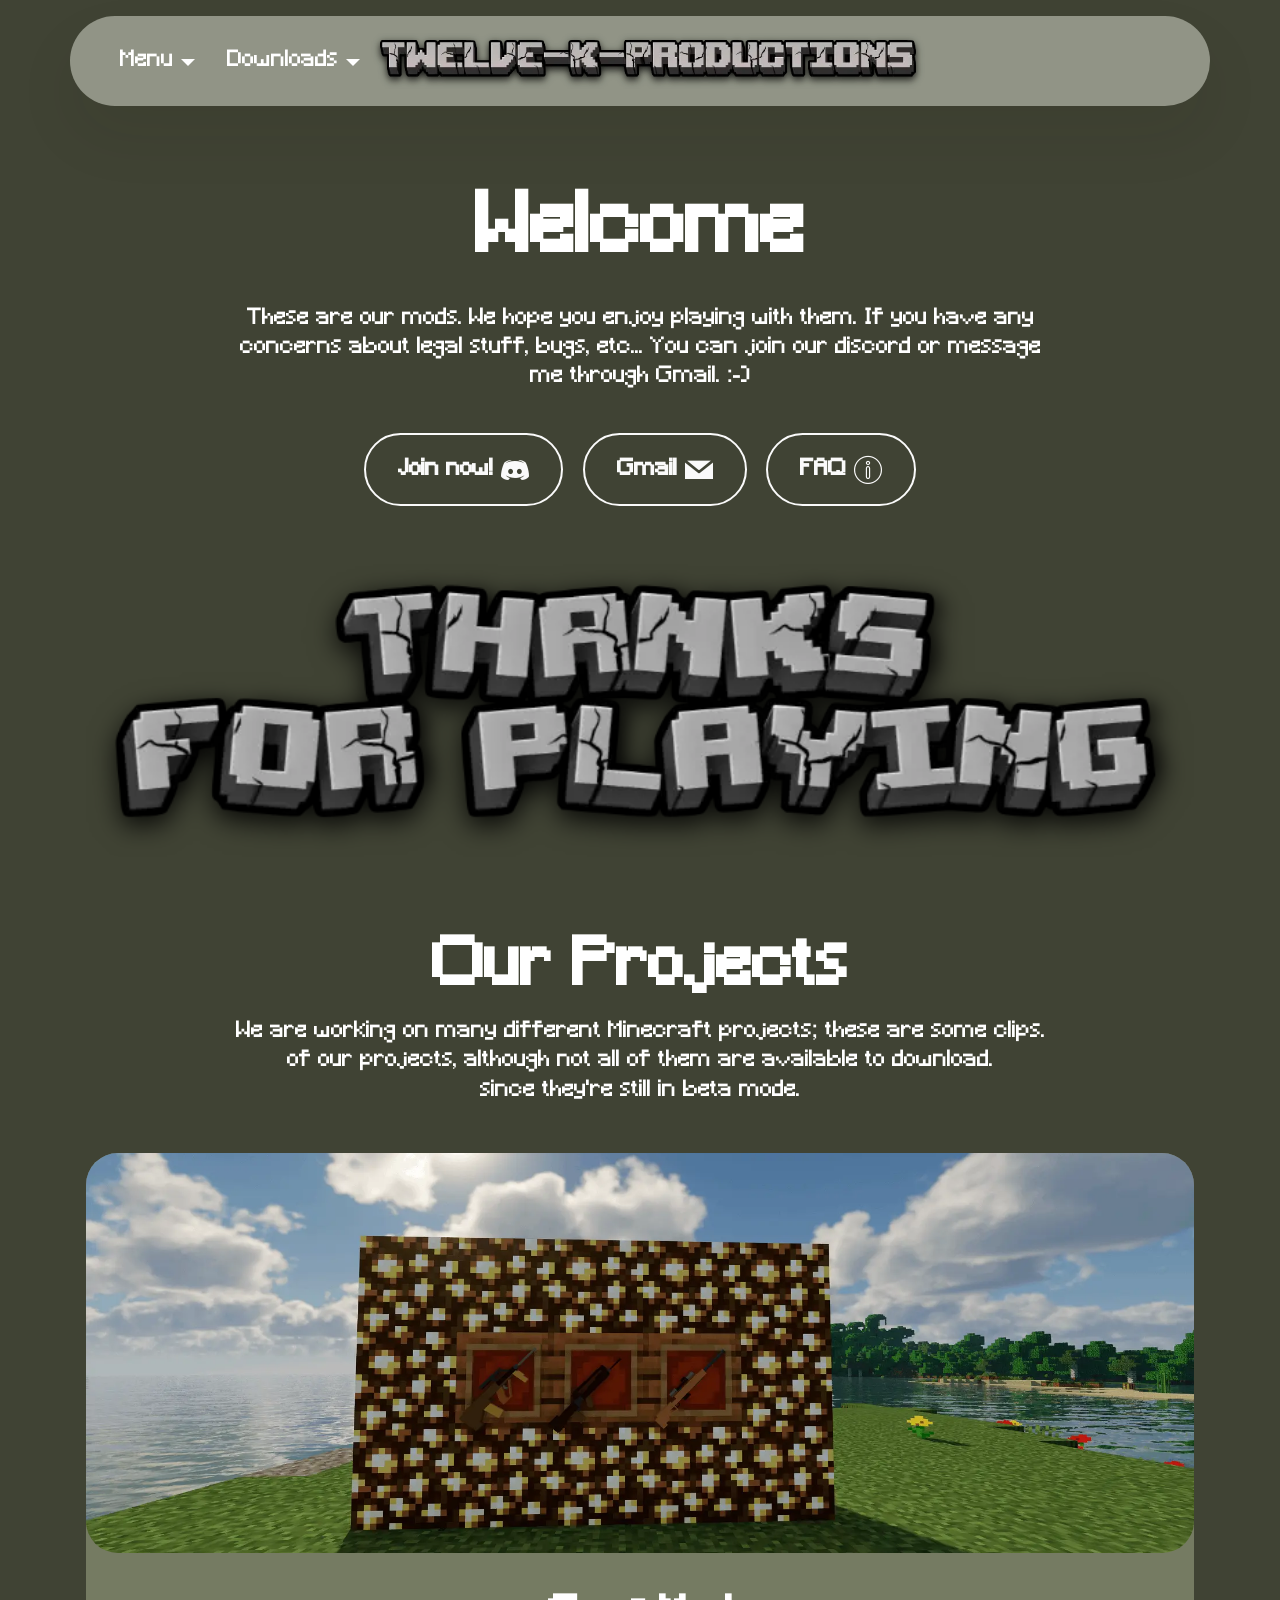
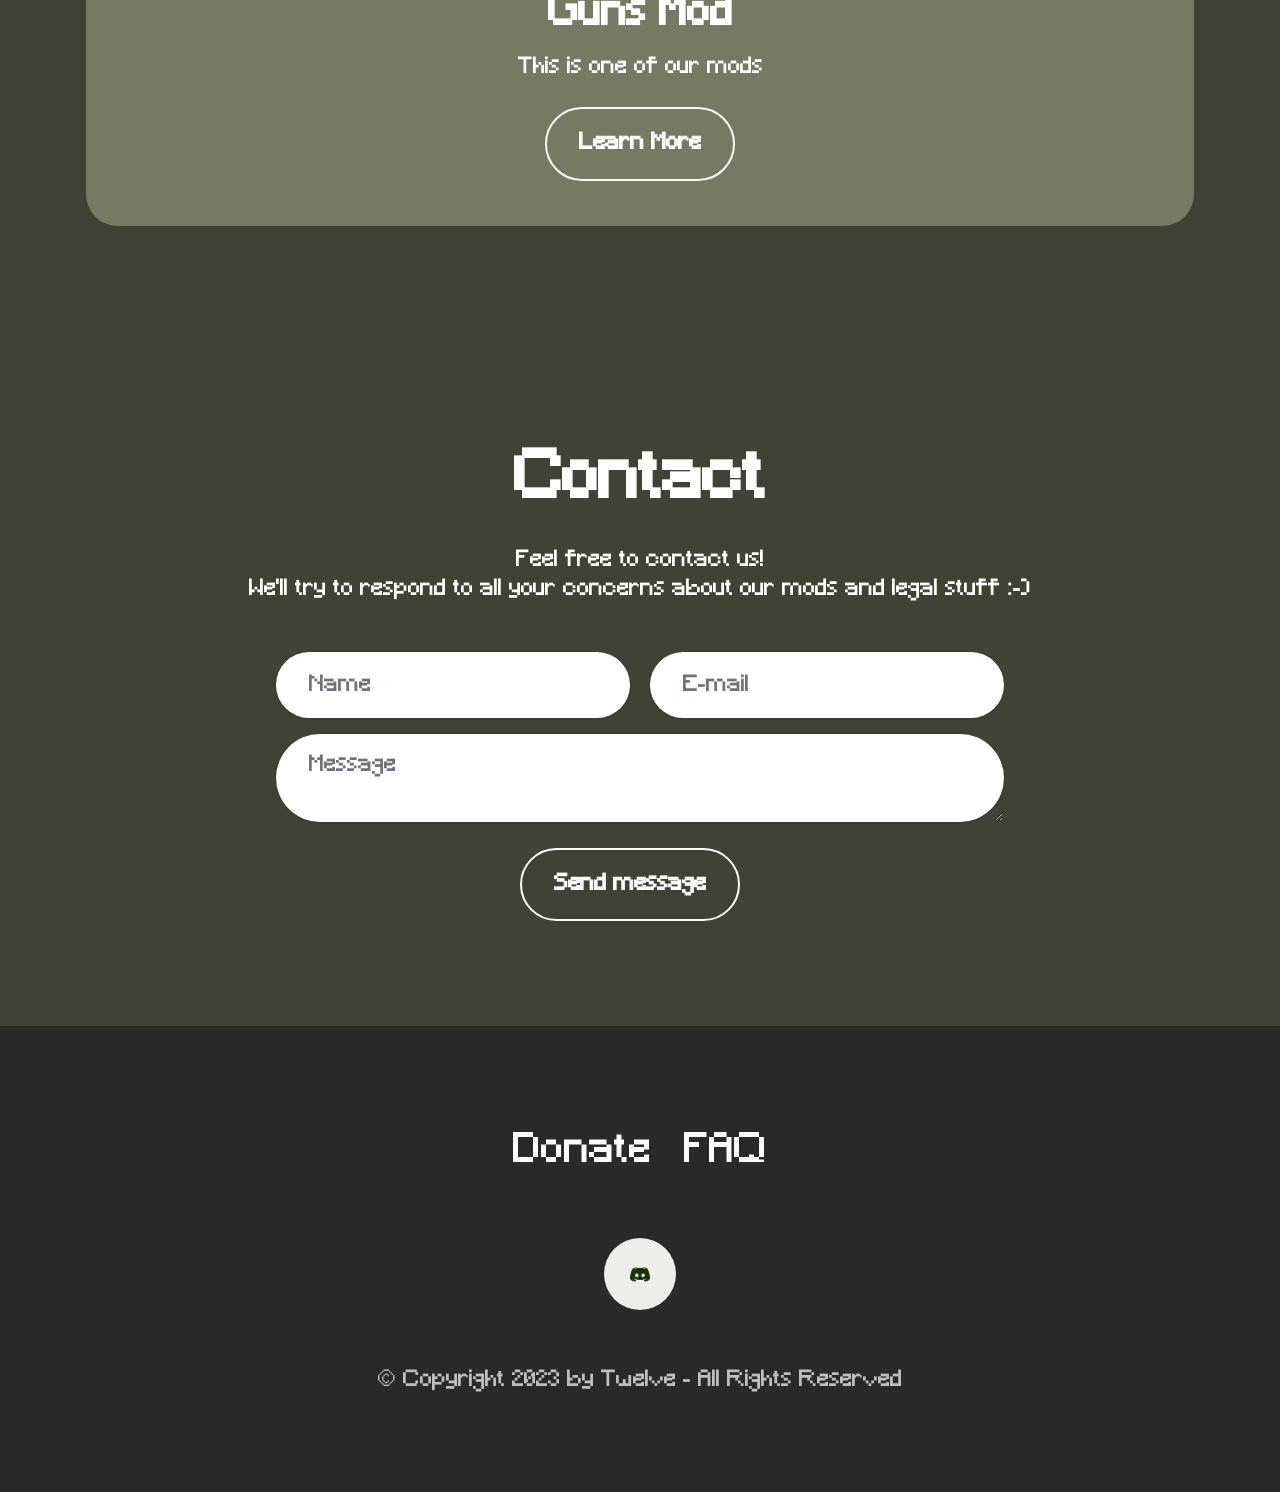
<file: index.html>
<!DOCTYPE html>
<html  >
<head>
  <meta charset="UTF-8">
  <meta http-equiv="X-UA-Compatible" content="IE=edge">
  <meta name="twitter:card" content="summary_large_image"/>
  <meta name="twitter:image:src" content="assets/images/index-meta.png">
  <meta property="og:image" content="assets/images/index-meta.png">
  <meta name="twitter:title" content="Twelve">
  <meta name="viewport" content="width=device-width, initial-scale=1, minimum-scale=1">
  <link rel="shortcut icon" href="assets/images/twelve-k-productions-13-8-2023-1-800x72.png" type="image/x-icon">
  <meta name="description" content="The world is yours!">
  <link rel="apple-touch-icon" sizes="180x180" href="assets/images/apple-touch-icon.png">
  <link rel="icon" type="image/png" sizes="32x32" href="assets/images/favicon-32x32.png">
  <link rel="icon" type="image/png" sizes="16x16" href="assets/images/favicon-16x16.png">
  <link rel="manifest" href="assets/images/site.webmanifest"> 
  
  <title>Twelve</title>
  <link rel="stylesheet" href="assets/web/assets/mobirise-icons2/mobirise2.css">
  <link rel="stylesheet" href="assets/web/assets/mobirise-icons/mobirise-icons.css">
  <link rel="stylesheet" href="assets/bootstrap/css/bootstrap.min.css">
  <link rel="stylesheet" href="assets/bootstrap/css/bootstrap-grid.min.css">
  <link rel="stylesheet" href="assets/bootstrap/css/bootstrap-reboot.min.css">
  <link rel="stylesheet" href="assets/dropdown/css/style.css">
  <link rel="stylesheet" href="assets/socicon/css/styles.css">
  <link rel="stylesheet" href="assets/theme/css/style.css">
  <link href="assets/fonts/style.css" rel="stylesheet">
  <link rel="preload" as="style" href="assets/mobirise/css/mbr-additional.css"><link rel="stylesheet" href="assets/mobirise/css/mbr-additional.css" type="text/css">

  
  
  
</head>
<body>
  
  <section data-bs-version="5.1" class="menu menu3 cid-tMPwz4t9vM" once="menu" id="menu03-9">
	

	<nav class="navbar navbar-dropdown navbar-fixed-top navbar-expand-lg">
		<div class="container">
			<div class="navbar-brand">
				<span class="navbar-logo">
					
						<a href="http://zk12.es"><img src="assets/images/twelve-k-productions-13-8-2023-1-800x72.webp" alt="Mobirise Website Builder" style="height: 3.5rem;"></a>
					
				</span>
				
			</div>
			<button class="navbar-toggler" type="button" data-toggle="collapse" data-bs-toggle="collapse" data-target="#navbarSupportedContent" data-bs-target="#navbarSupportedContent" aria-controls="navbarNavAltMarkup" aria-expanded="false" aria-label="Toggle navigation">
				<div class="hamburger">
					<span></span>
					<span></span>
					<span></span>
					<span></span>
				</div>
			</button>
			<div class="collapse navbar-collapse" id="navbarSupportedContent">
				<ul class="navbar-nav nav-dropdown nav-right" data-app-modern-menu="true"><li class="nav-item dropdown"><a class="nav-link link text-secondary text-primary dropdown-toggle display-7" href="#" data-toggle="dropdown-submenu" data-bs-toggle="dropdown" data-bs-auto-close="outside" aria-expanded="false">Menu</a><div class="dropdown-menu" aria-labelledby="dropdown-323"><a class="text-secondary text-primary show dropdown-item display-7" href="index.html">Home</a><a class="text-secondary text-primary show dropdown-item display-7" href="index.html#form02-6">Contact</a><a class="text-secondary text-primary show dropdown-item display-7" href="FAQ.html">FAQ</a></div></li><li class="nav-item dropdown"><a class="nav-link link text-secondary text-primary show dropdown-toggle display-7" href="#" data-toggle="dropdown-submenu" data-bs-toggle="dropdown" data-bs-auto-close="outside">Downloads</a><div class="dropdown-menu" data-bs-popper="none" aria-labelledby="dropdown-673"><a class="text-secondary text-primary show dropdown-item display-7" href="GunDownload.html">Guns Mod</a></div></li></ul>
				
				
			</div>
		</div>
	</nav>
</section>

<section data-bs-version="5.1" class="header5 cid-tJS6uM4N87" id="header05-1">
	

	
	
	
	<div class="align-center container">
		<div class="row justify-content-center">
			<div class="col-md-12 col-lg-9">
				<h1 class="mbr-section-title mbr-fonts-style mb-4 display-1"><strong>Welcome</strong></h1>
				<p class="mbr-text mbr-fonts-style mb-4 display-7">These are our mods. We hope you enjoy playing with them. If you have any concerns about legal stuff, bugs, etc... You can join our discord or message me through Gmail. :-)</p>
				<div class="mbr-section-btn mt-3"><a class="btn btn-white-outline display-7" href="https://discord.gg/Zc3xj5kVrS" target="_blank"><span class="socicon socicon-discord mbr-iconfont mbr-iconfont-btn"></span>Join now!</a> <a class="btn btn-white-outline display-7" href="home.html#form02-6"><span class="socicon socicon-mail mbr-iconfont mbr-iconfont-btn"></span>Gmail</a> <a class="btn btn-white-outline display-7" href="FAQ.html"><span class="mbri-info mbr-iconfont mbr-iconfont-btn"></span>FAQ</a></div>
			</div>
		</div>
		<div class="row mt-5 justify-content-center">
			<div class="col-12 col-lg-12">
				<img src="assets/images/thanks-for-playing-13-8-2023-800x212.webp" alt="Mobirise Website Builder" title="">
			</div>
		</div>
	</div>
</section>

<section data-bs-version="5.1" class="features4 cid-tJS7nWOnZE" id="features04-2">
	
	
	<div class="container">
		<div class="mbr-section-head mb-5">
			<h4 class="mbr-section-title mbr-fonts-style align-left mb-3 display-2">
				<strong>Our Projects</strong></h4>
			<h5 class="mbr-section-subtitle mbr-fonts-style align-left mb-3 display-7">We are working on many different Minecraft projects; these are some clips.<div>of our projects, although not all of them are available to download.</div><div>since they're still in beta mode.</div></h5>
			
		</div>
		<div class="row">
			<div class="item features-image col-12 col-md-6 col-lg-12 active">
				<div class="item-wrapper">
					<div class="item-img">
						<img src="assets/images/captura-de-pantalla-169-1920x1080.webp" alt="Mobirise Website Builder" data-slide-to="1" data-bs-slide-to="1">
					</div>
					<div class="item-content">
						<h5 class="item-title mbr-fonts-style display-5"><strong>Guns Mod</strong></h5>
						
						<p class="mbr-text mbr-fonts-style display-7">This is one of our mods</p>
						<div class="mbr-section-btn item-footer"><a href="GunDownload.html" class="btn item-btn btn-white-outline display-7">Learn More</a></div>
					</div>

				</div>
			</div>
			
			
			
			
			
		</div>
	</div>
</section>

<section data-bs-version="5.1" class="form5 cid-tJS9pBcTSa" id="form02-6">
    
    
    <div class="container">
        <div class="mbr-section-head mb-5">
            <h3 class="mbr-section-title mbr-fonts-style align-center mb-0 display-2">
                <strong>Contact</strong></h3>
            <h4 class="mbr-section-subtitle mbr-fonts-style align-center mb-0 mt-4 display-7">Feel free to contact us!<br><div>We'll try to respond to all your concerns about our mods and legal stuff :-)</div></h4>
        </div>
        <div class="row justify-content-center mt-4">
            <div class="col-lg-8 mx-auto mbr-form" data-form-type="formoid">
                <form action="https://mobirise.eu/" method="POST" class="mbr-form form-with-styler" data-form-title="Form Name"><input type="hidden" name="email" data-form-email="true" value="rP4Ik9GX+9KMRfc1MA1sMDQAQiZroLDP0vUkPyn7USGJ/WGuZuOl3GV5nyTqtpIfiaU/JtTNCUXWhEC/Bgvse+ZYqwJ9RNfsGEUX7lobY4WxSOuGLirDDDaIeS1OIEEO">
                    <div class="row">
                        <div hidden="hidden" data-form-alert="" class="alert alert-success col-12">Thanks for contacting us! we will respond as soon as possible.</div>
                        <div hidden="hidden" data-form-alert-danger="" class="alert alert-danger col-12">
                            Oops...! some problem!
                        </div>
                    </div>
                    <div class="dragArea row">
                        <div class="col-md col-sm-12 form-group mb-3" data-for="name">
                            <input type="text" name="name" placeholder="Name" data-form-field="name" class="form-control" value="" id="name-form02-6">
                        </div>
                        <div class="col-md col-sm-12 form-group mb-3" data-for="email">
                            <input type="email" name="email" placeholder="E-mail" data-form-field="email" class="form-control" value="" id="email-form02-6">
                        </div>
                        
                        <div class="col-12 form-group mb-3" data-for="textarea">
                            <textarea name="textarea" placeholder="Message" data-form-field="textarea" class="form-control" id="textarea-form02-6"></textarea>
                        </div>
                        <div class="col-lg-12 col-md-12 col-sm-12 align-center mbr-section-btn"><button type="submit" class="btn btn-white-outline display-7">Send message</button></div>
                    </div>
                </form>
            </div>
        </div>
    </div>
</section>

<section data-bs-version="5.1" class="footer1 programm5 cid-tJS9NNcTLZ" once="footers" id="footer03-8">

        

    

    <div class="container">
        <div class="row">

            <div class="row-links mb-4">
                <ul class="header-menu">
                  
                  
                  
                  
                <li class="header-menu-item mbr-fonts-style display-5"><a href="http://paypal.me/TwelveKProductions" class="text-white" target="_blank">Donate</a></li><li class="header-menu-item mbr-fonts-style display-5"><a href="FAQ.html" class="text-white text-primary">FAQ</a></li></ul>
              </div>

            <div class="col-12">
                <div class="social-row">
                    <div class="soc-item">
                        <a href="https://discord.gg/Zc3xj5kVrS" target="_blank">
                            <span class="mbr-iconfont display-7 socicon-discord socicon"></span>
                        </a>
                    </div>
                    
                    
                    
                    
                </div>
            </div>
            <div class="col-12 mt-5">
                <p class="mbr-fonts-style copyright display-7">
                    © Copyright 2023 by Twelve - All Rights Reserved
                </p>
            </div>
        </div>
    </div>
</section>


<script src="assets/bootstrap/js/bootstrap.bundle.min.js"></script>
  <script src="assets/smoothscroll/smooth-scroll.js"></script>
  <script src="assets/ytplayer/index.js"></script>
  <script src="assets/dropdown/js/navbar-dropdown.js"></script>
  <script src="assets/theme/js/script.js"></script>
  <script src="assets/formoid/formoid.min.js"></script>
  
  
  
</body>
</html>
</file>
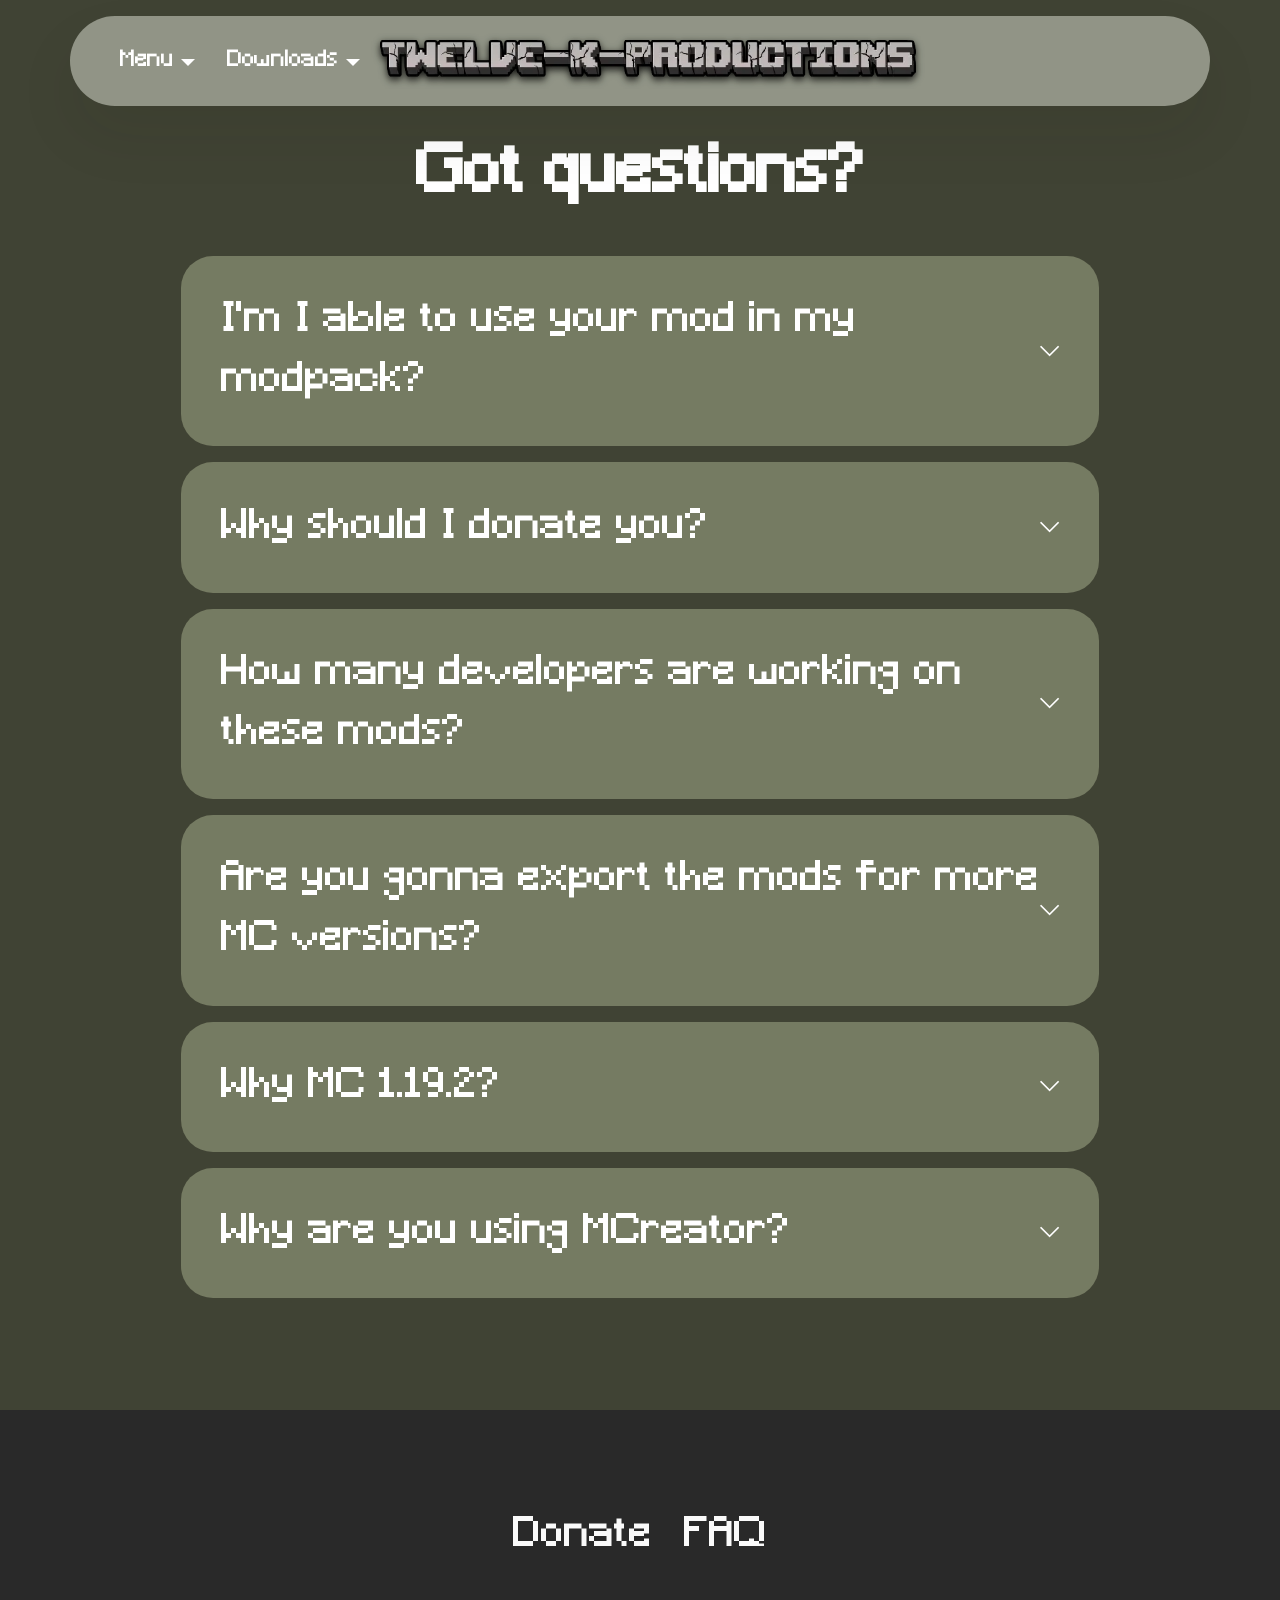
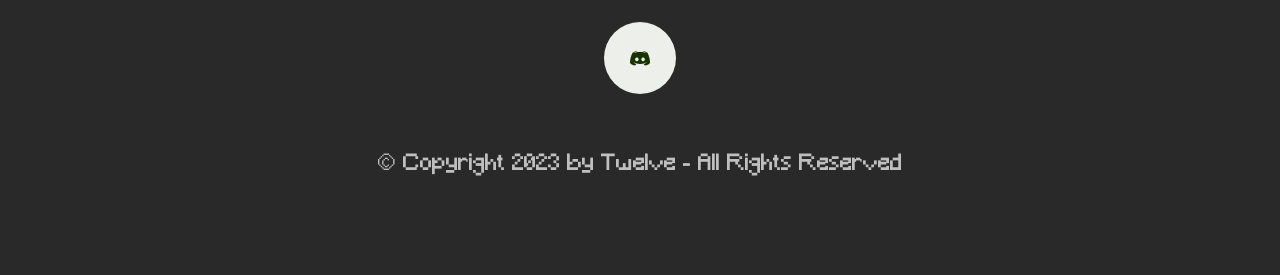
<file: FAQ.html>
<!DOCTYPE html>
<html  >
<head>
  <meta charset="UTF-8">
  <meta http-equiv="X-UA-Compatible" content="IE=edge">
  <meta name="viewport" content="width=device-width, initial-scale=1, minimum-scale=1">
  <link rel="shortcut icon" href="assets/images/twelve-k-productions-13-8-2023-1-800x72.png" type="image/x-icon">
  <meta name="description" content="Frequently asked questions">
  <link rel="apple-touch-icon" sizes="180x180" href="assets/images/apple-touch-icon.png">
  <link rel="icon" type="image/png" sizes="32x32" href="assets/images/favicon-32x32.png">
  <link rel="icon" type="image/png" sizes="16x16" href="assets/images/favicon-16x16.png">
  <link rel="manifest" href="assets/images/site.webmanifest">
  
  <title>FAQ</title>
  <link rel="stylesheet" href="assets/web/assets/mobirise-icons2/mobirise2.css">
  <link rel="stylesheet" href="assets/bootstrap/css/bootstrap.min.css">
  <link rel="stylesheet" href="assets/bootstrap/css/bootstrap-grid.min.css">
  <link rel="stylesheet" href="assets/bootstrap/css/bootstrap-reboot.min.css">
  <link rel="stylesheet" href="assets/dropdown/css/style.css">
  <link rel="stylesheet" href="assets/socicon/css/styles.css">
  <link rel="stylesheet" href="assets/theme/css/style.css">
  <link href="assets/fonts/style.css" rel="stylesheet">
  <link rel="preload" as="style" href="assets/mobirise/css/mbr-additional.css"><link rel="stylesheet" href="assets/mobirise/css/mbr-additional.css" type="text/css">

  
  
  
</head>
<body>
  
  <section data-bs-version="5.1" class="menu menu3 cid-tMPwz4t9vM" once="menu" id="menu03-k">
	

	<nav class="navbar navbar-dropdown navbar-fixed-top navbar-expand-lg">
		<div class="container">
			<div class="navbar-brand">
				<span class="navbar-logo">
					
						<a href="http://zk12.es"><img src="assets/images/twelve-k-productions-13-8-2023-1-800x72.webp" alt="Mobirise Website Builder" style="height: 3.5rem;"></a>
					
				</span>
				
			</div>
			<button class="navbar-toggler" type="button" data-toggle="collapse" data-bs-toggle="collapse" data-target="#navbarSupportedContent" data-bs-target="#navbarSupportedContent" aria-controls="navbarNavAltMarkup" aria-expanded="false" aria-label="Toggle navigation">
				<div class="hamburger">
					<span></span>
					<span></span>
					<span></span>
					<span></span>
				</div>
			</button>
			<div class="collapse navbar-collapse" id="navbarSupportedContent">
				<ul class="navbar-nav nav-dropdown nav-right" data-app-modern-menu="true"><li class="nav-item dropdown"><a class="nav-link link text-secondary text-primary dropdown-toggle display-7" href="#" data-toggle="dropdown-submenu" data-bs-toggle="dropdown" data-bs-auto-close="outside" aria-expanded="false">Menu</a><div class="dropdown-menu" aria-labelledby="dropdown-323"><a class="text-secondary text-primary show dropdown-item display-7" href="index.html">Home</a><a class="text-secondary text-primary show dropdown-item display-7" href="index.html#form02-6">Contact</a><a class="text-secondary text-primary show dropdown-item display-7" href="FAQ.html">FAQ</a></div></li><li class="nav-item dropdown"><a class="nav-link link text-secondary text-primary show dropdown-toggle display-7" href="#" data-toggle="dropdown-submenu" data-bs-toggle="dropdown" data-bs-auto-close="outside">Downloads</a><div class="dropdown-menu" data-bs-popper="none" aria-labelledby="dropdown-673"><a class="text-secondary text-primary show dropdown-item display-7" href="GunDownload.html">Guns Mod</a></div></li></ul>
				
				
			</div>
		</div>
	</nav>
</section>

<section data-bs-version="5.1" class="list1 cid-tMSeaX8e0O" id="list01-m">
	
	
	<div class="container">
		<div class="row justify-content-center">
			<div class="col-12 col-md-12 col-lg-10 m-auto">
				<div class="content">
					<div class="mbr-section-head align-left mb-5">
						
						<h3 class="mbr-section-title mb-2 mbr-fonts-style display-2">
							<strong>Got questions?</strong>
						</h3>
					</div>
					<div id="bootstrap-accordion_15" class="panel-group accordionStyles accordion" role="tablist" aria-multiselectable="true">
						<div class="card mb-3">
							<div class="card-header" role="tab" id="headingOne">
								<a role="button" class="panel-title collapsed" data-toggle="collapse" data-bs-toggle="collapse" data-core="" href="#collapse1_15" aria-expanded="false" aria-controls="collapse1">
									<h6 class="panel-title-edit mbr-semibold mbr-fonts-style mb-0 display-5">I'm I able to use your mod in my modpack?</h6>
									<span class="sign mbr-iconfont mobi-mbri-arrow-down"></span>
								</a>
							</div>
							<div id="collapse1_15" class="panel-collapse noScroll collapse" role="tabpanel" aria-labelledby="headingOne" data-parent="#accordion" data-bs-parent="#bootstrap-accordion_15">
								<div class="panel-body">
									<p class="mbr-fonts-style panel-text display-7">
										Yes you can, but you'll need to give credits to the CurseForge download or to this WebPage.
									</p>
								</div>
							</div>
						</div>
						<div class="card mb-3">
							<div class="card-header" role="tab" id="headingOne">
								<a role="button" class="panel-title collapsed" data-toggle="collapse" data-bs-toggle="collapse" data-core="" href="#collapse2_15" aria-expanded="false" aria-controls="collapse2">
									<h6 class="panel-title-edit mbr-semibold mbr-fonts-style mb-0 display-5">Why should I donate you?</h6>
									<span class="sign mbr-iconfont mobi-mbri-arrow-down"></span>
								</a>
							</div>
							<div id="collapse2_15" class="panel-collapse noScroll collapse" role="tabpanel" aria-labelledby="headingOne" data-parent="#accordion" data-bs-parent="#bootstrap-accordion_15">
								<div class="panel-body">
									<p class="mbr-fonts-style panel-text display-7">
										Well, you are not obligated to donate me but if you want to theres a link to my PayPal, the donations will be used mainly to pay the domain for this WebPage and the time spent modding.
									</p>
								</div>
							</div>
						</div>
						<div class="card mb-3">
							<div class="card-header" role="tab" id="headingOne">
								<a role="button" class="panel-title collapsed" data-toggle="collapse" data-bs-toggle="collapse" data-core="" href="#collapse3_15" aria-expanded="false" aria-controls="collapse3">
									<h6 class="panel-title-edit mbr-semibold mbr-fonts-style mb-0 display-5">How many developers are working on these mods?</h6>
									<span class="sign mbr-iconfont mobi-mbri-arrow-down"></span>
								</a>
							</div>
							<div id="collapse3_15" class="panel-collapse noScroll collapse" role="tabpanel" aria-labelledby="headingOne" data-parent="#accordion" data-bs-parent="#bootstrap-accordion_15">
								<div class="panel-body">
									<p class="mbr-fonts-style panel-text display-7">
										Theres just 1 developer (me, Twelve a.k.a Hispano / zk12) I'm doing all the coding, model making, animations, textures, etc. I talk as "us" in all this WebPage because I take in consideration my moderators of the discord server as they're helping me a lot :-)
									</p>
								</div>
							</div>
						</div>
						<div class="card mb-3">
							<div class="card-header" role="tab" id="headingOne">
								<a role="button" class="panel-title collapsed" data-toggle="collapse" data-bs-toggle="collapse" data-core="" href="#collapse4_15" aria-expanded="false" aria-controls="collapse4">
									<h6 class="panel-title-edit mbr-semibold mbr-fonts-style mb-0 display-5">Are you gonna export the mods for more MC versions?</h6>
									<span class="sign mbr-iconfont mobi-mbri-arrow-down"></span>
								</a>
							</div>
							<div id="collapse4_15" class="panel-collapse noScroll collapse" role="tabpanel" aria-labelledby="headingOne" data-parent="#accordion" data-bs-parent="#bootstrap-accordion_15">
								<div class="panel-body">
									<p class="mbr-fonts-style panel-text display-7">
										For now is impossible for me since is takes a lot of time to develop these mods for a single MC version, i couldn't imagine doing it for all of them.
									</p>
								</div>
							</div>
						</div>
						<div class="card mb-3">
							<div class="card-header" role="tab" id="headingOne">
								<a role="button" class="panel-title collapsed" data-toggle="collapse" data-bs-toggle="collapse" data-core="" href="#collapse5_15" aria-expanded="false" aria-controls="collapse5">
									<h6 class="panel-title-edit mbr-semibold mbr-fonts-style mb-0 display-5">Why MC 1.19.2?</h6>
									<span class="sign mbr-iconfont mobi-mbri-arrow-down"></span>
								</a>
							</div>
							<div id="collapse5_15" class="panel-collapse noScroll collapse" role="tabpanel" aria-labelledby="headingOne" data-parent="#accordion" data-bs-parent="#bootstrap-accordion_15">
								<div class="panel-body">
									<p class="mbr-fonts-style panel-text display-7">
										Mostly because MCreator (the software i use to develop these mods) works better with this game version.
									</p>
								</div>
							</div>
						</div>
						<div class="card mb-3">
							<div class="card-header" role="tab" id="headingOne">
								<a role="button" class="panel-title collapsed" data-toggle="collapse" data-bs-toggle="collapse" data-core="" href="#collapse6_15" aria-expanded="false" aria-controls="collapse6">
									<h6 class="panel-title-edit mbr-semibold mbr-fonts-style mb-0 display-5">Why are you using MCreator?</h6>
									<span class="sign mbr-iconfont mobi-mbri-arrow-down"></span>
								</a>
							</div>
							<div id="collapse6_15" class="panel-collapse noScroll collapse" role="tabpanel" aria-labelledby="headingOne" data-parent="#accordion" data-bs-parent="#bootstrap-accordion_15">
								<div class="panel-body">
									<p class="mbr-fonts-style panel-text display-7">Well, I'm not that good at coding so MCreator helps me a lot learning coding in java, basically these mods are made mainly to help me learn java :-)</p>
								</div>
							</div>
						</div>
					</div>
				</div>
			</div>
		</div>
	</div>
</section>

<section data-bs-version="5.1" class="footer1 programm5 cid-tJS9NNcTLZ" once="footers" id="footer03-j">

        

    

    <div class="container">
        <div class="row">

            <div class="row-links mb-4">
                <ul class="header-menu">
                  
                  
                  
                  
                <li class="header-menu-item mbr-fonts-style display-5"><a href="http://paypal.me/TwelveKProductions" class="text-white" target="_blank">Donate</a></li><li class="header-menu-item mbr-fonts-style display-5"><a href="FAQ.html" class="text-white text-primary">FAQ</a></li></ul>
              </div>

            <div class="col-12">
                <div class="social-row">
                    <div class="soc-item">
                        <a href="https://discord.gg/Zc3xj5kVrS" target="_blank">
                            <span class="mbr-iconfont display-7 socicon-discord socicon"></span>
                        </a>
                    </div>
                    
                    
                    
                    
                </div>
            </div>
            <div class="col-12 mt-5">
                <p class="mbr-fonts-style copyright display-7">
                    © Copyright 2023 by Twelve - All Rights Reserved
                </p>
            </div>
        </div>
    </div>
</section>


<script src="assets/bootstrap/js/bootstrap.bundle.min.js"></script>
  <script src="assets/smoothscroll/smooth-scroll.js"></script>
  <script src="assets/ytplayer/index.js"></script>
  <script src="assets/mbr-switch-arrow/mbr-switch-arrow.js"></script>
  <script src="assets/dropdown/js/navbar-dropdown.js"></script>
  <script src="assets/theme/js/script.js"></script>
  
  
  
</body>
</html>
</file>
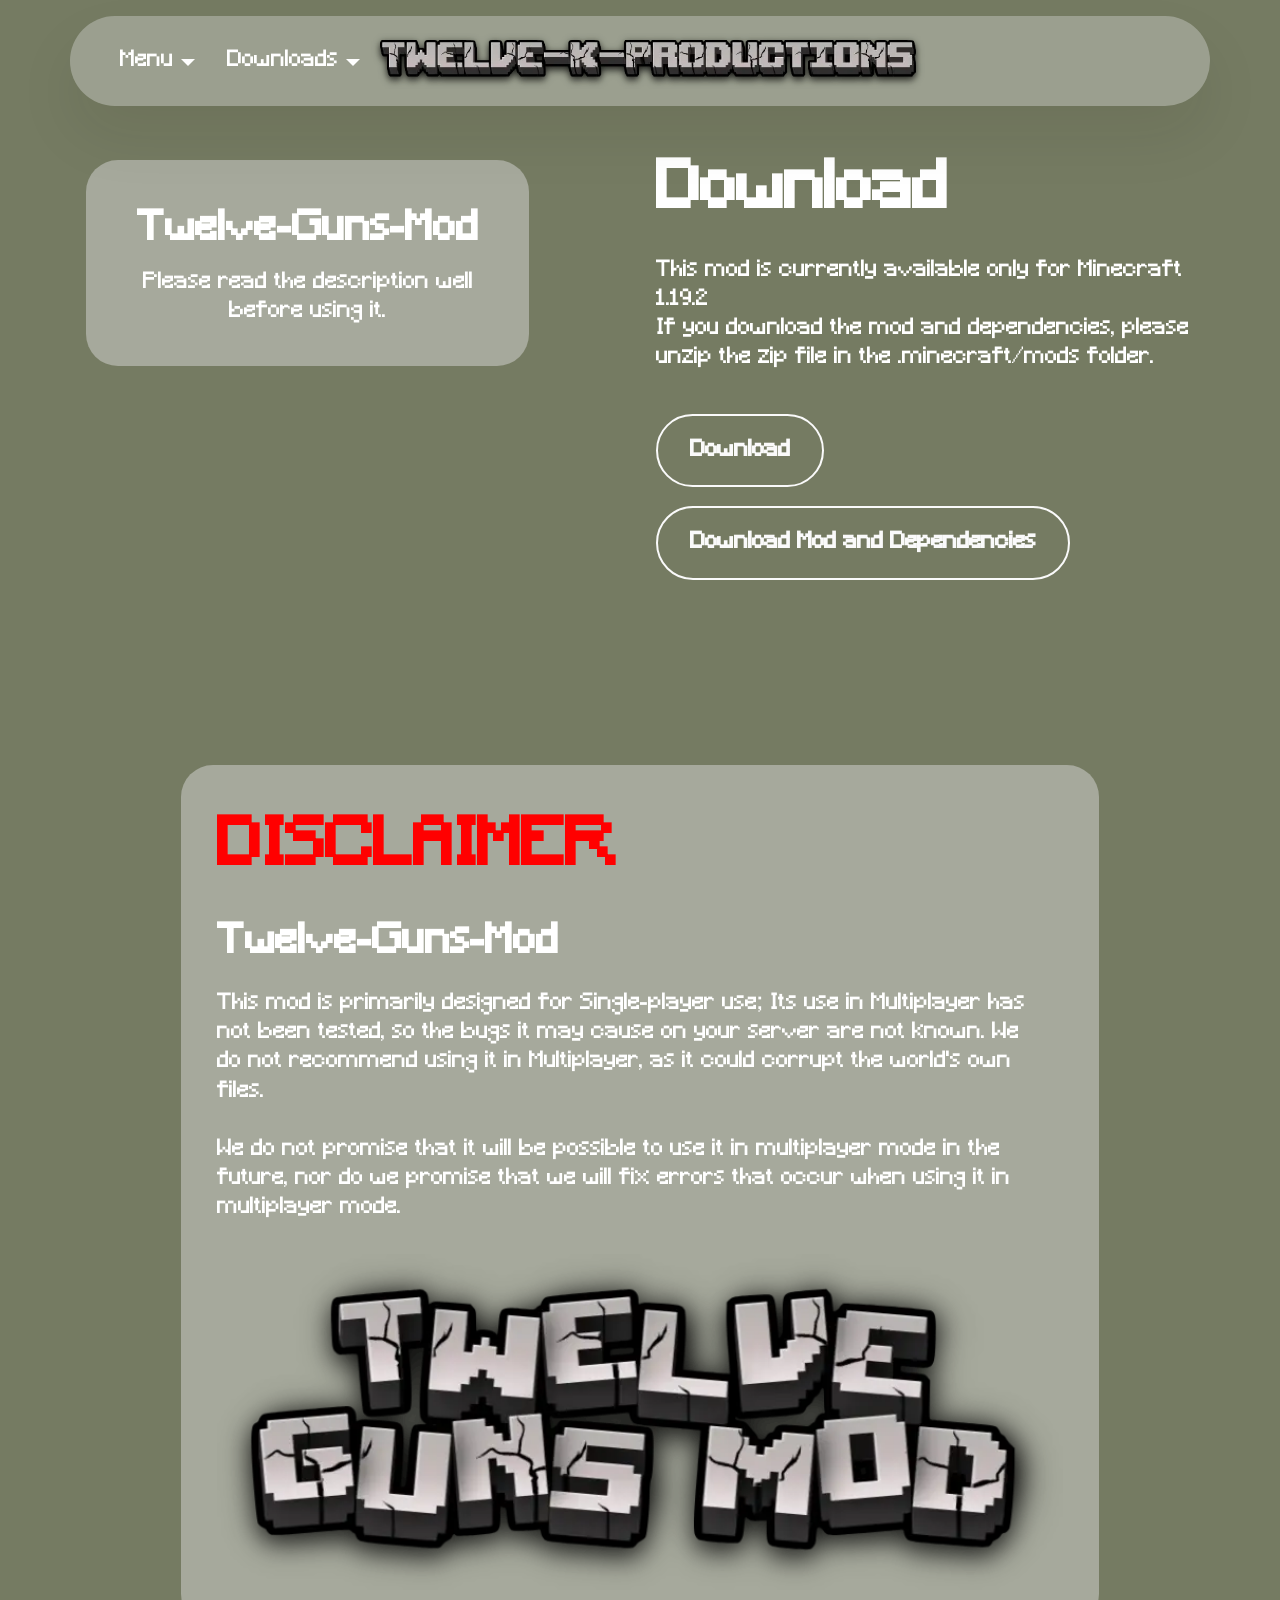
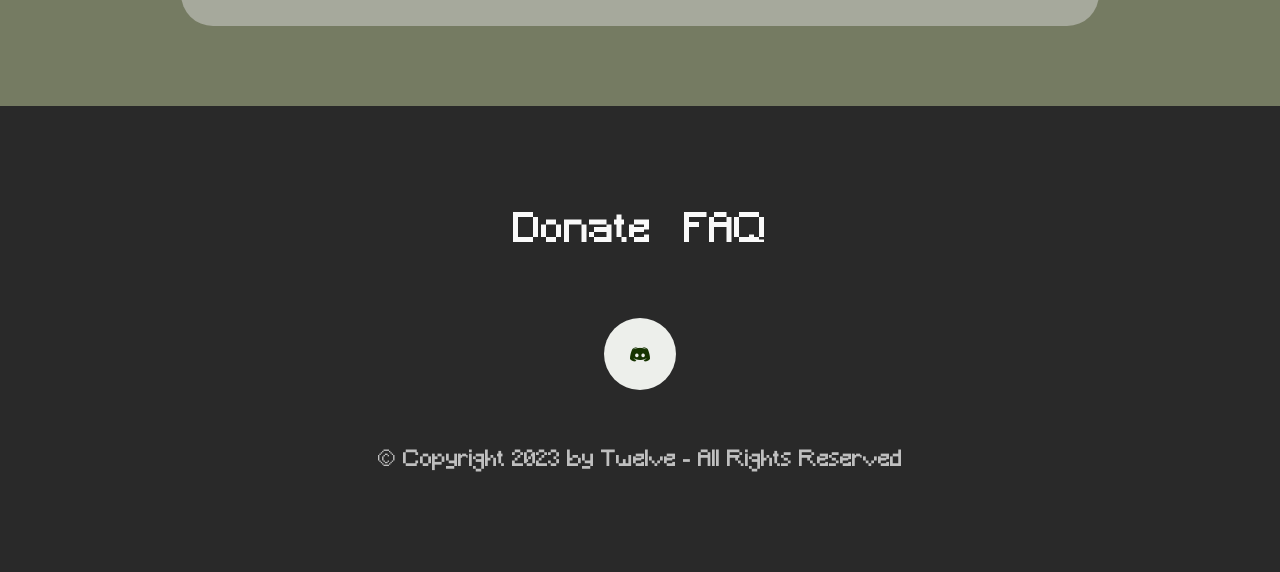
<file: GunDownload.html>
<!DOCTYPE html>
<html  >
<head>
  <meta charset="UTF-8">
  <meta http-equiv="X-UA-Compatible" content="IE=edge">
  <meta name="viewport" content="width=device-width, initial-scale=1, minimum-scale=1">
  <link rel="shortcut icon" href="assets/images/twelve-k-productions-13-8-2023-1-800x72.png" type="image/x-icon">
  <meta name="description" content="">
  <link rel="apple-touch-icon" sizes="180x180" href="assets/images/apple-touch-icon.png">
  <link rel="icon" type="image/png" sizes="32x32" href="assets/images/favicon-32x32.png">
  <link rel="icon" type="image/png" sizes="16x16" href="assets/images/favicon-16x16.png">
  <link rel="manifest" href="assets/images/site.webmanifest">
  
  <title>GunDownload</title>
  <link rel="stylesheet" href="assets/web/assets/mobirise-icons2/mobirise2.css">
  <link rel="stylesheet" href="assets/bootstrap/css/bootstrap.min.css">
  <link rel="stylesheet" href="assets/bootstrap/css/bootstrap-grid.min.css">
  <link rel="stylesheet" href="assets/bootstrap/css/bootstrap-reboot.min.css">
  <link rel="stylesheet" href="assets/dropdown/css/style.css">
  <link rel="stylesheet" href="assets/socicon/css/styles.css">
  <link rel="stylesheet" href="assets/theme/css/style.css">
  <link href="assets/fonts/style.css" rel="stylesheet">
  <link rel="preload" as="style" href="assets/mobirise/css/mbr-additional.css"><link rel="stylesheet" href="assets/mobirise/css/mbr-additional.css" type="text/css">

  
  
  
</head>
<body>
  
  <section data-bs-version="5.1" class="menu menu3 cid-tMPwz4t9vM" once="menu" id="menu03-f">
	

	<nav class="navbar navbar-dropdown navbar-fixed-top navbar-expand-lg">
		<div class="container">
			<div class="navbar-brand">
				<span class="navbar-logo">
					
						<a href="http://zk12.es"><img src="assets/images/twelve-k-productions-13-8-2023-1-800x72.webp" alt="Mobirise Website Builder" style="height: 3.5rem;"></a>
					
				</span>
				
			</div>
			<button class="navbar-toggler" type="button" data-toggle="collapse" data-bs-toggle="collapse" data-target="#navbarSupportedContent" data-bs-target="#navbarSupportedContent" aria-controls="navbarNavAltMarkup" aria-expanded="false" aria-label="Toggle navigation">
				<div class="hamburger">
					<span></span>
					<span></span>
					<span></span>
					<span></span>
				</div>
			</button>
			<div class="collapse navbar-collapse" id="navbarSupportedContent">
				<ul class="navbar-nav nav-dropdown nav-right" data-app-modern-menu="true"><li class="nav-item dropdown"><a class="nav-link link text-secondary text-primary dropdown-toggle display-7" href="#" data-toggle="dropdown-submenu" data-bs-toggle="dropdown" data-bs-auto-close="outside" aria-expanded="false">Menu</a><div class="dropdown-menu" aria-labelledby="dropdown-323"><a class="text-secondary text-primary show dropdown-item display-7" href="index.html">Home</a><a class="text-secondary text-primary show dropdown-item display-7" href="index.html#form02-6">Contact</a><a class="text-secondary text-primary show dropdown-item display-7" href="FAQ.html">FAQ</a></div></li><li class="nav-item dropdown"><a class="nav-link link text-secondary text-primary show dropdown-toggle display-7" href="#" data-toggle="dropdown-submenu" data-bs-toggle="dropdown" data-bs-auto-close="outside">Downloads</a><div class="dropdown-menu" data-bs-popper="none" aria-labelledby="dropdown-673"><a class="text-secondary text-primary show dropdown-item display-7" href="GunDownload.html">Guns Mod</a></div></li></ul>
				
				
			</div>
		</div>
	</nav>
</section>

<section data-bs-version="5.1" class="header6 cid-tMQGOsg8fj" id="header06-g">
	

	
	

	<div class="container">
		<div class="row">
			<div class="col-12 col-lg-5">
				<div class="card-wrapper">
					<h3 class="mbr-section-cardtitle mbr-fonts-style mb-2 display-5"><strong>Twelve-Guns-Mod</strong></h3>

					<p class="mbr-cardtext mbr-fonts-style mb-0 display-7">Please read the description well before using it.<br></p>
				</div>
			</div>
			<div class="col-12 col-lg-6">
				<h1 class="mbr-section-title mbr-fonts-style mb-4 display-2"><strong>Download</strong></h1>
				
				<p class="mbr-text mbr-fonts-style mb-4 display-7">
					This mod is currently available only for Minecraft 1.19.2<br> If you download the mod and dependencies, please unzip the zip file in the .minecraft/mods folder.</p>
				<div class="mbr-section-btn mt-4"><a class="btn btn-white-outline display-7">Download</a> <a class="btn btn-white-outline display-7">Download Mod and Dependencies</a></div>
			</div>
		</div>
	</div>
</section>

<section data-bs-version="5.1" class="article3 cid-tMQH7J6DWv" id="article09-h">
  

  
  
  <div class="container">
    <div class="row justify-content-center">
      <div class="card col-md-12 col-lg-10">
        <div class="card-wrapper">
          <h3 class="card-title mbr-fonts-style mbr-white mt-3 mb-4 display-2"><strong>DISCLAIMER</strong></h3>
          <div class="row card-box align-left">
            <div class="item features-without-image col-12">
              <div class="item-wrapper">
                <h4 class="mbr-section-subtitle mbr-fonts-style mb-3 display-5"><strong>Twelve-Guns-Mod</strong></h4>
                <p class="mbr-text mbr-fonts-style display-7">This mod is primarily designed for Single-player use; Its use in Multiplayer has not been tested, so the bugs it may cause on your server are not known. We do not recommend using it in Multiplayer, as it could corrupt the world's own files. <br><br>We do not promise that it will be possible to use it in multiplayer mode in the future, nor do we promise that we will fix errors that occur when using it in multiplayer mode.<br>
                </p>
              </div>
            </div>
            
            
          </div>
          <div class="image-wrapper d-flex justify-content-center mt-3">
            <img src="assets/images/twelve-guns-mod-14-8-2023-800x318.webp" alt="Mobirise Website Builder">
          </div>
        </div>
      </div>
    </div>
  </div>
</section>

<section data-bs-version="5.1" class="footer1 programm5 cid-tJS9NNcTLZ" once="footers" id="footer03-e">

        

    

    <div class="container">
        <div class="row">

            <div class="row-links mb-4">
                <ul class="header-menu">
                  
                  
                  
                  
                <li class="header-menu-item mbr-fonts-style display-5"><a href="http://paypal.me/TwelveKProductions" class="text-white" target="_blank">Donate</a></li><li class="header-menu-item mbr-fonts-style display-5"><a href="FAQ.html" class="text-white text-primary">FAQ</a></li></ul>
              </div>

            <div class="col-12">
                <div class="social-row">
                    <div class="soc-item">
                        <a href="https://discord.gg/Zc3xj5kVrS" target="_blank">
                            <span class="mbr-iconfont display-7 socicon-discord socicon"></span>
                        </a>
                    </div>
                    
                    
                    
                    
                </div>
            </div>
            <div class="col-12 mt-5">
                <p class="mbr-fonts-style copyright display-7">
                    © Copyright 2023 by Twelve - All Rights Reserved
                </p>
            </div>
        </div>
    </div>
</section>


<script src="assets/bootstrap/js/bootstrap.bundle.min.js"></script>
  <script src="assets/smoothscroll/smooth-scroll.js"></script>
  <script src="assets/ytplayer/index.js"></script>
  <script src="assets/dropdown/js/navbar-dropdown.js"></script>
  <script src="assets/theme/js/script.js"></script>
  
  
  
</body>
</html>
</file>
<file: assets/web/assets/mobirise-icons2/mobirise2.css>
@font-face {
  font-family: 'Moririse2';
  font-display: swap;
  src:  url('mobirise2.eot?f2bix4');
  src:  url('mobirise2.eot?f2bix4#iefix') format('embedded-opentype'),
    url('mobirise2.ttf?f2bix4') format('truetype'),
    url('mobirise2.woff?f2bix4') format('woff'),
    url('mobirise2.svg?f2bix4#mobirise2') format('svg');
  font-weight: normal;
  font-style: normal;
}

[class^="mobi-"], [class*=" mobi-"] {
  /* use !important to prevent issues with browser extensions that change fonts */
  font-family: 'Moririse2' !important;
  speak: none;
  font-style: normal;
  font-weight: normal;
  font-variant: normal;
  text-transform: none;
  line-height: 1;

  /* Better Font Rendering =========== */
  -webkit-font-smoothing: antialiased;
  -moz-osx-font-smoothing: grayscale;
}

.mobi-mbri-add-submenu:before {
  content: "\e900";
}
.mobi-mbri-alert:before {
  content: "\e901";
}
.mobi-mbri-align-center:before {
  content: "\e902";
}
.mobi-mbri-align-justify:before {
  content: "\e903";
}
.mobi-mbri-align-left:before {
  content: "\e904";
}
.mobi-mbri-align-right:before {
  content: "\e905";
}
.mobi-mbri-android:before {
  content: "\e906";
}
.mobi-mbri-apple:before {
  content: "\e907";
}
.mobi-mbri-arrow-down:before {
  content: "\e908";
}
.mobi-mbri-arrow-next:before {
  content: "\e909";
}
.mobi-mbri-arrow-prev:before {
  content: "\e90a";
}
.mobi-mbri-arrow-up:before {
  content: "\e90b";
}
.mobi-mbri-bold:before {
  content: "\e90c";
}
.mobi-mbri-bookmark:before {
  content: "\e90d";
}
.mobi-mbri-bootstrap:before {
  content: "\e90e";
}
.mobi-mbri-briefcase:before {
  content: "\e90f";
}
.mobi-mbri-browse:before {
  content: "\e910";
}
.mobi-mbri-bulleted-list:before {
  content: "\e911";
}
.mobi-mbri-calendar:before {
  content: "\e912";
}
.mobi-mbri-camera:before {
  content: "\e913";
}
.mobi-mbri-cart-add:before {
  content: "\e914";
}
.mobi-mbri-cart-full:before {
  content: "\e915";
}
.mobi-mbri-cash:before {
  content: "\e916";
}
.mobi-mbri-change-style:before {
  content: "\e917";
}
.mobi-mbri-chat:before {
  content: "\e918";
}
.mobi-mbri-clock:before {
  content: "\e919";
}
.mobi-mbri-close:before {
  content: "\e91a";
}
.mobi-mbri-cloud:before {
  content: "\e91b";
}
.mobi-mbri-code:before {
  content: "\e91c";
}
.mobi-mbri-contact-form:before {
  content: "\e91d";
}
.mobi-mbri-credit-card:before {
  content: "\e91e";
}
.mobi-mbri-cursor-click:before {
  content: "\e91f";
}
.mobi-mbri-cust-feedback:before {
  content: "\e920";
}
.mobi-mbri-database:before {
  content: "\e921";
}
.mobi-mbri-delivery:before {
  content: "\e922";
}
.mobi-mbri-desktop:before {
  content: "\e923";
}
.mobi-mbri-devices:before {
  content: "\e924";
}
.mobi-mbri-down:before {
  content: "\e925";
}
.mobi-mbri-download-2:before {
  content: "\e926";
}
.mobi-mbri-download:before {
  content: "\e927";
}
.mobi-mbri-drag-n-drop-2:before {
  content: "\e928";
}
.mobi-mbri-drag-n-drop:before {
  content: "\e929";
}
.mobi-mbri-edit-2:before {
  content: "\e92a";
}
.mobi-mbri-edit:before {
  content: "\e92b";
}
.mobi-mbri-error:before {
  content: "\e92c";
}
.mobi-mbri-extension:before {
  content: "\e92d";
}
.mobi-mbri-features:before {
  content: "\e92e";
}
.mobi-mbri-file:before {
  content: "\e92f";
}
.mobi-mbri-flag:before {
  content: "\e930";
}
.mobi-mbri-folder:before {
  content: "\e931";
}
.mobi-mbri-gift:before {
  content: "\e932";
}
.mobi-mbri-github:before {
  content: "\e933";
}
.mobi-mbri-globe-2:before {
  content: "\e934";
}
.mobi-mbri-globe:before {
  content: "\e935";
}
.mobi-mbri-growing-chart:before {
  content: "\e936";
}
.mobi-mbri-hearth:before {
  content: "\e937";
}
.mobi-mbri-help:before {
  content: "\e938";
}
.mobi-mbri-home:before {
  content: "\e939";
}
.mobi-mbri-hot-cup:before {
  content: "\e93a";
}
.mobi-mbri-idea:before {
  content: "\e93b";
}
.mobi-mbri-image-gallery:before {
  content: "\e93c";
}
.mobi-mbri-image-slider:before {
  content: "\e93d";
}
.mobi-mbri-info:before {
  content: "\e93e";
}
.mobi-mbri-italic:before {
  content: "\e93f";
}
.mobi-mbri-key:before {
  content: "\e940";
}
.mobi-mbri-laptop:before {
  content: "\e941";
}
.mobi-mbri-layers:before {
  content: "\e942";
}
.mobi-mbri-left-right:before {
  content: "\e943";
}
.mobi-mbri-left:before {
  content: "\e944";
}
.mobi-mbri-letter:before {
  content: "\e945";
}
.mobi-mbri-like:before {
  content: "\e946";
}
.mobi-mbri-link:before {
  content: "\e947";
}
.mobi-mbri-lock:before {
  content: "\e948";
}
.mobi-mbri-login:before {
  content: "\e949";
}
.mobi-mbri-logout:before {
  content: "\e94a";
}
.mobi-mbri-magic-stick:before {
  content: "\e94b";
}
.mobi-mbri-map-pin:before {
  content: "\e94c";
}
.mobi-mbri-menu:before {
  content: "\e94d";
}
.mobi-mbri-mobile-2:before {
  content: "\e94e";
}
.mobi-mbri-mobile-horizontal:before {
  content: "\e94f";
}
.mobi-mbri-mobile:before {
  content: "\e950";
}
.mobi-mbri-mobirise:before {
  content: "\e951";
}
.mobi-mbri-more-horizontal:before {
  content: "\e952";
}
.mobi-mbri-more-vertical:before {
  content: "\e953";
}
.mobi-mbri-music:before {
  content: "\e954";
}
.mobi-mbri-new-file:before {
  content: "\e955";
}
.mobi-mbri-numbered-list:before {
  content: "\e956";
}
.mobi-mbri-opened-folder:before {
  content: "\e957";
}
.mobi-mbri-pages:before {
  content: "\e958";
}
.mobi-mbri-paper-plane:before {
  content: "\e959";
}
.mobi-mbri-paperclip:before {
  content: "\e95a";
}
.mobi-mbri-phone:before {
  content: "\e95b";
}
.mobi-mbri-photo:before {
  content: "\e95c";
}
.mobi-mbri-photos:before {
  content: "\e95d";
}
.mobi-mbri-pin:before {
  content: "\e95e";
}
.mobi-mbri-play:before {
  content: "\e95f";
}
.mobi-mbri-plus:before {
  content: "\e960";
}
.mobi-mbri-preview:before {
  content: "\e961";
}
.mobi-mbri-print:before {
  content: "\e962";
}
.mobi-mbri-protect:before {
  content: "\e963";
}
.mobi-mbri-question:before {
  content: "\e964";
}
.mobi-mbri-quote-left:before {
  content: "\e965";
}
.mobi-mbri-quote-right:before {
  content: "\e966";
}
.mobi-mbri-redo:before {
  content: "\e967";
}
.mobi-mbri-refresh:before {
  content: "\e968";
}
.mobi-mbri-responsive-2:before {
  content: "\e969";
}
.mobi-mbri-responsive:before {
  content: "\e96a";
}
.mobi-mbri-right:before {
  content: "\e96b";
}
.mobi-mbri-rocket:before {
  content: "\e96c";
}
.mobi-mbri-sad-face:before {
  content: "\e96d";
}
.mobi-mbri-sale:before {
  content: "\e96e";
}
.mobi-mbri-save:before {
  content: "\e96f";
}
.mobi-mbri-search:before {
  content: "\e970";
}
.mobi-mbri-setting-2:before {
  content: "\e971";
}
.mobi-mbri-setting-3:before {
  content: "\e972";
}
.mobi-mbri-setting:before {
  content: "\e973";
}
.mobi-mbri-share:before {
  content: "\e974";
}
.mobi-mbri-shopping-bag:before {
  content: "\e975";
}
.mobi-mbri-shopping-basket:before {
  content: "\e976";
}
.mobi-mbri-shopping-cart:before {
  content: "\e977";
}
.mobi-mbri-sites:before {
  content: "\e978";
}
.mobi-mbri-smile-face:before {
  content: "\e979";
}
.mobi-mbri-speed:before {
  content: "\e97a";
}
.mobi-mbri-star:before {
  content: "\e97b";
}
.mobi-mbri-success:before {
  content: "\e97c";
}
.mobi-mbri-sun:before {
  content: "\e97d";
}
.mobi-mbri-sun2:before {
  content: "\e97e";
}
.mobi-mbri-tablet-vertical:before {
  content: "\e97f";
}
.mobi-mbri-tablet:before {
  content: "\e980";
}
.mobi-mbri-target:before {
  content: "\e981";
}
.mobi-mbri-timer:before {
  content: "\e982";
}
.mobi-mbri-to-ftp:before {
  content: "\e983";
}
.mobi-mbri-to-local-drive:before {
  content: "\e984";
}
.mobi-mbri-touch-swipe:before {
  content: "\e985";
}
.mobi-mbri-touch:before {
  content: "\e986";
}
.mobi-mbri-trash:before {
  content: "\e987";
}
.mobi-mbri-underline:before {
  content: "\e988";
}
.mobi-mbri-undo:before {
  content: "\e989";
}
.mobi-mbri-unlink:before {
  content: "\e98a";
}
.mobi-mbri-unlock:before {
  content: "\e98b";
}
.mobi-mbri-up-down:before {
  content: "\e98c";
}
.mobi-mbri-up:before {
  content: "\e98d";
}
.mobi-mbri-update:before {
  content: "\e98e";
}
.mobi-mbri-upload-2:before {
  content: "\e98f";
}
.mobi-mbri-upload:before {
  content: "\e990";
}
.mobi-mbri-user-2:before {
  content: "\e991";
}
.mobi-mbri-user:before {
  content: "\e992";
}
.mobi-mbri-users:before {
  content: "\e993";
}
.mobi-mbri-video-play:before {
  content: "\e994";
}
.mobi-mbri-video:before {
  content: "\e995";
}
.mobi-mbri-watch:before {
  content: "\e996";
}
.mobi-mbri-website-theme-2:before {
  content: "\e997";
}
.mobi-mbri-website-theme:before {
  content: "\e998";
}
.mobi-mbri-wifi:before {
  content: "\e999";
}
.mobi-mbri-windows:before {
  content: "\e99a";
}
.mobi-mbri-zoom-in:before {
  content: "\e99b";
}
.mobi-mbri-zoom-out:before {
  content: "\e99c";
}
</file>
<file: assets/web/assets/mobirise-icons/mobirise-icons.css>
@font-face {
  font-family: 'MobiriseIcons';
  src:  url('mobirise-icons.eot?spat4u');
  src:  url('mobirise-icons.eot?spat4u#iefix') format('embedded-opentype'),
    url('mobirise-icons.ttf?spat4u') format('truetype'),
    url('mobirise-icons.woff?spat4u') format('woff'),
    url('mobirise-icons.svg?spat4u#MobiriseIcons') format('svg');
  font-weight: normal;
  font-style: normal;
  font-display: swap;
}

[class^="mbri-"], [class*=" mbri-"] {
  /* use !important to prevent issues with browser extensions that change fonts */
  font-family: MobiriseIcons !important;
  speak: none;
  font-style: normal;
  font-weight: normal;
  font-variant: normal;
  text-transform: none;
  line-height: 1;

  /* Better Font Rendering =========== */
  -webkit-font-smoothing: antialiased;
  -moz-osx-font-smoothing: grayscale;
}

.mbri-add-submenu:before {
  content: "\e900";
}
.mbri-alert:before {
  content: "\e901";
}
.mbri-align-center:before {
  content: "\e902";
}
.mbri-align-justify:before {
  content: "\e903";
}
.mbri-align-left:before {
  content: "\e904";
}
.mbri-align-right:before {
  content: "\e905";
}
.mbri-android:before {
  content: "\e906";
}
.mbri-apple:before {
  content: "\e907";
}
.mbri-arrow-down:before {
  content: "\e908";
}
.mbri-arrow-next:before {
  content: "\e909";
}
.mbri-arrow-prev:before {
  content: "\e90a";
}
.mbri-arrow-up:before {
  content: "\e90b";
}
.mbri-bold:before {
  content: "\e90c";
}
.mbri-bookmark:before {
  content: "\e90d";
}
.mbri-bootstrap:before {
  content: "\e90e";
}
.mbri-briefcase:before {
  content: "\e90f";
}
.mbri-browse:before {
  content: "\e910";
}
.mbri-bulleted-list:before {
  content: "\e911";
}
.mbri-calendar:before {
  content: "\e912";
}
.mbri-camera:before {
  content: "\e913";
}
.mbri-cart-add:before {
  content: "\e914";
}
.mbri-cart-full:before {
  content: "\e915";
}
.mbri-cash:before {
  content: "\e916";
}
.mbri-change-style:before {
  content: "\e917";
}
.mbri-chat:before {
  content: "\e918";
}
.mbri-clock:before {
  content: "\e919";
}
.mbri-close:before {
  content: "\e91a";
}
.mbri-cloud:before {
  content: "\e91b";
}
.mbri-code:before {
  content: "\e91c";
}
.mbri-contact-form:before {
  content: "\e91d";
}
.mbri-credit-card:before {
  content: "\e91e";
}
.mbri-cursor-click:before {
  content: "\e91f";
}
.mbri-cust-feedback:before {
  content: "\e920";
}
.mbri-database:before {
  content: "\e921";
}
.mbri-delivery:before {
  content: "\e922";
}
.mbri-desktop:before {
  content: "\e923";
}
.mbri-devices:before {
  content: "\e924";
}
.mbri-down:before {
  content: "\e925";
}
.mbri-download:before {
  content: "\e989";
}
.mbri-drag-n-drop:before {
  content: "\e927";
}
.mbri-drag-n-drop2:before {
  content: "\e928";
}
.mbri-edit:before {
  content: "\e929";
}
.mbri-edit2:before {
  content: "\e92a";
}
.mbri-error:before {
  content: "\e92b";
}
.mbri-extension:before {
  content: "\e92c";
}
.mbri-features:before {
  content: "\e92d";
}
.mbri-file:before {
  content: "\e92e";
}
.mbri-flag:before {
  content: "\e92f";
}
.mbri-folder:before {
  content: "\e930";
}
.mbri-gift:before {
  content: "\e931";
}
.mbri-github:before {
  content: "\e932";
}
.mbri-globe:before {
  content: "\e933";
}
.mbri-globe-2:before {
  content: "\e934";
}
.mbri-growing-chart:before {
  content: "\e935";
}
.mbri-hearth:before {
  content: "\e936";
}
.mbri-help:before {
  content: "\e937";
}
.mbri-home:before {
  content: "\e938";
}
.mbri-hot-cup:before {
  content: "\e939";
}
.mbri-idea:before {
  content: "\e93a";
}
.mbri-image-gallery:before {
  content: "\e93b";
}
.mbri-image-slider:before {
  content: "\e93c";
}
.mbri-info:before {
  content: "\e93d";
}
.mbri-italic:before {
  content: "\e93e";
}
.mbri-key:before {
  content: "\e93f";
}
.mbri-laptop:before {
  content: "\e940";
}
.mbri-layers:before {
  content: "\e941";
}
.mbri-left-right:before {
  content: "\e942";
}
.mbri-left:before {
  content: "\e943";
}
.mbri-letter:before {
  content: "\e944";
}
.mbri-like:before {
  content: "\e945";
}
.mbri-link:before {
  content: "\e946";
}
.mbri-lock:before {
  content: "\e947";
}
.mbri-login:before {
  content: "\e948";
}
.mbri-logout:before {
  content: "\e949";
}
.mbri-magic-stick:before {
  content: "\e94a";
}
.mbri-map-pin:before {
  content: "\e94b";
}
.mbri-menu:before {
  content: "\e94c";
}
.mbri-mobile:before {
  content: "\e94d";
}
.mbri-mobile2:before {
  content: "\e94e";
}
.mbri-mobirise:before {
  content: "\e94f";
}
.mbri-more-horizontal:before {
  content: "\e950";
}
.mbri-more-vertical:before {
  content: "\e951";
}
.mbri-music:before {
  content: "\e952";
}
.mbri-new-file:before {
  content: "\e953";
}
.mbri-numbered-list:before {
  content: "\e954";
}
.mbri-opened-folder:before {
  content: "\e955";
}
.mbri-pages:before {
  content: "\e956";
}
.mbri-paper-plane:before {
  content: "\e957";
}
.mbri-paperclip:before {
  content: "\e958";
}
.mbri-photo:before {
  content: "\e959";
}
.mbri-photos:before {
  content: "\e95a";
}
.mbri-pin:before {
  content: "\e95b";
}
.mbri-play:before {
  content: "\e95c";
}
.mbri-plus:before {
  content: "\e95d";
}
.mbri-preview:before {
  content: "\e95e";
}
.mbri-print:before {
  content: "\e95f";
}
.mbri-protect:before {
  content: "\e960";
}
.mbri-question:before {
  content: "\e961";
}
.mbri-quote-left:before {
  content: "\e962";
}
.mbri-quote-right:before {
  content: "\e963";
}
.mbri-refresh:before {
  content: "\e964";
}
.mbri-responsive:before {
  content: "\e965";
}
.mbri-right:before {
  content: "\e966";
}
.mbri-rocket:before {
  content: "\e967";
}
.mbri-sad-face:before {
  content: "\e968";
}
.mbri-sale:before {
  content: "\e969";
}
.mbri-save:before {
  content: "\e96a";
}
.mbri-search:before {
  content: "\e96b";
}
.mbri-setting:before {
  content: "\e96c";
}
.mbri-setting2:before {
  content: "\e96d";
}
.mbri-setting3:before {
  content: "\e96e";
}
.mbri-share:before {
  content: "\e96f";
}
.mbri-shopping-bag:before {
  content: "\e970";
}
.mbri-shopping-basket:before {
  content: "\e971";
}
.mbri-shopping-cart:before {
  content: "\e972";
}
.mbri-sites:before {
  content: "\e973";
}
.mbri-smile-face:before {
  content: "\e974";
}
.mbri-speed:before {
  content: "\e975";
}
.mbri-star:before {
  content: "\e976";
}
.mbri-success:before {
  content: "\e977";
}
.mbri-sun:before {
  content: "\e978";
}
.mbri-sun2:before {
  content: "\e979";
}
.mbri-tablet:before {
  content: "\e97a";
}
.mbri-tablet-vertical:before {
  content: "\e97b";
}
.mbri-target:before {
  content: "\e97c";
}
.mbri-timer:before {
  content: "\e97d";
}
.mbri-to-ftp:before {
  content: "\e97e";
}
.mbri-to-local-drive:before {
  content: "\e97f";
}
.mbri-touch-swipe:before {
  content: "\e980";
}
.mbri-touch:before {
  content: "\e981";
}
.mbri-trash:before {
  content: "\e982";
}
.mbri-underline:before {
  content: "\e983";
}
.mbri-unlink:before {
  content: "\e984";
}
.mbri-unlock:before {
  content: "\e985";
}
.mbri-up-down:before {
  content: "\e986";
}
.mbri-up:before {
  content: "\e987";
}
.mbri-update:before {
  content: "\e988";
}
.mbri-upload:before {
 content: "\e926"; 
}
.mbri-user:before {
  content: "\e98a";
}
.mbri-user2:before {
  content: "\e98b";
}
.mbri-users:before {
  content: "\e98c";
}
.mbri-video:before {
  content: "\e98d";
}
.mbri-video-play:before {
  content: "\e98e";
}
.mbri-watch:before {
  content: "\e98f";
}
.mbri-website-theme:before {
  content: "\e990";
}
.mbri-wifi:before {
  content: "\e991";
}
.mbri-windows:before {
  content: "\e992";
}
.mbri-zoom-out:before {
  content: "\e993";
}
.mbri-redo:before {
  content: "\e994";
}
.mbri-undo:before {
  content: "\e995";
}
</file>
<file: assets/dropdown/css/style.css>
.navbar-dropdown {
  left: 0;
  padding: 0;
  position: absolute;
  right: 0;
  top: 0;
  transition: all 0.45s ease;
  z-index: 1030;
  background: #282828; }
  .navbar-dropdown .navbar-logo {
    margin-right: 0.8rem;
    transition: margin 0.3s ease-in-out;
    vertical-align: middle; }
    .navbar-dropdown .navbar-logo img {
      height: 3.125rem;
      transition: all 0.3s ease-in-out; }
    .navbar-dropdown .navbar-logo.mbr-iconfont {
      font-size: 3.125rem;
      line-height: 3.125rem; }
  .navbar-dropdown .navbar-caption {
    font-weight: 700;
    white-space: normal;
    vertical-align: -4px;
    line-height: 3.125rem !important; }
    .navbar-dropdown .navbar-caption, .navbar-dropdown .navbar-caption:hover {
      color: inherit;
      text-decoration: none; }
  .navbar-dropdown .mbr-iconfont + .navbar-caption {
    vertical-align: -1px; }
  .navbar-dropdown.navbar-fixed-top {
    position: fixed; }
  .navbar-dropdown .navbar-brand span {
    vertical-align: -4px; }
  .navbar-dropdown.bg-color.transparent {
    background: none; }
  .navbar-dropdown.navbar-short .navbar-brand {
    padding: 0.625rem 0; }
    .navbar-dropdown.navbar-short .navbar-brand span {
      vertical-align: -1px; }
  .navbar-dropdown.navbar-short .navbar-caption {
    line-height: 2.375rem !important;
    vertical-align: -2px; }
  .navbar-dropdown.navbar-short .navbar-logo {
    margin-right: 0.5rem; }
    .navbar-dropdown.navbar-short .navbar-logo img {
      height: 2.375rem; }
    .navbar-dropdown.navbar-short .navbar-logo.mbr-iconfont {
      font-size: 2.375rem;
      line-height: 2.375rem; }
  .navbar-dropdown.navbar-short .mbr-table-cell {
    height: 3.625rem; }
  .navbar-dropdown .navbar-close {
    left: 0.6875rem;
    position: fixed;
    top: 0.75rem;
    z-index: 1000; }
  .navbar-dropdown .hamburger-icon {
    content: "";
    display: inline-block;
    vertical-align: middle;
    width: 16px;
    -webkit-box-shadow: 0 -6px 0 1px #282828,0 0 0 1px #282828,0 6px 0 1px #282828;
    -moz-box-shadow: 0 -6px 0 1px #282828,0 0 0 1px #282828,0 6px 0 1px #282828;
    box-shadow: 0 -6px 0 1px #282828,0 0 0 1px #282828,0 6px 0 1px #282828; }

.dropdown-menu .dropdown-toggle[data-toggle="dropdown-submenu"]::after {
  border-bottom: 0.35em solid transparent;
  border-left: 0.35em solid;
  border-right: 0;
  border-top: 0.35em solid transparent;
  margin-left: 0.3rem; }

.dropdown-menu .dropdown-item:focus {
  outline: 0; }

.nav-dropdown {
  font-size: 0.75rem;
  font-weight: 500;
  height: auto !important; }
  .nav-dropdown .nav-btn {
    padding-left: 1rem; }
  .nav-dropdown .link {
    margin: .667em 1.667em;
    font-weight: 500;
    padding: 0;
    transition: color .2s ease-in-out; }
    .nav-dropdown .link.dropdown-toggle {
      margin-right: 2.583em; }
      .nav-dropdown .link.dropdown-toggle::after {
        margin-left: .25rem;
        border-top: 0.35em solid;
        border-right: 0.35em solid transparent;
        border-left: 0.35em solid transparent;
        border-bottom: 0; }
      .nav-dropdown .link.dropdown-toggle[aria-expanded="true"] {
        margin: 0;
        padding: 0.667em 3.263em  0.667em 1.667em; }
  .nav-dropdown .link::after,
  .nav-dropdown .dropdown-item::after {
    color: inherit; }
  .nav-dropdown .btn {
    font-size: 0.75rem;
    font-weight: 700;
    letter-spacing: 0;
    margin-bottom: 0;
    padding-left: 1.25rem;
    padding-right: 1.25rem; }
  .nav-dropdown .dropdown-menu {
    border-radius: 0;
    border: 0;
    left: 0;
    margin: 0;
    padding-bottom: 1.25rem;
    padding-top: 1.25rem;
    position: relative; }
  .nav-dropdown .dropdown-submenu {
    margin-left: 0.125rem;
    top: 0; }
  .nav-dropdown .dropdown-item {
    font-weight: 500;
    line-height: 2;
    padding: 0.3846em 4.615em 0.3846em 1.5385em;
    position: relative;
    transition: color .2s ease-in-out, background-color .2s ease-in-out; }
    .nav-dropdown .dropdown-item::after {
      margin-top: -0.3077em;
      position: absolute;
      right: 1.1538em;
      top: 50%; }
    .nav-dropdown .dropdown-item:focus, .nav-dropdown .dropdown-item:hover {
      background: none; }

@media (max-width: 767px) {
  .nav-dropdown.navbar-toggleable-sm {
    bottom: 0;
    display: none;
    left: 0;
    overflow-x: hidden;
    position: fixed;
    top: 0;
    transform: translateX(-100%);
    -ms-transform: translateX(-100%);
    -webkit-transform: translateX(-100%);
    width: 18.75rem;
    z-index: 999; } }
.nav-dropdown.navbar-toggleable-xl {
  bottom: 0;
  display: none;
  left: 0;
  overflow-x: hidden;
  position: fixed;
  top: 0;
  transform: translateX(-100%);
  -ms-transform: translateX(-100%);
  -webkit-transform: translateX(-100%);
  width: 18.75rem;
  z-index: 999; }

.nav-dropdown-sm {
  display: block !important;
  overflow-x: hidden;
  overflow: auto;
  padding-top: 3.875rem; }
  .nav-dropdown-sm::after {
    content: "";
    display: block;
    height: 3rem;
    width: 100%; }
  .nav-dropdown-sm.collapse.in ~ .navbar-close {
    display: block !important; }
  .nav-dropdown-sm.collapsing, .nav-dropdown-sm.collapse.in {
    transform: translateX(0);
    -ms-transform: translateX(0);
    -webkit-transform: translateX(0);
    transition: all 0.25s ease-out;
    -webkit-transition: all 0.25s ease-out;
    background: #282828; }
  .nav-dropdown-sm.collapsing[aria-expanded="false"] {
    transform: translateX(-100%);
    -ms-transform: translateX(-100%);
    -webkit-transform: translateX(-100%); }
  .nav-dropdown-sm .nav-item {
    display: block;
    margin-left: 0 !important;
    padding-left: 0; }
  .nav-dropdown-sm .link,
  .nav-dropdown-sm .dropdown-item {
    border-top: 1px dotted rgba(255, 255, 255, 0.1);
    font-size: 0.8125rem;
    line-height: 1.6;
    margin: 0 !important;
    padding: 0.875rem 2.4rem 0.875rem 1.5625rem !important;
    position: relative;
    white-space: normal; }
    .nav-dropdown-sm .link:focus, .nav-dropdown-sm .link:hover,
    .nav-dropdown-sm .dropdown-item:focus,
    .nav-dropdown-sm .dropdown-item:hover {
      background: rgba(0, 0, 0, 0.2) !important;
      color: #c0a375; }
  .nav-dropdown-sm .nav-btn {
    position: relative;
    padding: 1.5625rem 1.5625rem 0 1.5625rem; }
    .nav-dropdown-sm .nav-btn::before {
      border-top: 1px dotted rgba(255, 255, 255, 0.1);
      content: "";
      left: 0;
      position: absolute;
      top: 0;
      width: 100%; }
    .nav-dropdown-sm .nav-btn + .nav-btn {
      padding-top: 0.625rem; }
      .nav-dropdown-sm .nav-btn + .nav-btn::before {
        display: none; }
  .nav-dropdown-sm .btn {
    padding: 0.625rem 0; }
  .nav-dropdown-sm .dropdown-toggle[data-toggle="dropdown-submenu"]::after {
    margin-left: .25rem;
    border-top: 0.35em solid;
    border-right: 0.35em solid transparent;
    border-left: 0.35em solid transparent;
    border-bottom: 0; }
  .nav-dropdown-sm .dropdown-toggle[data-toggle="dropdown-submenu"][aria-expanded="true"]::after {
    border-top: 0;
    border-right: 0.35em solid transparent;
    border-left: 0.35em solid transparent;
    border-bottom: 0.35em solid; }
  .nav-dropdown-sm .dropdown-menu {
    margin: 0;
    padding: 0;
    position: relative;
    top: 0;
    left: 0;
    width: 100%;
    border: 0;
    float: none;
    border-radius: 0;
    background: none; }
  .nav-dropdown-sm .dropdown-submenu {
    left: 100%;
    margin-left: 0.125rem;
    margin-top: -1.25rem;
    top: 0; }

.navbar-toggleable-sm .nav-dropdown .dropdown-menu {
  position: absolute; }

.navbar-toggleable-sm .nav-dropdown .dropdown-submenu {
  left: 100%;
  margin-left: 0.125rem;
  margin-top: -1.25rem;
  top: 0; }

.navbar-toggleable-sm.opened .nav-dropdown .dropdown-menu {
  position: relative; }

.navbar-toggleable-sm.opened .nav-dropdown .dropdown-submenu {
  left: 0;
  margin-left: 00rem;
  margin-top: 0rem;
  top: 0; }

.is-builder .nav-dropdown.collapsing {
  transition: none !important; }
</file>
<file: assets/socicon/css/styles.css>
@charset "UTF-8";

@font-face {
  font-family: 'Socicon';
  src:  url('../fonts/socicon.eot');
  src:  url('../fonts/socicon.eot?#iefix') format('embedded-opentype'),
    url('../fonts/socicon.woff2') format('woff2'),
    url('../fonts/socicon.ttf') format('truetype'),
    url('../fonts/socicon.woff') format('woff'),
    url('../fonts/socicon.svg#socicon') format('svg');
  font-weight: normal;
  font-style: normal;
  font-display: swap;
}

[data-icon]:before {
  font-family: "socicon" !important;
  content: attr(data-icon);
  font-style: normal !important;
  font-weight: normal !important;
  font-variant: normal !important;
  text-transform: none !important;
  speak: none;
  line-height: 1;
  -webkit-font-smoothing: antialiased;
  -moz-osx-font-smoothing: grayscale;
}

[class^="socicon-"], [class*=" socicon-"] {
  /* use !important to prevent issues with browser extensions that change fonts */
  font-family: 'Socicon' !important;
  speak: none;
  font-style: normal;
  font-weight: normal;
  font-variant: normal;
  text-transform: none;
  line-height: 1;

  /* Better Font Rendering =========== */
  -webkit-font-smoothing: antialiased;
  -moz-osx-font-smoothing: grayscale;
}

.socicon-eitaa:before {
  content: "\e97c";
}
.socicon-soroush:before {
  content: "\e97d";
}
.socicon-bale:before {
  content: "\e97e";
}
.socicon-zazzle:before {
  content: "\e97b";
}
.socicon-society6:before {
  content: "\e97a";
}
.socicon-redbubble:before {
  content: "\e979";
}
.socicon-avvo:before {
  content: "\e978";
}
.socicon-stitcher:before {
  content: "\e977";
}
.socicon-googlehangouts:before {
  content: "\e974";
}
.socicon-dlive:before {
  content: "\e975";
}
.socicon-vsco:before {
  content: "\e976";
}
.socicon-flipboard:before {
  content: "\e973";
}
.socicon-ubuntu:before {
  content: "\e958";
}
.socicon-artstation:before {
  content: "\e959";
}
.socicon-invision:before {
  content: "\e95a";
}
.socicon-torial:before {
  content: "\e95b";
}
.socicon-collectorz:before {
  content: "\e95c";
}
.socicon-seenthis:before {
  content: "\e95d";
}
.socicon-googleplaymusic:before {
  content: "\e95e";
}
.socicon-debian:before {
  content: "\e95f";
}
.socicon-filmfreeway:before {
  content: "\e960";
}
.socicon-gnome:before {
  content: "\e961";
}
.socicon-itchio:before {
  content: "\e962";
}
.socicon-jamendo:before {
  content: "\e963";
}
.socicon-mix:before {
  content: "\e964";
}
.socicon-sharepoint:before {
  content: "\e965";
}
.socicon-tinder:before {
  content: "\e966";
}
.socicon-windguru:before {
  content: "\e967";
}
.socicon-cdbaby:before {
  content: "\e968";
}
.socicon-elementaryos:before {
  content: "\e969";
}
.socicon-stage32:before {
  content: "\e96a";
}
.socicon-tiktok:before {
  content: "\e96b";
}
.socicon-gitter:before {
  content: "\e96c";
}
.socicon-letterboxd:before {
  content: "\e96d";
}
.socicon-threema:before {
  content: "\e96e";
}
.socicon-splice:before {
  content: "\e96f";
}
.socicon-metapop:before {
  content: "\e970";
}
.socicon-naver:before {
  content: "\e971";
}
.socicon-remote:before {
  content: "\e972";
}
.socicon-internet:before {
  content: "\e957";
}
.socicon-moddb:before {
  content: "\e94b";
}
.socicon-indiedb:before {
  content: "\e94c";
}
.socicon-traxsource:before {
  content: "\e94d";
}
.socicon-gamefor:before {
  content: "\e94e";
}
.socicon-pixiv:before {
  content: "\e94f";
}
.socicon-myanimelist:before {
  content: "\e950";
}
.socicon-blackberry:before {
  content: "\e951";
}
.socicon-wickr:before {
  content: "\e952";
}
.socicon-spip:before {
  content: "\e953";
}
.socicon-napster:before {
  content: "\e954";
}
.socicon-beatport:before {
  content: "\e955";
}
.socicon-hackerone:before {
  content: "\e956";
}
.socicon-hackernews:before {
  content: "\e946";
}
.socicon-smashwords:before {
  content: "\e947";
}
.socicon-kobo:before {
  content: "\e948";
}
.socicon-bookbub:before {
  content: "\e949";
}
.socicon-mailru:before {
  content: "\e94a";
}
.socicon-gitlab:before {
  content: "\e945";
}
.socicon-instructables:before {
  content: "\e944";
}
.socicon-portfolio:before {
  content: "\e943";
}
.socicon-codered:before {
  content: "\e940";
}
.socicon-origin:before {
  content: "\e941";
}
.socicon-nextdoor:before {
  content: "\e942";
}
.socicon-udemy:before {
  content: "\e93f";
}
.socicon-livemaster:before {
  content: "\e93e";
}
.socicon-crunchbase:before {
  content: "\e93b";
}
.socicon-homefy:before {
  content: "\e93c";
}
.socicon-calendly:before {
  content: "\e93d";
}
.socicon-realtor:before {
  content: "\e90f";
}
.socicon-tidal:before {
  content: "\e910";
}
.socicon-qobuz:before {
  content: "\e911";
}
.socicon-natgeo:before {
  content: "\e912";
}
.socicon-mastodon:before {
  content: "\e913";
}
.socicon-unsplash:before {
  content: "\e914";
}
.socicon-homeadvisor:before {
  content: "\e915";
}
.socicon-angieslist:before {
  content: "\e916";
}
.socicon-codepen:before {
  content: "\e917";
}
.socicon-slack:before {
  content: "\e918";
}
.socicon-openaigym:before {
  content: "\e919";
}
.socicon-logmein:before {
  content: "\e91a";
}
.socicon-fiverr:before {
  content: "\e91b";
}
.socicon-gotomeeting:before {
  content: "\e91c";
}
.socicon-aliexpress:before {
  content: "\e91d";
}
.socicon-guru:before {
  content: "\e91e";
}
.socicon-appstore:before {
  content: "\e91f";
}
.socicon-homes:before {
  content: "\e920";
}
.socicon-zoom:before {
  content: "\e921";
}
.socicon-alibaba:before {
  content: "\e922";
}
.socicon-craigslist:before {
  content: "\e923";
}
.socicon-wix:before {
  content: "\e924";
}
.socicon-redfin:before {
  content: "\e925";
}
.socicon-googlecalendar:before {
  content: "\e926";
}
.socicon-shopify:before {
  content: "\e927";
}
.socicon-freelancer:before {
  content: "\e928";
}
.socicon-seedrs:before {
  content: "\e929";
}
.socicon-bing:before {
  content: "\e92a";
}
.socicon-doodle:before {
  content: "\e92b";
}
.socicon-bonanza:before {
  content: "\e92c";
}
.socicon-squarespace:before {
  content: "\e92d";
}
.socicon-toptal:before {
  content: "\e92e";
}
.socicon-gust:before {
  content: "\e92f";
}
.socicon-ask:before {
  content: "\e930";
}
.socicon-trulia:before {
  content: "\e931";
}
.socicon-loomly:before {
  content: "\e932";
}
.socicon-ghost:before {
  content: "\e933";
}
.socicon-upwork:before {
  content: "\e934";
}
.socicon-fundable:before {
  content: "\e935";
}
.socicon-booking:before {
  content: "\e936";
}
.socicon-googlemaps:before {
  content: "\e937";
}
.socicon-zillow:before {
  content: "\e938";
}
.socicon-niconico:before {
  content: "\e939";
}
.socicon-toneden:before {
  content: "\e93a";
}
.socicon-augment:before {
  content: "\e908";
}
.socicon-bitbucket:before {
  content: "\e909";
}
.socicon-fyuse:before {
  content: "\e90a";
}
.socicon-yt-gaming:before {
  content: "\e90b";
}
.socicon-sketchfab:before {
  content: "\e90c";
}
.socicon-mobcrush:before {
  content: "\e90d";
}
.socicon-microsoft:before {
  content: "\e90e";
}
.socicon-pandora:before {
  content: "\e907";
}
.socicon-messenger:before {
  content: "\e906";
}
.socicon-gamewisp:before {
  content: "\e905";
}
.socicon-bloglovin:before {
  content: "\e904";
}
.socicon-tunein:before {
  content: "\e903";
}
.socicon-gamejolt:before {
  content: "\e901";
}
.socicon-trello:before {
  content: "\e902";
}
.socicon-spreadshirt:before {
  content: "\e900";
}
.socicon-500px:before {
  content: "\e000";
}
.socicon-8tracks:before {
  content: "\e001";
}
.socicon-airbnb:before {
  content: "\e002";
}
.socicon-alliance:before {
  content: "\e003";
}
.socicon-amazon:before {
  content: "\e004";
}
.socicon-amplement:before {
  content: "\e005";
}
.socicon-android:before {
  content: "\e006";
}
.socicon-angellist:before {
  content: "\e007";
}
.socicon-apple:before {
  content: "\e008";
}
.socicon-appnet:before {
  content: "\e009";
}
.socicon-baidu:before {
  content: "\e00a";
}
.socicon-bandcamp:before {
  content: "\e00b";
}
.socicon-battlenet:before {
  content: "\e00c";
}
.socicon-mixer:before {
  content: "\e00d";
}
.socicon-bebee:before {
  content: "\e00e";
}
.socicon-bebo:before {
  content: "\e00f";
}
.socicon-behance:before {
  content: "\e010";
}
.socicon-blizzard:before {
  content: "\e011";
}
.socicon-blogger:before {
  content: "\e012";
}
.socicon-buffer:before {
  content: "\e013";
}
.socicon-chrome:before {
  content: "\e014";
}
.socicon-coderwall:before {
  content: "\e015";
}
.socicon-curse:before {
  content: "\e016";
}
.socicon-dailymotion:before {
  content: "\e017";
}
.socicon-deezer:before {
  content: "\e018";
}
.socicon-delicious:before {
  content: "\e019";
}
.socicon-deviantart:before {
  content: "\e01a";
}
.socicon-diablo:before {
  content: "\e01b";
}
.socicon-digg:before {
  content: "\e01c";
}
.socicon-discord:before {
  content: "\e01d";
}
.socicon-disqus:before {
  content: "\e01e";
}
.socicon-douban:before {
  content: "\e01f";
}
.socicon-draugiem:before {
  content: "\e020";
}
.socicon-dribbble:before {
  content: "\e021";
}
.socicon-drupal:before {
  content: "\e022";
}
.socicon-ebay:before {
  content: "\e023";
}
.socicon-ello:before {
  content: "\e024";
}
.socicon-endomodo:before {
  content: "\e025";
}
.socicon-envato:before {
  content: "\e026";
}
.socicon-etsy:before {
  content: "\e027";
}
.socicon-facebook:before {
  content: "\e028";
}
.socicon-feedburner:before {
  content: "\e029";
}
.socicon-filmweb:before {
  content: "\e02a";
}
.socicon-firefox:before {
  content: "\e02b";
}
.socicon-flattr:before {
  content: "\e02c";
}
.socicon-flickr:before {
  content: "\e02d";
}
.socicon-formulr:before {
  content: "\e02e";
}
.socicon-forrst:before {
  content: "\e02f";
}
.socicon-foursquare:before {
  content: "\e030";
}
.socicon-friendfeed:before {
  content: "\e031";
}
.socicon-github:before {
  content: "\e032";
}
.socicon-goodreads:before {
  content: "\e033";
}
.socicon-google:before {
  content: "\e034";
}
.socicon-googlescholar:before {
  content: "\e035";
}
.socicon-googlegroups:before {
  content: "\e036";
}
.socicon-googlephotos:before {
  content: "\e037";
}
.socicon-googleplus:before {
  content: "\e038";
}
.socicon-grooveshark:before {
  content: "\e039";
}
.socicon-hackerrank:before {
  content: "\e03a";
}
.socicon-hearthstone:before {
  content: "\e03b";
}
.socicon-hellocoton:before {
  content: "\e03c";
}
.socicon-heroes:before {
  content: "\e03d";
}
.socicon-smashcast:before {
  content: "\e03e";
}
.socicon-horde:before {
  content: "\e03f";
}
.socicon-houzz:before {
  content: "\e040";
}
.socicon-icq:before {
  content: "\e041";
}
.socicon-identica:before {
  content: "\e042";
}
.socicon-imdb:before {
  content: "\e043";
}
.socicon-instagram:before {
  content: "\e044";
}
.socicon-issuu:before {
  content: "\e045";
}
.socicon-istock:before {
  content: "\e046";
}
.socicon-itunes:before {
  content: "\e047";
}
.socicon-keybase:before {
  content: "\e048";
}
.socicon-lanyrd:before {
  content: "\e049";
}
.socicon-lastfm:before {
  content: "\e04a";
}
.socicon-line:before {
  content: "\e04b";
}
.socicon-linkedin:before {
  content: "\e04c";
}
.socicon-livejournal:before {
  content: "\e04d";
}
.socicon-lyft:before {
  content: "\e04e";
}
.socicon-macos:before {
  content: "\e04f";
}
.socicon-mail:before {
  content: "\e050";
}
.socicon-medium:before {
  content: "\e051";
}
.socicon-meetup:before {
  content: "\e052";
}
.socicon-mixcloud:before {
  content: "\e053";
}
.socicon-modelmayhem:before {
  content: "\e054";
}
.socicon-mumble:before {
  content: "\e055";
}
.socicon-myspace:before {
  content: "\e056";
}
.socicon-newsvine:before {
  content: "\e057";
}
.socicon-nintendo:before {
  content: "\e058";
}
.socicon-npm:before {
  content: "\e059";
}
.socicon-odnoklassniki:before {
  content: "\e05a";
}
.socicon-openid:before {
  content: "\e05b";
}
.socicon-opera:before {
  content: "\e05c";
}
.socicon-outlook:before {
  content: "\e05d";
}
.socicon-overwatch:before {
  content: "\e05e";
}
.socicon-patreon:before {
  content: "\e05f";
}
.socicon-paypal:before {
  content: "\e060";
}
.socicon-periscope:before {
  content: "\e061";
}
.socicon-persona:before {
  content: "\e062";
}
.socicon-pinterest:before {
  content: "\e063";
}
.socicon-play:before {
  content: "\e064";
}
.socicon-player:before {
  content: "\e065";
}
.socicon-playstation:before {
  content: "\e066";
}
.socicon-pocket:before {
  content: "\e067";
}
.socicon-qq:before {
  content: "\e068";
}
.socicon-quora:before {
  content: "\e069";
}
.socicon-raidcall:before {
  content: "\e06a";
}
.socicon-ravelry:before {
  content: "\e06b";
}
.socicon-reddit:before {
  content: "\e06c";
}
.socicon-renren:before {
  content: "\e06d";
}
.socicon-researchgate:before {
  content: "\e06e";
}
.socicon-residentadvisor:before {
  content: "\e06f";
}
.socicon-reverbnation:before {
  content: "\e070";
}
.socicon-rss:before {
  content: "\e071";
}
.socicon-sharethis:before {
  content: "\e072";
}
.socicon-skype:before {
  content: "\e073";
}
.socicon-slideshare:before {
  content: "\e074";
}
.socicon-smugmug:before {
  content: "\e075";
}
.socicon-snapchat:before {
  content: "\e076";
}
.socicon-songkick:before {
  content: "\e077";
}
.socicon-soundcloud:before {
  content: "\e078";
}
.socicon-spotify:before {
  content: "\e079";
}
.socicon-stackexchange:before {
  content: "\e07a";
}
.socicon-stackoverflow:before {
  content: "\e07b";
}
.socicon-starcraft:before {
  content: "\e07c";
}
.socicon-stayfriends:before {
  content: "\e07d";
}
.socicon-steam:before {
  content: "\e07e";
}
.socicon-storehouse:before {
  content: "\e07f";
}
.socicon-strava:before {
  content: "\e080";
}
.socicon-streamjar:before {
  content: "\e081";
}
.socicon-stumbleupon:before {
  content: "\e082";
}
.socicon-swarm:before {
  content: "\e083";
}
.socicon-teamspeak:before {
  content: "\e084";
}
.socicon-teamviewer:before {
  content: "\e085";
}
.socicon-technorati:before {
  content: "\e086";
}
.socicon-telegram:before {
  content: "\e087";
}
.socicon-tripadvisor:before {
  content: "\e088";
}
.socicon-tripit:before {
  content: "\e089";
}
.socicon-triplej:before {
  content: "\e08a";
}
.socicon-tumblr:before {
  content: "\e08b";
}
.socicon-twitch:before {
  content: "\e08c";
}
.socicon-twitter:before {
  content: "\e08d";
}
.socicon-uber:before {
  content: "\e08e";
}
.socicon-ventrilo:before {
  content: "\e08f";
}
.socicon-viadeo:before {
  content: "\e090";
}
.socicon-viber:before {
  content: "\e091";
}
.socicon-viewbug:before {
  content: "\e092";
}
.socicon-vimeo:before {
  content: "\e093";
}
.socicon-vine:before {
  content: "\e094";
}
.socicon-vkontakte:before {
  content: "\e095";
}
.socicon-warcraft:before {
  content: "\e096";
}
.socicon-wechat:before {
  content: "\e097";
}
.socicon-weibo:before {
  content: "\e098";
}
.socicon-whatsapp:before {
  content: "\e099";
}
.socicon-wikipedia:before {
  content: "\e09a";
}
.socicon-windows:before {
  content: "\e09b";
}
.socicon-wordpress:before {
  content: "\e09c";
}
.socicon-wykop:before {
  content: "\e09d";
}
.socicon-xbox:before {
  content: "\e09e";
}
.socicon-xing:before {
  content: "\e09f";
}
.socicon-yahoo:before {
  content: "\e0a0";
}
.socicon-yammer:before {
  content: "\e0a1";
}
.socicon-yandex:before {
  content: "\e0a2";
}
.socicon-yelp:before {
  content: "\e0a3";
}
.socicon-younow:before {
  content: "\e0a4";
}
.socicon-youtube:before {
  content: "\e0a5";
}
.socicon-zapier:before {
  content: "\e0a6";
}
.socicon-zerply:before {
  content: "\e0a7";
}
.socicon-zomato:before {
  content: "\e0a8";
}
.socicon-zynga:before {
  content: "\e0a9";
}
</file>
<file: assets/theme/css/style.css>
@charset "UTF-8";
section {
  background-color: #ffffff;
}

body {
  font-style: normal;
  line-height: 1.5;
  font-weight: 400;
  color: #232323;
  position: relative;
}

button {
  background-color: transparent;
  border-color: transparent;
}

.embla__button,
.carousel-control {
  background-color: #edefea !important;
  opacity: 0.8 !important;
  color: #464845 !important;
  border-color: #edefea !important;
}

.carousel .close,
.modalWindow .close {
  background-color: #edefea !important;
  color: #464845 !important;
  border-color: #edefea !important;
  opacity: 0.8 !important;
}

.carousel .close:hover,
.modalWindow .close:hover {
  opacity: 1 !important;
}

.carousel-indicators li {
  background-color: #edefea !important;
  border: 2px solid #464845 !important;
}

.carousel-indicators li:hover,
.carousel-indicators li:active {
  opacity: 0.8 !important;
}

.embla__button:hover,
.carousel-control:hover {
  background-color: #edefea !important;
  opacity: 1 !important;
}

.modalWindow-video-container {
  height: 80%;
}

section,
.container,
.container-fluid {
  position: relative;
  word-wrap: break-word;
}

a.mbr-iconfont:hover {
  text-decoration: none;
}

.article .lead p,
.article .lead ul,
.article .lead ol,
.article .lead pre,
.article .lead blockquote {
  margin-bottom: 0;
}

a {
  font-style: normal;
  font-weight: 400;
  cursor: pointer;
}
a, a:hover {
  text-decoration: none;
}

.mbr-section-title {
  font-style: normal;
  line-height: 1.3;
}

.mbr-section-subtitle {
  line-height: 1.3;
}

.mbr-text {
  font-style: normal;
  line-height: 1.7;
}

h1,
h2,
h3,
h4,
h5,
h6,
.display-1,
.display-2,
.display-4,
.display-5,
.display-7,
span,
p,
a {
  line-height: 1;
  word-break: break-word;
  word-wrap: break-word;
  font-weight: 400;
}

b,
strong {
  font-weight: bold;
}

input:-webkit-autofill, input:-webkit-autofill:hover, input:-webkit-autofill:focus, input:-webkit-autofill:active {
  transition-delay: 9999s;
  -webkit-transition-property: background-color, color;
  transition-property: background-color, color;
}

textarea[type=hidden] {
  display: none;
}

section {
  background-position: 50% 50%;
  background-repeat: no-repeat;
  background-size: cover;
}
section .mbr-background-video,
section .mbr-background-video-preview {
  position: absolute;
  bottom: 0;
  left: 0;
  right: 0;
  top: 0;
}

.hidden {
  visibility: hidden;
}

.mbr-z-index20 {
  z-index: 20;
}

/*! Base colors */
.mbr-white {
  color: #ffffff;
}

.mbr-black {
  color: #111111;
}

.mbr-bg-white {
  background-color: #ffffff;
}

.mbr-bg-black {
  background-color: #000000;
}

/*! Text-aligns */
.align-left {
  text-align: left;
}

.align-center {
  text-align: center;
}

.align-right {
  text-align: right;
}

/*! Font-weight  */
.mbr-light {
  font-weight: 300;
}

.mbr-regular {
  font-weight: 400;
}

.mbr-semibold {
  font-weight: 500;
}

.mbr-bold {
  font-weight: 700;
}

/*! Media  */
.media-content {
  flex-basis: 100%;
}

.media-container-row {
  display: flex;
  flex-direction: row;
  flex-wrap: wrap;
  justify-content: center;
  align-content: center;
  align-items: start;
}
.media-container-row .media-size-item {
  width: 400px;
}

.media-container-column {
  display: flex;
  flex-direction: column;
  flex-wrap: wrap;
  justify-content: center;
  align-content: center;
  align-items: stretch;
}
.media-container-column > * {
  width: 100%;
}

@media (min-width: 992px) {
  .media-container-row {
    flex-wrap: nowrap;
  }
}
figure {
  margin-bottom: 0;
  overflow: hidden;
}

figure[mbr-media-size] {
  transition: width 0.1s;
}

img,
iframe {
  display: block;
  width: 100%;
}

.card {
  background-color: transparent;
  border: none;
}

.card-box {
  width: 100%;
}

.card-img {
  text-align: center;
  flex-shrink: 0;
  -webkit-flex-shrink: 0;
}

.media {
  max-width: 100%;
  margin: 0 auto;
}

.mbr-figure {
  align-self: center;
}

.media-container > div {
  max-width: 100%;
}

.mbr-figure img,
.card-img img {
  width: 100%;
}

@media (max-width: 991px) {
  .media-size-item {
    width: auto !important;
  }
  .media {
    width: auto;
  }
  .mbr-figure {
    width: 100% !important;
  }
}
/*! Buttons */
.mbr-section-btn {
  margin-left: -0.6rem;
  margin-right: -0.6rem;
  font-size: 0;
}

.btn {
  font-weight: 600;
  border-width: 1px;
  font-style: normal;
  margin: 0.6rem 0.6rem;
  white-space: normal;
  transition: all 0.2s ease-in-out;
  display: inline-flex;
  align-items: center;
  justify-content: center;
  word-break: break-word;
}

.btn-sm {
  font-weight: 600;
  letter-spacing: 0px;
  transition: all 0.3s ease-in-out;
}

.btn-md {
  font-weight: 600;
  letter-spacing: 0px;
  transition: all 0.3s ease-in-out;
}

.btn-lg {
  font-weight: 600;
  letter-spacing: 0px;
  transition: all 0.3s ease-in-out;
}

.btn-form {
  margin: 0;
}
.btn-form:hover {
  cursor: pointer;
}

nav .mbr-section-btn {
  margin-left: 0rem;
  margin-right: 0rem;
}

/*! Btn icon margin */
.btn .mbr-iconfont,
.btn.btn-sm .mbr-iconfont {
  order: 1;
  cursor: pointer;
  margin-left: 0.5rem;
  vertical-align: sub;
}

.btn.btn-md .mbr-iconfont,
.btn.btn-md .mbr-iconfont {
  margin-left: 0.8rem;
}

.mbr-regular {
  font-weight: 400;
}

.mbr-semibold {
  font-weight: 500;
}

.mbr-bold {
  font-weight: 700;
}

[type=submit] {
  -webkit-appearance: none;
}

/*! Full-screen */
.mbr-fullscreen .mbr-overlay {
  min-height: 100vh;
}

.mbr-fullscreen {
  display: flex;
  display: -moz-flex;
  display: -ms-flex;
  display: -o-flex;
  align-items: center;
  min-height: 100vh;
  padding-top: 3rem;
  padding-bottom: 3rem;
}

/*! Map */
.map {
  height: 25rem;
  position: relative;
}
.map iframe {
  width: 100%;
  height: 100%;
}

/*! Scroll to top arrow */
.mbr-arrow-up {
  bottom: 25px;
  right: 90px;
  position: fixed;
  text-align: right;
  z-index: 5000;
  color: #ffffff;
  font-size: 22px;
}

.mbr-arrow-up a {
  background: rgba(0, 0, 0, 0.2);
  border-radius: 50%;
  color: #fff;
  display: inline-block;
  height: 60px;
  width: 60px;
  border: 2px solid #fff;
  outline-style: none !important;
  position: relative;
  text-decoration: none;
  transition: all 0.3s ease-in-out;
  cursor: pointer;
  text-align: center;
}
.mbr-arrow-up a:hover {
  background-color: rgba(0, 0, 0, 0.4);
}
.mbr-arrow-up a i {
  line-height: 60px;
}

.mbr-arrow-up-icon {
  display: block;
  color: #fff;
}

.mbr-arrow-up-icon::before {
  content: "›";
  display: inline-block;
  font-family: serif;
  font-size: 22px;
  line-height: 1;
  font-style: normal;
  position: relative;
  top: 6px;
  left: -4px;
  transform: rotate(-90deg);
}

/*! Arrow Down */
.mbr-arrow {
  position: absolute;
  bottom: 45px;
  left: 50%;
  width: 60px;
  height: 60px;
  cursor: pointer;
  background-color: rgba(80, 80, 80, 0.5);
  border-radius: 50%;
  transform: translateX(-50%);
}
@media (max-width: 767px) {
  .mbr-arrow {
    display: none;
  }
}
.mbr-arrow > a {
  display: inline-block;
  text-decoration: none;
  outline-style: none;
  animation: arrowdown 1.7s ease-in-out infinite;
  color: #ffffff;
}
.mbr-arrow > a > i {
  position: absolute;
  top: -2px;
  left: 15px;
  font-size: 2rem;
}

#scrollToTop a i::before {
  content: "";
  position: absolute;
  display: block;
  border-bottom: 2.5px solid #fff;
  border-left: 2.5px solid #fff;
  width: 27.8%;
  height: 27.8%;
  left: 50%;
  top: 51%;
  transform: translateY(-30%) translateX(-50%) rotate(135deg);
}

@keyframes arrowdown {
  0% {
    transform: translateY(0px);
  }
  50% {
    transform: translateY(-5px);
  }
  100% {
    transform: translateY(0px);
  }
}
@media (max-width: 500px) {
  .mbr-arrow-up {
    left: 0;
    right: 0;
    text-align: center;
  }
}
/*Gradients animation*/
@keyframes gradient-animation {
  from {
    background-position: 0% 100%;
    animation-timing-function: ease-in-out;
  }
  to {
    background-position: 100% 0%;
    animation-timing-function: ease-in-out;
  }
}
.bg-gradient {
  background-size: 200% 200%;
  animation: gradient-animation 5s infinite alternate;
  -webkit-animation: gradient-animation 5s infinite alternate;
}

.menu .navbar-brand {
  display: -webkit-flex;
}
.menu .navbar-brand span {
  display: flex;
  display: -webkit-flex;
}
.menu .navbar-brand .navbar-caption-wrap {
  display: -webkit-flex;
}
.menu .navbar-brand .navbar-logo img {
  display: -webkit-flex;
  width: auto;
}
@media (min-width: 768px) and (max-width: 991px) {
  .menu .navbar-toggleable-sm .navbar-nav {
    display: -ms-flexbox;
  }
}
@media (max-width: 991px) {
  .menu .navbar-collapse {
    max-height: 93.5vh;
  }
  .menu .navbar-collapse.show {
    overflow: auto;
  }
}
@media (min-width: 992px) {
  .menu .navbar-nav.nav-dropdown {
    display: -webkit-flex;
  }
  .menu .navbar-toggleable-sm .navbar-collapse {
    display: -webkit-flex !important;
  }
  .menu .collapsed .navbar-collapse {
    max-height: 93.5vh;
  }
  .menu .collapsed .navbar-collapse.show {
    overflow: auto;
  }
}
@media (max-width: 767px) {
  .menu .navbar-collapse {
    max-height: 80vh;
  }
}

.nav-link .mbr-iconfont {
  margin-right: 0.5rem;
}

.navbar {
  display: -webkit-flex;
  -webkit-flex-wrap: wrap;
  -webkit-align-items: center;
  -webkit-justify-content: space-between;
}

.navbar-collapse {
  -webkit-flex-basis: 100%;
  -webkit-flex-grow: 1;
  -webkit-align-items: center;
}

.nav-dropdown .link {
  padding: 0.667em 1.667em !important;
  margin: 0 !important;
}

.nav {
  display: -webkit-flex;
  -webkit-flex-wrap: wrap;
}

.row {
  display: -webkit-flex;
  -webkit-flex-wrap: wrap;
}

.justify-content-center {
  -webkit-justify-content: center;
}

.form-inline {
  display: -webkit-flex;
}

.card-wrapper {
  -webkit-flex: 1;
}

.carousel-control {
  z-index: 10;
  display: -webkit-flex;
}

.carousel-controls {
  display: -webkit-flex;
}

.media {
  display: -webkit-flex;
}

.form-group:focus {
  outline: none;
}

.jq-selectbox__select {
  padding: 7px 0;
  position: relative;
}

.jq-selectbox__dropdown {
  overflow: hidden;
  border-radius: 10px;
  position: absolute;
  top: 100%;
  left: 0 !important;
  width: 100% !important;
}

.jq-selectbox__trigger-arrow {
  right: 0;
  transform: translateY(-50%);
}

.jq-selectbox li {
  padding: 1.07em 0.5em;
}

input[type=range] {
  padding-left: 0 !important;
  padding-right: 0 !important;
}

.modal-dialog,
.modal-content {
  height: 100%;
}

.modal-dialog .carousel-inner {
  height: calc(100vh - 1.75rem);
}
@media (max-width: 575px) {
  .modal-dialog .carousel-inner {
    height: calc(100vh - 1rem);
  }
}

.carousel-item {
  text-align: center;
}

.carousel-item img {
  margin: auto;
}

.navbar-toggler {
  align-self: flex-start;
  padding: 0.25rem 0.75rem;
  font-size: 1.25rem;
  line-height: 1;
  background: transparent;
  border: 1px solid transparent;
  border-radius: 0.25rem;
}

.navbar-toggler:focus,
.navbar-toggler:hover {
  text-decoration: none;
  box-shadow: none;
}

.navbar-toggler-icon {
  display: inline-block;
  width: 1.5em;
  height: 1.5em;
  vertical-align: middle;
  content: "";
  background: no-repeat center center;
  background-size: 100% 100%;
}

.navbar-toggler-left {
  position: absolute;
  left: 1rem;
}

.navbar-toggler-right {
  position: absolute;
  right: 1rem;
}

.card-img {
  width: auto;
}

.menu .navbar.collapsed:not(.beta-menu) {
  flex-direction: column;
}

.carousel-item.active,
.carousel-item-next,
.carousel-item-prev {
  display: flex;
}

.note-air-layout .dropup .dropdown-menu,
.note-air-layout .navbar-fixed-bottom .dropdown .dropdown-menu {
  bottom: initial !important;
}

html,
body {
  height: auto;
  min-height: 100vh;
}

.dropup .dropdown-toggle::after {
  display: none;
}

.form-asterisk {
  font-family: initial;
  position: absolute;
  top: -2px;
  font-weight: normal;
}

.form-control-label {
  position: relative;
  cursor: pointer;
  margin-bottom: 0.357em;
  padding: 0;
}

.alert {
  color: #ffffff;
  border-radius: 0;
  border: 0;
  font-size: 1.1rem;
  line-height: 1.5;
  margin-bottom: 1.875rem;
  padding: 1.25rem;
  position: relative;
  text-align: center;
}
.alert.alert-form::after {
  background-color: inherit;
  bottom: -7px;
  content: "";
  display: block;
  height: 14px;
  left: 50%;
  margin-left: -7px;
  position: absolute;
  transform: rotate(45deg);
  width: 14px;
}

.form-control {
  background-color: #ffffff;
  background-clip: border-box;
  color: #232323;
  line-height: 1rem !important;
  height: auto;
  padding: 1.2rem 2rem;
  transition: border-color 0.25s ease 0s;
  border: 1px solid transparent !important;
  border-radius: 4px;
  box-shadow: rgba(0, 0, 0, 0.07) 0px 1px 1px 0px, rgba(0, 0, 0, 0.07) 0px 1px 3px 0px, rgba(0, 0, 0, 0.03) 0px 0px 0px 1px;
}
.form-active .form-control:invalid {
  border-color: red;
}

.row > * {
  padding-right: 1rem;
  padding-left: 1rem;
}

form .row {
  margin-left: -0.6rem;
  margin-right: -0.6rem;
}
form .row [class*=col] {
  padding-left: 0.6rem;
  padding-right: 0.6rem;
}

form .mbr-section-btn {
  padding-left: 0.6rem;
  padding-right: 0.6rem;
}

form .form-check-input {
  margin-top: 0.5;
}

textarea.form-control {
  line-height: 1.5rem !important;
}

.form-group {
  margin-bottom: 1.2rem;
}

.form-control,
form .btn {
  min-height: 48px;
}

.gdpr-block label span.textGDPR input[name=gdpr] {
  top: 7px;
}

.form-control:focus {
  box-shadow: none;
}

:focus {
  outline: none;
}

.mbr-overlay {
  background-color: #000;
  bottom: 0;
  left: 0;
  opacity: 0.5;
  position: absolute;
  right: 0;
  top: 0;
  z-index: 0;
  pointer-events: none;
}

blockquote {
  font-style: italic;
  padding: 3rem;
  font-size: 1.09rem;
  position: relative;
  border-left: 3px solid;
}

ul,
ol,
pre,
blockquote {
  margin-bottom: 2.3125rem;
}

.mt-4 {
  margin-top: 2rem !important;
}

.mb-4 {
  margin-bottom: 2rem !important;
}

.container,
.container-fluid {
  padding-left: 16px;
  padding-right: 16px;
}

.row {
  margin-left: -16px;
  margin-right: -16px;
}
.row > [class*=col] {
  padding-left: 16px;
  padding-right: 16px;
}

@media (min-width: 992px) {
  .container-fluid {
    padding-left: 32px;
    padding-right: 32px;
  }
}
@media (max-width: 991px) {
  .mbr-container {
    padding-left: 16px;
    padding-right: 16px;
  }
}
.app-video-wrapper > img {
  opacity: 1;
}

.app-video-wrapper {
  background: transparent;
}

.item {
  position: relative;
}

.dropdown-menu .dropdown-menu {
  left: 100%;
}

.dropdown-item + .dropdown-menu {
  display: none;
}

.dropdown-item:hover + .dropdown-menu,
.dropdown-menu:hover {
  display: block;
}

@media (min-aspect-ratio: 16/9) {
  .mbr-video-foreground {
    height: 300% !important;
    top: -100% !important;
  }
}
@media (max-aspect-ratio: 16/9) {
  .mbr-video-foreground {
    width: 300% !important;
    left: -100% !important;
  }
}.engine {
	position: absolute;
	text-indent: -2400px;
	text-align: center;
	padding: 0;
	top: 0;
	left: -2400px;
}
</file>
<file: assets/fonts/style.css>
@font-face {
   font-family: 'Minecraft';
   font-display: swap;
   src: url('Minecraft/font.woff');
}
</file>
<file: assets/mobirise/css/mbr-additional.css>
.btn {
  border-width: 2px;
}
img,
.card-wrap,
.card-wrapper,
.video-wrapper,
.mbr-figure iframe,
.google-map iframe,
.slide-content,
.plan,
.card,
.item-wrapper {
  border-radius: 2rem !important;
}
.video-wrapper {
  overflow: hidden;
}
body {
  font-family: Inter Tight;
}
.display-1 {
  font-family: 'Minecraft';
  font-size: 5rem;
  line-height: 1;
}
.display-1 > .mbr-iconfont {
  font-size: 6.25rem;
}
.display-2 {
  font-family: 'Minecraft';
  font-size: 4rem;
  line-height: 1;
}
.display-2 > .mbr-iconfont {
  font-size: 5rem;
}
.display-4 {
  font-family: 'Minecraft';
  font-size: 0.8rem;
  line-height: 1.5;
}
.display-4 > .mbr-iconfont {
  font-size: 1rem;
}
.display-5 {
  font-family: 'Minecraft';
  font-size: 2.5rem;
  line-height: 1.5;
}
.display-5 > .mbr-iconfont {
  font-size: 3.125rem;
}
.display-7 {
  font-family: 'Minecraft';
  font-size: 1.4rem;
  line-height: 1.3;
}
.display-7 > .mbr-iconfont {
  font-size: 1.75rem;
}
/* ---- Fluid typography for mobile devices ---- */
/* 1.4 - font scale ratio ( bootstrap == 1.42857 ) */
/* 100vw - current viewport width */
/* (48 - 20)  48 == 48rem == 768px, 20 == 20rem == 320px(minimal supported viewport) */
/* 0.65 - min scale variable, may vary */
@media (max-width: 992px) {
  .display-1 {
    font-size: 4rem;
  }
}
@media (max-width: 768px) {
  .display-1 {
    font-size: 3.5rem;
    font-size: calc( 2.4rem + (5 - 2.4) * ((100vw - 20rem) / (48 - 20)));
    line-height: calc( 1.1 * (2.4rem + (5 - 2.4) * ((100vw - 20rem) / (48 - 20))));
  }
  .display-2 {
    font-size: 3.2rem;
    font-size: calc( 2.05rem + (4 - 2.05) * ((100vw - 20rem) / (48 - 20)));
    line-height: calc( 1.3 * (2.05rem + (4 - 2.05) * ((100vw - 20rem) / (48 - 20))));
  }
  .display-4 {
    font-size: 0.64rem;
    font-size: calc( 0.93rem + (0.8 - 0.93) * ((100vw - 20rem) / (48 - 20)));
    line-height: calc( 1.4 * (0.93rem + (0.8 - 0.93) * ((100vw - 20rem) / (48 - 20))));
  }
  .display-5 {
    font-size: 2rem;
    font-size: calc( 1.525rem + (2.5 - 1.525) * ((100vw - 20rem) / (48 - 20)));
    line-height: calc( 1.4 * (1.525rem + (2.5 - 1.525) * ((100vw - 20rem) / (48 - 20))));
  }
  .display-7 {
    font-size: 1.12rem;
    font-size: calc( 1.14rem + (1.4 - 1.14) * ((100vw - 20rem) / (48 - 20)));
    line-height: calc( 1.4 * (1.14rem + (1.4 - 1.14) * ((100vw - 20rem) / (48 - 20))));
  }
}
/* Buttons */
.btn {
  padding: 1.25rem 2rem;
  border-radius: 4px;
}
@media (max-width: 767px) {
  .btn {
    padding: 0.75rem 1.5rem;
  }
}
.btn-sm {
  padding: 0.6rem 1.2rem;
  border-radius: 4px;
}
.btn-md {
  padding: 0.6rem 1.2rem;
  border-radius: 4px;
}
.btn-lg {
  padding: 1.25rem 2rem;
  border-radius: 4px;
}
.bg-primary {
  background-color: #9fe870 !important;
}
.bg-success {
  background-color: #3a341c !important;
}
.bg-info {
  background-color: #320707 !important;
}
.bg-warning {
  background-color: #a0e2e1 !important;
}
.bg-danger {
  background-color: #ffea64 !important;
}
.btn-primary,
.btn-primary:active {
  background-color: #9fe870 !important;
  border-color: #9fe870 !important;
  color: #264d0c !important;
  box-shadow: none;
}
.btn-primary:hover,
.btn-primary:focus,
.btn-primary.focus,
.btn-primary.active {
  color: inherit;
  background-color: #bcef9c !important;
  border-color: #bcef9c !important;
  box-shadow: none;
}
.btn-primary.disabled,
.btn-primary:disabled {
  color: #264d0c !important;
  background-color: #bcef9c !important;
  border-color: #bcef9c !important;
}
.btn-secondary,
.btn-secondary:active {
  background-color: #ffffff !important;
  border-color: #ffffff !important;
  color: #808080 !important;
  box-shadow: none;
}
.btn-secondary:hover,
.btn-secondary:focus,
.btn-secondary.focus,
.btn-secondary.active {
  color: inherit;
  background-color: #ffffff !important;
  border-color: #ffffff !important;
  box-shadow: none;
}
.btn-secondary.disabled,
.btn-secondary:disabled {
  color: #808080 !important;
  background-color: #ffffff !important;
  border-color: #ffffff !important;
}
.btn-info,
.btn-info:active {
  background-color: #320707 !important;
  border-color: #320707 !important;
  color: #ffffff !important;
  box-shadow: none;
}
.btn-info:hover,
.btn-info:focus,
.btn-info.focus,
.btn-info.active {
  color: inherit;
  background-color: #5f0d0d !important;
  border-color: #5f0d0d !important;
  box-shadow: none;
}
.btn-info.disabled,
.btn-info:disabled {
  color: #ffffff !important;
  background-color: #5f0d0d !important;
  border-color: #5f0d0d !important;
}
.btn-success,
.btn-success:active {
  background-color: #3a341c !important;
  border-color: #3a341c !important;
  color: #ffffff !important;
  box-shadow: none;
}
.btn-success:hover,
.btn-success:focus,
.btn-success.focus,
.btn-success.active {
  color: inherit;
  background-color: #5c532d !important;
  border-color: #5c532d !important;
  box-shadow: none;
}
.btn-success.disabled,
.btn-success:disabled {
  color: #ffffff !important;
  background-color: #5c532d !important;
  border-color: #5c532d !important;
}
.btn-warning,
.btn-warning:active {
  background-color: #a0e2e1 !important;
  border-color: #a0e2e1 !important;
  color: #1f6463 !important;
  box-shadow: none;
}
.btn-warning:hover,
.btn-warning:focus,
.btn-warning.focus,
.btn-warning.active {
  color: inherit;
  background-color: #c7eeed !important;
  border-color: #c7eeed !important;
  box-shadow: none;
}
.btn-warning.disabled,
.btn-warning:disabled {
  color: #1f6463 !important;
  background-color: #c7eeed !important;
  border-color: #c7eeed !important;
}
.btn-danger,
.btn-danger:active {
  background-color: #ffea64 !important;
  border-color: #ffea64 !important;
  color: #645600 !important;
  box-shadow: none;
}
.btn-danger:hover,
.btn-danger:focus,
.btn-danger.focus,
.btn-danger.active {
  color: inherit;
  background-color: #fff197 !important;
  border-color: #fff197 !important;
  box-shadow: none;
}
.btn-danger.disabled,
.btn-danger:disabled {
  color: #645600 !important;
  background-color: #fff197 !important;
  border-color: #fff197 !important;
}
.btn-white,
.btn-white:active {
  background-color: #eff0ec !important;
  border-color: #eff0ec !important;
  color: #757b62 !important;
  box-shadow: none;
}
.btn-white:hover,
.btn-white:focus,
.btn-white.focus,
.btn-white.active {
  color: inherit;
  background-color: #ffffff !important;
  border-color: #ffffff !important;
  box-shadow: none;
}
.btn-white.disabled,
.btn-white:disabled {
  color: #757b62 !important;
  background-color: #ffffff !important;
  border-color: #ffffff !important;
}
.btn-black,
.btn-black:active {
  background-color: #232323 !important;
  border-color: #232323 !important;
  color: #ffffff !important;
  box-shadow: none;
}
.btn-black:hover,
.btn-black:focus,
.btn-black.focus,
.btn-black.active {
  color: inherit;
  background-color: #3d3d3d !important;
  border-color: #3d3d3d !important;
  box-shadow: none;
}
.btn-black.disabled,
.btn-black:disabled {
  color: #ffffff !important;
  background-color: #3d3d3d !important;
  border-color: #3d3d3d !important;
}
.btn-primary-outline,
.btn-primary-outline:active {
  background-color: transparent !important;
  border-color: #9fe870;
  color: #9fe870;
}
.btn-primary-outline:hover,
.btn-primary-outline:focus,
.btn-primary-outline.focus,
.btn-primary-outline.active {
  color: #6ddc25 !important;
  background-color: transparent !important;
  border-color: #6ddc25 !important;
  box-shadow: none !important;
}
.btn-primary-outline.disabled,
.btn-primary-outline:disabled {
  color: #264d0c !important;
  background-color: #9fe870 !important;
  border-color: #9fe870 !important;
}
.btn-secondary-outline,
.btn-secondary-outline:active {
  background-color: transparent !important;
  border-color: #ffffff;
  color: #ffffff;
}
.btn-secondary-outline:hover,
.btn-secondary-outline:focus,
.btn-secondary-outline.focus,
.btn-secondary-outline.active {
  color: #d4d4d4 !important;
  background-color: transparent !important;
  border-color: #d4d4d4 !important;
  box-shadow: none !important;
}
.btn-secondary-outline.disabled,
.btn-secondary-outline:disabled {
  color: #808080 !important;
  background-color: #ffffff !important;
  border-color: #ffffff !important;
}
.btn-info-outline,
.btn-info-outline:active {
  background-color: transparent !important;
  border-color: #320707;
  color: #320707;
}
.btn-info-outline:hover,
.btn-info-outline:focus,
.btn-info-outline.focus,
.btn-info-outline.active {
  color: #000000 !important;
  background-color: transparent !important;
  border-color: #000000 !important;
  box-shadow: none !important;
}
.btn-info-outline.disabled,
.btn-info-outline:disabled {
  color: #ffffff !important;
  background-color: #320707 !important;
  border-color: #320707 !important;
}
.btn-success-outline,
.btn-success-outline:active {
  background-color: transparent !important;
  border-color: #3a341c;
  color: #3a341c;
}
.btn-success-outline:hover,
.btn-success-outline:focus,
.btn-success-outline.focus,
.btn-success-outline.active {
  color: #000000 !important;
  background-color: transparent !important;
  border-color: #000000 !important;
  box-shadow: none !important;
}
.btn-success-outline.disabled,
.btn-success-outline:disabled {
  color: #ffffff !important;
  background-color: #3a341c !important;
  border-color: #3a341c !important;
}
.btn-warning-outline,
.btn-warning-outline:active {
  background-color: transparent !important;
  border-color: #a0e2e1;
  color: #a0e2e1;
}
.btn-warning-outline:hover,
.btn-warning-outline:focus,
.btn-warning-outline.focus,
.btn-warning-outline.active {
  color: #5ececc !important;
  background-color: transparent !important;
  border-color: #5ececc !important;
  box-shadow: none !important;
}
.btn-warning-outline.disabled,
.btn-warning-outline:disabled {
  color: #1f6463 !important;
  background-color: #a0e2e1 !important;
  border-color: #a0e2e1 !important;
}
.btn-danger-outline,
.btn-danger-outline:active {
  background-color: transparent !important;
  border-color: #ffea64;
  color: #ffea64;
}
.btn-danger-outline:hover,
.btn-danger-outline:focus,
.btn-danger-outline.focus,
.btn-danger-outline.active {
  color: #ffde0d !important;
  background-color: transparent !important;
  border-color: #ffde0d !important;
  box-shadow: none !important;
}
.btn-danger-outline.disabled,
.btn-danger-outline:disabled {
  color: #645600 !important;
  background-color: #ffea64 !important;
  border-color: #ffea64 !important;
}
.btn-black-outline,
.btn-black-outline:active {
  background-color: transparent !important;
  border-color: #232323;
  color: #232323;
}
.btn-black-outline:hover,
.btn-black-outline:focus,
.btn-black-outline.focus,
.btn-black-outline.active {
  color: #000000 !important;
  background-color: transparent !important;
  border-color: #000000 !important;
  box-shadow: none !important;
}
.btn-black-outline.disabled,
.btn-black-outline:disabled {
  color: #ffffff !important;
  background-color: #232323 !important;
  border-color: #232323 !important;
}
.btn-white-outline,
.btn-white-outline:active {
  background-color: transparent !important;
  border-color: #fafafa;
  color: #fafafa;
}
.btn-white-outline:hover,
.btn-white-outline:focus,
.btn-white-outline.focus,
.btn-white-outline.active {
  color: #cfcfcf !important;
  background-color: transparent !important;
  border-color: #cfcfcf !important;
  box-shadow: none !important;
}
.btn-white-outline.disabled,
.btn-white-outline:disabled {
  color: #7a7a7a !important;
  background-color: #fafafa !important;
  border-color: #fafafa !important;
}
.text-primary {
  color: #9fe870 !important;
}
.text-secondary {
  color: #ffffff !important;
}
.text-success {
  color: #3a341c !important;
}
.text-info {
  color: #320707 !important;
}
.text-warning {
  color: #a0e2e1 !important;
}
.text-danger {
  color: #ffea64 !important;
}
.text-white {
  color: #fafafa !important;
}
.text-black {
  color: #232323 !important;
}
a.text-primary:hover,
a.text-primary:focus,
a.text-primary.active {
  color: #66d022 !important;
}
a.text-secondary:hover,
a.text-secondary:focus,
a.text-secondary.active {
  color: #cccccc !important;
}
a.text-success:hover,
a.text-success:focus,
a.text-success.active {
  color: #000000 !important;
}
a.text-info:hover,
a.text-info:focus,
a.text-info.active {
  color: #000000 !important;
}
a.text-warning:hover,
a.text-warning:focus,
a.text-warning.active {
  color: #52cac8 !important;
}
a.text-danger:hover,
a.text-danger:focus,
a.text-danger.active {
  color: #fddb00 !important;
}
a.text-white:hover,
a.text-white:focus,
a.text-white.active {
  color: #c7c7c7 !important;
}
a.text-black:hover,
a.text-black:focus,
a.text-black.active {
  color: #000000 !important;
}
a[class*="text-"]:not(.nav-link):not(.dropdown-item):not([role]):not(.navbar-caption) {
  position: relative;
  background-image: transparent;
  background-size: 10000px 2px;
  background-repeat: no-repeat;
  background-position: 0px 1.2em;
  background-position: -10000px 1.2em;
}
a[class*="text-"]:not(.nav-link):not(.dropdown-item):not([role]):not(.navbar-caption):hover {
  transition: background-position 2s ease-in-out;
  background-image: linear-gradient(currentColor 50%, currentColor 50%);
  background-position: 0px 1.2em;
}
.nav-tabs .nav-link.active {
  color: #9fe870;
}
.nav-tabs .nav-link:not(.active) {
  color: #232323;
}
.alert-success {
  background-color: #70c770;
}
.alert-info {
  background-color: #320707;
}
.alert-warning {
  background-color: #a0e2e1;
}
.alert-danger {
  background-color: #ffea64;
}
.mbr-section-btn .btn:not(.btn-form) {
  border-radius: 100px;
}
.mbr-gallery-filter li a {
  border-radius: 100px !important;
}
.mbr-gallery-filter li.active .btn {
  background-color: #9fe870;
  border-color: #9fe870;
  color: #306310;
}
.mbr-gallery-filter li.active .btn:focus {
  box-shadow: none;
}
.nav-tabs .nav-link {
  border-radius: 100px !important;
}
a,
a:hover {
  color: #9fe870;
}
.mbr-plan-header.bg-primary .mbr-plan-subtitle,
.mbr-plan-header.bg-primary .mbr-plan-price-desc {
  color: #ffffff;
}
.mbr-plan-header.bg-success .mbr-plan-subtitle,
.mbr-plan-header.bg-success .mbr-plan-price-desc {
  color: #c0b27c;
}
.mbr-plan-header.bg-info .mbr-plan-subtitle,
.mbr-plan-header.bg-info .mbr-plan-price-desc {
  color: #f3abab;
}
.mbr-plan-header.bg-warning .mbr-plan-subtitle,
.mbr-plan-header.bg-warning .mbr-plan-price-desc {
  color: #ffffff;
}
.mbr-plan-header.bg-danger .mbr-plan-subtitle,
.mbr-plan-header.bg-danger .mbr-plan-price-desc {
  color: #ffffff;
}
/* Scroll to top button*/
.scrollToTop_wraper {
  display: none;
}
.form-control {
  font-family: 'Minecraft';
  font-size: 1.4rem;
  line-height: 1.3;
  font-weight: 400;
  border-radius: 100px !important;
}
.form-control > .mbr-iconfont {
  font-size: 1.75rem;
}
.form-control:hover,
.form-control:focus {
  box-shadow: rgba(0, 0, 0, 0.07) 0px 1px 1px 0px, rgba(0, 0, 0, 0.07) 0px 1px 3px 0px, rgba(0, 0, 0, 0.03) 0px 0px 0px 1px;
  border-color: #9fe870 !important;
}
.form-control:-webkit-input-placeholder {
  font-family: 'Minecraft';
  font-size: 1.4rem;
  line-height: 1.3;
  font-weight: 400;
}
.form-control:-webkit-input-placeholder > .mbr-iconfont {
  font-size: 1.75rem;
}
blockquote {
  border-color: #9fe870;
}
/* Forms */
.mbr-form .input-group-btn .btn {
  border-radius: 100px !important;
}
.mbr-form .input-group-btn .btn:hover {
  box-shadow: 0 10px 40px 0 rgba(0, 0, 0, 0.2);
}
.mbr-form .input-group-btn button[type="submit"] {
  border-radius: 100px !important;
  padding: 1rem 3rem;
}
.mbr-form .input-group-btn button[type="submit"]:hover {
  box-shadow: 0 10px 40px 0 rgba(0, 0, 0, 0.2);
}
.jq-selectbox li:hover,
.jq-selectbox li.selected {
  background-color: #9fe870;
  color: #000000;
}
.jq-number__spin {
  transition: 0.25s ease;
}
.jq-number__spin:hover {
  border-color: #9fe870;
}
.jq-selectbox .jq-selectbox__trigger-arrow,
.jq-number__spin.minus:after,
.jq-number__spin.plus:after {
  transition: 0.4s;
  border-top-color: #232323;
  border-bottom-color: #232323;
}
.jq-selectbox:hover .jq-selectbox__trigger-arrow,
.jq-number__spin.minus:hover:after,
.jq-number__spin.plus:hover:after {
  border-top-color: #9fe870;
  border-bottom-color: #9fe870;
}
.xdsoft_datetimepicker .xdsoft_calendar td.xdsoft_default,
.xdsoft_datetimepicker .xdsoft_calendar td.xdsoft_current,
.xdsoft_datetimepicker .xdsoft_timepicker .xdsoft_time_box > div > div.xdsoft_current {
  color: #000000 !important;
  background-color: #9fe870 !important;
  box-shadow: none !important;
}
.xdsoft_datetimepicker .xdsoft_calendar td:hover,
.xdsoft_datetimepicker .xdsoft_timepicker .xdsoft_time_box > div > div:hover {
  color: #000000 !important;
  background: #ffffff !important;
  box-shadow: none !important;
}
.lazy-bg {
  background-image: none !important;
}
.lazy-placeholder:not(section),
.lazy-none {
  display: block;
  position: relative;
  padding-bottom: 56.25%;
  width: 100%;
  height: auto;
}
iframe.lazy-placeholder,
.lazy-placeholder:after {
  content: '';
  position: absolute;
  width: 200px;
  height: 200px;
  background: transparent no-repeat center;
  background-size: contain;
  top: 50%;
  left: 50%;
  transform: translateX(-50%) translateY(-50%);
  background-image: url("data:image/svg+xml;charset=UTF-8,%3csvg width='32' height='32' viewBox='0 0 64 64' xmlns='http://www.w3.org/2000/svg' stroke='%239fe870' %3e%3cg fill='none' fill-rule='evenodd'%3e%3cg transform='translate(16 16)' stroke-width='2'%3e%3ccircle stroke-opacity='.5' cx='16' cy='16' r='16'/%3e%3cpath d='M32 16c0-9.94-8.06-16-16-16'%3e%3canimateTransform attributeName='transform' type='rotate' from='0 16 16' to='360 16 16' dur='1s' repeatCount='indefinite'/%3e%3c/path%3e%3c/g%3e%3c/g%3e%3c/svg%3e");
}
section.lazy-placeholder:after {
  opacity: 0.5;
}
body {
  overflow-x: hidden;
}
a {
  transition: color 0.6s;
}
.cid-tJS6uM4N87 {
  padding-top: 12rem;
  padding-bottom: 3rem;
  background-color: #404334;
}
.cid-tJS6uM4N87 .mbr-fallback-image.disabled {
  display: none;
}
.cid-tJS6uM4N87 .mbr-fallback-image {
  display: block;
  background-size: cover;
  background-position: center center;
  width: 100%;
  height: 100%;
  position: absolute;
  bottom: 0;
}
.cid-tJS6uM4N87 .topbg {
  position: absolute;
  bottom: 0;
  left: 0;
  width: 100%;
  height: 30%;
  background: #b78e43;
}
.cid-tJS6uM4N87 .mbr-section-title {
  color: #ffffff;
  text-align: center;
}
.cid-tJS6uM4N87 .mbr-text,
.cid-tJS6uM4N87 .mbr-section-btn {
  color: #ffffff;
}
.cid-tJS7nWOnZE {
  padding-top: 2rem;
  padding-bottom: 6rem;
  background-color: #404334;
}
.cid-tJS7nWOnZE img,
.cid-tJS7nWOnZE .item-img {
  width: 100%;
  height: 100%;
  height: 400px;
  object-fit: cover;
}
.cid-tJS7nWOnZE .item:focus,
.cid-tJS7nWOnZE span:focus {
  outline: none;
}
.cid-tJS7nWOnZE .item {
  margin-bottom: 2rem;
}
@media (max-width: 767px) {
  .cid-tJS7nWOnZE .item {
    margin-bottom: 1rem;
  }
}
.cid-tJS7nWOnZE .item-content {
  margin-top: 2rem;
  padding: 0 2.25rem 2.25rem;
  display: flex;
  flex-direction: column;
  height: 100%;
}
@media (max-width: 767px) {
  .cid-tJS7nWOnZE .item-content {
    padding: 0 2rem 1.5rem;
    margin-top: 1rem;
  }
}
.cid-tJS7nWOnZE .item-wrapper {
  position: relative;
  border-radius: 2rem;
  background: #757b62;
  height: 100%;
  display: flex;
  flex-flow: column nowrap;
}
.cid-tJS7nWOnZE .item-wrapper .item-footer {
  margin-top: auto;
}
.cid-tJS7nWOnZE .mbr-section-title {
  color: #ffffff;
  text-align: center;
}
.cid-tJS7nWOnZE .item-title {
  text-align: center;
  color: #ffffff;
}
.cid-tJS7nWOnZE .item-subtitle {
  text-align: center;
}
.cid-tJS7nWOnZE .mbr-text,
.cid-tJS7nWOnZE .item .mbr-section-btn {
  text-align: center;
  color: #ffffff;
}
.cid-tJS7nWOnZE .mbr-section-subtitle,
.cid-tJS7nWOnZE .mbr-section-head .mbr-section-btn {
  text-align: center;
  color: #ffffff;
}
.cid-tJS9pBcTSa {
  padding-top: 6rem;
  padding-bottom: 6rem;
  background-color: #404334;
}
.cid-tJS9pBcTSa .mbr-overlay {
  background-color: #ffffff;
  opacity: 0.4;
}
.cid-tJS9pBcTSa form .mbr-section-btn {
  text-align: center;
  width: 100%;
}
.cid-tJS9pBcTSa form .mbr-section-btn .btn {
  display: inline-flex;
}
@media (max-width: 991px) {
  .cid-tJS9pBcTSa form .mbr-section-btn .btn {
    width: 100%;
  }
}
.cid-tJS9pBcTSa .mbr-section-title {
  color: #ffffff;
}
.cid-tJS9pBcTSa .mbr-section-subtitle {
  color: #ffffff;
}
.cid-tJS9NNcTLZ {
  padding-top: 6rem;
  padding-bottom: 6rem;
  background-color: #292929;
}
@media (max-width: 991px) {
  .cid-tJS9NNcTLZ .container {
    padding: 0 16px;
  }
}
@media (max-width: 767px) {
  .cid-tJS9NNcTLZ .container {
    padding: 0 12px;
  }
}
.cid-tJS9NNcTLZ .social-row {
  display: flex;
  justify-content: center;
  align-items: center;
  flex-wrap: wrap;
}
.cid-tJS9NNcTLZ .social-row .soc-item {
  margin: 8px;
}
.cid-tJS9NNcTLZ .social-row .soc-item a:hover .mbr-iconfont,
.cid-tJS9NNcTLZ .social-row .soc-item a:focus .mbr-iconfont {
  background-color: #ffffff;
}
.cid-tJS9NNcTLZ .social-row .soc-item a .mbr-iconfont {
  width: 72px;
  height: 72px;
  display: flex;
  align-items: center;
  justify-content: center;
  border-radius: 100%;
  font-size: 20px;
  background-color: #edefeb;
  color: #163300;
  transition: all 0.3s ease-in-out;
}
.cid-tJS9NNcTLZ .row-links {
  width: 100%;
  justify-content: center;
}
.cid-tJS9NNcTLZ .header-menu {
  list-style: none;
  display: flex;
  justify-content: center;
  flex-wrap: wrap;
  padding: 0;
  margin-bottom: 0;
}
.cid-tJS9NNcTLZ .header-menu li {
  padding: 0 1rem 1rem 1rem;
}
.cid-tJS9NNcTLZ .header-menu li p {
  margin: 0;
}
.cid-tJS9NNcTLZ .copyright {
  margin-bottom: 0;
  opacity: .7;
  color: #ffffff;
  text-align: center;
}
.cid-tJS9NNcTLZ .mbr-section-title {
  color: #ffffff;
}
.cid-tMPwz4t9vM {
  z-index: 1000;
  width: 100%;
}
.cid-tMPwz4t9vM .dropdown-item:before {
  font-family: Moririse2 !important;
  content: "\e966";
  display: inline-block;
  width: 0;
  position: absolute;
  left: 1rem;
  top: 0.5rem;
  margin-right: 0.5rem;
  line-height: 1;
  font-size: inherit;
  vertical-align: middle;
  text-align: center;
  overflow: hidden;
  transform: scale(0, 1);
  transition: all 0.25s ease-in-out;
}
@media (max-width: 767px) {
  .cid-tMPwz4t9vM .navbar-toggler {
    transform: scale(0.8);
  }
}
.cid-tMPwz4t9vM .navbar-nav {
  margin: auto;
  margin-left: 0;
}
@media (min-width: 992px) {
  .cid-tMPwz4t9vM .navbar-nav {
    max-width: 45%;
  }
}
.cid-tMPwz4t9vM .navbar-nav .nav-item {
  padding: 0 !important;
  transition: .3s all !important;
}
.cid-tMPwz4t9vM .navbar-nav .nav-item .nav-link {
  padding: 16px !important;
  margin: 0 !important;
  border-radius: 1rem !important;
  transition: .3s all !important;
}
.cid-tMPwz4t9vM .navbar-nav .nav-item .nav-link:hover {
  background-color: rgba(27, 31, 10, 0.06);
}
.cid-tMPwz4t9vM .navbar-nav .open .nav-link::after {
  transform: rotate(180deg);
}
@media (min-width: 992px) {
  .cid-tMPwz4t9vM .navbar-nav .open .nav-link::before {
    content: "";
    width: 100%;
    height: 20px;
    top: 100%;
    background: transparent;
    position: absolute;
  }
}
.cid-tMPwz4t9vM .navbar-nav .dropdown-item {
  padding: 12px !important;
  border-radius: 0.5rem !important;
  margin: 0 8px !important;
  transition: .3s all !important;
}
.cid-tMPwz4t9vM .navbar-nav .dropdown-item:hover {
  background-color: rgba(27, 31, 10, 0.06);
}
@media (min-width: 992px) {
  .cid-tMPwz4t9vM .navbar-nav {
    padding-left: 1.5rem;
  }
}
.cid-tMPwz4t9vM .navbar-logo {
  padding-left: 1rem;
  margin: 0 !important;
}
@media (min-width: 992px) {
  .cid-tMPwz4t9vM .navbar-logo {
    position: absolute;
    left: 50%;
    top: 50%;
    transform: translate(-50%, -50%);
  }
}
@media (max-width: 767px) {
  .cid-tMPwz4t9vM .navbar-logo {
    padding-left: 1rem;
  }
}
.cid-tMPwz4t9vM .navbar-brand {
  flex-shrink: 0;
  align-items: center;
  margin-right: 0;
  padding: 10px 0;
  transition: all 0.3s;
  word-break: break-word;
  z-index: 1;
}
.cid-tMPwz4t9vM .navbar-brand img {
  max-width: 100%;
  max-height: 100%;
  border-radius: 0px !important;
}
.cid-tMPwz4t9vM .navbar-brand .navbar-caption {
  line-height: inherit !important;
}
.cid-tMPwz4t9vM .navbar-brand .navbar-logo a {
  outline: none;
}
.cid-tMPwz4t9vM .nav-link {
  width: fit-content;
  position: relative;
}
.cid-tMPwz4t9vM .navbar-caption {
  padding-left: 2rem;
  padding-right: .5rem;
}
@media (max-width: 767px) {
  .cid-tMPwz4t9vM .navbar-caption {
    padding-left: 1rem;
  }
}
@media (max-width: 767px) {
  .cid-tMPwz4t9vM .nav-dropdown {
    padding-bottom: 0.5rem;
  }
}
.cid-tMPwz4t9vM .nav-dropdown .link.dropdown-toggle::after {
  margin-left: 0.5rem;
  margin-top: 0.2rem;
  transition: .3s all;
}
.cid-tMPwz4t9vM .container {
  display: flex;
  height: 90px;
  position: relative;
  padding: 0.5rem 0.6rem;
  flex-wrap: nowrap;
  background: rgba(166, 169, 156, 0.8) !important;
  left: 0;
  right: 0;
  -webkit-box-pack: justify;
  -ms-flex-pack: justify;
  justify-content: flex-end;
  -webkit-box-align: center;
  -webkit-align-items: center;
  -ms-flex-align: center;
  align-items: center;
  border-radius: 100vw;
  margin-top: 1rem;
  background-color: #a6a99c;
  box-shadow: 0 30px 60px 0 rgba(27, 31, 10, 0.08);
}
@media (max-width: 992px) {
  .cid-tMPwz4t9vM .container {
    padding-right: 2rem;
  }
}
@media (max-width: 767px) {
  .cid-tMPwz4t9vM .container {
    width: 95%;
    height: 56px !important;
    padding-right: 1rem;
    margin-top: 0rem;
  }
}
.cid-tMPwz4t9vM .iconfont-wrapper {
  color: #000000 !important;
  font-size: 1.5rem;
  padding-right: 0.5rem;
}
.cid-tMPwz4t9vM .dropdown-menu {
  flex-wrap: wrap;
  flex-direction: column;
  max-width: 100%;
  padding: 12px 4px !important;
  border-radius: 1.5rem;
  transition: .3s all !important;
  min-width: auto;
  background: #a6a99c;
  background: rgba(166, 169, 156, 0.8) !important;
}
.cid-tMPwz4t9vM .nav-item:focus,
.cid-tMPwz4t9vM .nav-link:focus {
  outline: none;
}
.cid-tMPwz4t9vM .dropdown .dropdown-menu .dropdown-item {
  width: auto;
  transition: all 0.25s ease-in-out;
}
.cid-tMPwz4t9vM .dropdown .dropdown-menu .dropdown-item::after {
  right: 0.5rem;
}
.cid-tMPwz4t9vM .dropdown .dropdown-menu .dropdown-item .mbr-iconfont {
  margin-right: 0.5rem;
  vertical-align: sub;
}
.cid-tMPwz4t9vM .dropdown .dropdown-menu .dropdown-item .mbr-iconfont:before {
  display: inline-block;
  transform: scale(1, 1);
  transition: all 0.25s ease-in-out;
}
.cid-tMPwz4t9vM .collapsed .dropdown-menu .dropdown-item:before {
  display: none;
}
.cid-tMPwz4t9vM .collapsed .dropdown .dropdown-menu .dropdown-item {
  padding: 0.235em 1.5em 0.235em 1.5em !important;
  transition: none;
  margin: 0 !important;
}
.cid-tMPwz4t9vM .navbar {
  min-height: 90px;
  transition: all 0.3s;
  border-bottom: 1px solid transparent;
  background: transparent !important;
  padding: 0 !important;
  border: none !important;
  box-shadow: none !important;
  border-radius: 0 !important;
}
.cid-tMPwz4t9vM .navbar.opened {
  transition: all 0.3s;
}
.cid-tMPwz4t9vM .navbar .dropdown-item {
  padding: 0.5rem 1.8rem;
}
.cid-tMPwz4t9vM .navbar .navbar-logo img {
  width: auto;
}
.cid-tMPwz4t9vM .navbar .navbar-collapse {
  justify-content: flex-end;
}
.cid-tMPwz4t9vM .navbar.collapsed {
  justify-content: center;
}
.cid-tMPwz4t9vM .navbar.collapsed .nav-item .nav-link::before {
  display: none;
}
.cid-tMPwz4t9vM .navbar.collapsed.opened .dropdown-menu {
  top: 0;
}
@media (min-width: 992px) {
  .cid-tMPwz4t9vM .navbar.collapsed.opened:not(.navbar-short) .navbar-collapse {
    max-height: calc(98.5vh - 3.5rem);
  }
}
.cid-tMPwz4t9vM .navbar.collapsed .dropdown-menu .dropdown-submenu {
  left: 0 !important;
}
.cid-tMPwz4t9vM .navbar.collapsed .dropdown-menu .dropdown-item:after {
  right: auto;
}
.cid-tMPwz4t9vM .navbar.collapsed .dropdown-menu .dropdown-toggle[data-toggle="dropdown-submenu"]:after {
  margin-left: 0.5rem;
  margin-top: 0.2rem;
  border-top: 0.35em solid;
  border-right: 0.35em solid transparent;
  border-left: 0.35em solid transparent;
  border-bottom: 0;
  top: 41%;
}
.cid-tMPwz4t9vM .navbar.collapsed ul.navbar-nav li {
  margin: auto;
}
.cid-tMPwz4t9vM .navbar.collapsed .dropdown-menu .dropdown-item {
  padding: 0.25rem 1.5rem;
  text-align: center;
}
.cid-tMPwz4t9vM .navbar.collapsed .icons-menu {
  padding-left: 0;
  padding-right: 0;
  padding-top: 0.5rem;
  padding-bottom: 0.5rem;
}
@media (max-width: 767px) {
  .cid-tMPwz4t9vM .navbar {
    min-height: 72px;
  }
  .cid-tMPwz4t9vM .navbar .navbar-logo img {
    height: 2rem !important;
  }
}
@media (max-width: 991px) {
  .cid-tMPwz4t9vM .navbar .nav-item .nav-link::before {
    display: none;
  }
  .cid-tMPwz4t9vM .navbar.opened .dropdown-menu {
    top: 0;
  }
  .cid-tMPwz4t9vM .navbar .dropdown-menu .dropdown-submenu {
    left: 0 !important;
  }
  .cid-tMPwz4t9vM .navbar .dropdown-menu .dropdown-item:after {
    right: auto;
  }
  .cid-tMPwz4t9vM .navbar .dropdown-menu .dropdown-toggle[data-toggle="dropdown-submenu"]:after {
    margin-left: 0.5rem;
    margin-top: 0.2rem;
    border-top: 0.35em solid;
    border-right: 0.35em solid transparent;
    border-left: 0.35em solid transparent;
    border-bottom: 0;
    top: 40%;
  }
  .cid-tMPwz4t9vM .navbar .dropdown-menu .dropdown-item {
    padding: 0.25rem 1.5rem !important;
    text-align: center;
  }
  .cid-tMPwz4t9vM .navbar .navbar-brand {
    flex-shrink: initial;
    flex-basis: auto;
    word-break: break-word;
    padding-right: 10px;
  }
  .cid-tMPwz4t9vM .navbar .navbar-toggler {
    flex-basis: auto;
  }
  .cid-tMPwz4t9vM .navbar .icons-menu {
    padding-left: 0;
    padding-top: 0.5rem;
    padding-bottom: 0.5rem;
  }
}
.cid-tMPwz4t9vM .navbar.navbar-short .navbar-logo img {
  height: 2rem;
}
.cid-tMPwz4t9vM .dropdown-item.active,
.cid-tMPwz4t9vM .dropdown-item:active {
  background-color: transparent;
}
.cid-tMPwz4t9vM .navbar-expand-lg .navbar-nav .nav-link {
  padding: 0;
}
.cid-tMPwz4t9vM .nav-dropdown .link.dropdown-toggle {
  margin-right: 1.667em;
}
.cid-tMPwz4t9vM .nav-dropdown .link.dropdown-toggle[aria-expanded="true"] {
  margin-right: 0;
  padding: 0.667em 1.667em;
}
.cid-tMPwz4t9vM .navbar.navbar-expand-lg .dropdown .dropdown-menu {
  background: #a6a99c;
}
.cid-tMPwz4t9vM .navbar.navbar-expand-lg .dropdown .dropdown-menu .dropdown-submenu {
  margin: 0;
  left: 105%;
  transform: none;
  top: -12px;
}
.cid-tMPwz4t9vM .navbar .dropdown.open > .dropdown-menu {
  display: flex;
}
.cid-tMPwz4t9vM ul.navbar-nav {
  flex-wrap: wrap;
}
.cid-tMPwz4t9vM .navbar-buttons {
  text-align: center;
  min-width: 140px;
}
@media (max-width: 992px) {
  .cid-tMPwz4t9vM .navbar-buttons {
    text-align: left;
  }
}
.cid-tMPwz4t9vM button.navbar-toggler {
  outline: none;
  width: 31px;
  height: 20px;
  cursor: pointer;
  transition: all 0.2s;
  position: relative;
  align-self: center;
}
.cid-tMPwz4t9vM button.navbar-toggler .hamburger span {
  position: absolute;
  right: 0;
  width: 30px;
  height: 2px;
  border-right: 5px;
  background-color: #000000;
}
.cid-tMPwz4t9vM button.navbar-toggler .hamburger span:nth-child(1) {
  top: 0;
  transition: all 0.2s;
}
.cid-tMPwz4t9vM button.navbar-toggler .hamburger span:nth-child(2) {
  top: 8px;
  transition: all 0.15s;
}
.cid-tMPwz4t9vM button.navbar-toggler .hamburger span:nth-child(3) {
  top: 8px;
  transition: all 0.15s;
}
.cid-tMPwz4t9vM button.navbar-toggler .hamburger span:nth-child(4) {
  top: 16px;
  transition: all 0.2s;
}
.cid-tMPwz4t9vM nav.opened .hamburger span:nth-child(1) {
  top: 8px;
  width: 0;
  opacity: 0;
  right: 50%;
  transition: all 0.2s;
}
.cid-tMPwz4t9vM nav.opened .hamburger span:nth-child(2) {
  transform: rotate(45deg);
  transition: all 0.25s;
}
.cid-tMPwz4t9vM nav.opened .hamburger span:nth-child(3) {
  transform: rotate(-45deg);
  transition: all 0.25s;
}
.cid-tMPwz4t9vM nav.opened .hamburger span:nth-child(4) {
  top: 8px;
  width: 0;
  opacity: 0;
  right: 50%;
  transition: all 0.2s;
}
.cid-tMPwz4t9vM .navbar-dropdown {
  padding: 0 1rem;
}
.cid-tMPwz4t9vM a.nav-link {
  display: flex;
  align-items: center;
  justify-content: center;
}
.cid-tMPwz4t9vM .icons-menu {
  flex-wrap: nowrap;
  display: flex;
  justify-content: center;
  padding-left: 1rem;
  padding-right: 1rem;
  padding-top: 0.3rem;
  text-align: center;
}
@media (max-width: 992px) {
  .cid-tMPwz4t9vM .icons-menu {
    justify-content: flex-start;
    margin-bottom: .5rem;
  }
}
@media screen and (-ms-high-contrast: active), (-ms-high-contrast: none) {
  .cid-tMPwz4t9vM .navbar {
    height: 70px;
  }
  .cid-tMPwz4t9vM .navbar.opened {
    height: auto;
  }
  .cid-tMPwz4t9vM .nav-item .nav-link:hover::before {
    width: 175%;
    max-width: calc(100% + 2rem);
    left: -1rem;
  }
}
.cid-tMPwz4t9vM .navbar .dropdown > .dropdown-menu {
  display: none;
  width: max-content;
  max-width: 500px !important;
  transform: translateX(-50%);
  top: calc(100% + 20px);
  left: 50%;
}
.cid-tMPwz4t9vM .navbar .dropdown > .dropdown-menu .dropdown-item {
  line-height: 1 !important;
}
.cid-tMPwz4t9vM .navbar .dropdown > .dropdown-menu .dropdown .dropdown-item {
  align-items: center;
  display: flex;
  height: max-content !important;
  min-height: max-content !important;
}
.cid-tMPwz4t9vM .navbar .dropdown > .dropdown-menu .dropdown .dropdown-item::after {
  display: inline-block;
  position: static;
  margin-left: 0.5rem;
  margin-top: 0;
  margin-right: 0;
  margin-bottom: 0;
  transition: .3s all;
  transform: rotate(-90deg);
}
.cid-tMPwz4t9vM .navbar .dropdown > .dropdown-menu .dropdown.open .dropdown-item::after {
  transform: rotate(0deg);
}
.cid-tMPwz4t9vM .mbr-section-btn {
  margin: -0.6rem -0.6rem;
}
.cid-tMPwz4t9vM .navbar-toggler {
  margin-left: 12px;
  margin-right: 8px;
  order: 1000;
}
@media (max-width: 991px) {
  .cid-tMPwz4t9vM .navbar-brand {
    margin-right: auto;
  }
  .cid-tMPwz4t9vM .navbar-collapse {
    z-index: -1 !important;
    position: absolute;
    top: 110%;
    left: 0;
    width: 100%;
    padding: 1rem;
    border-radius: 1.5rem;
    background: #a6a99c;
    opacity: 1;
    border-color: rgba(166, 169, 156, 0.8) !important;
    background: rgba(166, 169, 156, 0.8) !important;
    backdrop-filter: blur(8px);
  }
  .cid-tMPwz4t9vM .navbar-nav .nav-item .nav-link::after {
    margin-left: 10px;
  }
  .cid-tMPwz4t9vM .navbar-nav .dropdown-item:hover {
    background-color: rgba(27, 31, 10, 0.06);
  }
  .cid-tMPwz4t9vM .navbar .dropdown > .dropdown-menu {
    max-width: 100% !important;
    transform: translateX(0);
    top: 10px;
    left: 0;
    padding: 8px !important;
    border-radius: 1rem;
    background-color: rgba(27, 31, 10, 0.04) !important;
  }
  .cid-tMPwz4t9vM .navbar .dropdown > .dropdown-menu .dropdown-item {
    padding: 8px !important;
    line-height: 1 !important;
    margin-bottom: 4px !important;
  }
  .cid-tMPwz4t9vM .navbar .dropdown > .dropdown-menu .dropdown .dropdown-item {
    align-items: center;
    display: flex;
    height: max-content !important;
    min-height: max-content !important;
  }
  .cid-tMPwz4t9vM .navbar .dropdown > .dropdown-menu .dropdown .dropdown-item::after {
    display: inline-block;
    position: static;
    margin-left: 0.5rem;
    margin-top: 0;
    margin-right: 0;
    margin-bottom: 0;
    transition: .3s all;
    transform: rotate(0deg);
  }
  .cid-tMPwz4t9vM .navbar .dropdown > .dropdown-menu .dropdown.open .dropdown-item::after {
    transform: rotate(180deg);
  }
  .cid-tMPwz4t9vM .navbar .dropdown > .dropdown-menu .dropdown-submenu {
    position: static;
    width: 100%;
    max-width: 100% !important;
    transform: translateX(0) !important;
    top: 0;
    left: 0;
    padding: 8px !important;
    border-radius: 1rem;
    background-color: rgba(27, 31, 10, 0.04) !important;
  }
  .cid-tMPwz4t9vM .navbar .dropdown.open > .dropdown-menu {
    display: flex !important;
    flex-direction: column;
    align-items: flex-start;
  }
}
@media (max-width: 575px) {
  .cid-tMPwz4t9vM .navbar-collapse {
    padding: 1rem;
  }
}
.cid-tMQGOsg8fj {
  padding-top: 10rem;
  padding-bottom: 6rem;
  background-color: #757b62;
}
.cid-tMQGOsg8fj .mbr-fallback-image.disabled {
  display: none;
}
.cid-tMQGOsg8fj .mbr-fallback-image {
  display: block;
  background-size: cover;
  background-position: center center;
  width: 100%;
  height: 100%;
  position: absolute;
  top: 0;
}
.cid-tMQGOsg8fj .card-wrapper {
  background: #a6a99c;
  padding: 2.5rem;
}
@media (max-width: 992px) {
  .cid-tMQGOsg8fj .card-wrapper {
    margin-bottom: 2rem;
  }
}
@media (max-width: 767px) {
  .cid-tMQGOsg8fj .card-wrapper {
    padding: 1.5rem;
  }
}
.cid-tMQGOsg8fj .row {
  justify-content: space-between;
}
.cid-tMQGOsg8fj .mbr-cardtext,
.cid-tMQGOsg8fj .mbr-section-btn {
  text-align: center;
  color: #ffffff;
}
.cid-tMQGOsg8fj .mbr-text,
.cid-tMQGOsg8fj .mbr-section-btn {
  text-align: left;
  color: #ffffff;
}
.cid-tMQGOsg8fj .mbr-section-cardtitle {
  text-align: center;
  color: #ffffff;
}
.cid-tMQGOsg8fj .mbr-section-title {
  color: #ffffff;
}
.cid-tMQH7J6DWv {
  padding-top: 5rem;
  padding-bottom: 5rem;
  background-color: #757b62;
}
.cid-tMQH7J6DWv .mbr-fallback-image.disabled {
  display: none;
}
.cid-tMQH7J6DWv .mbr-fallback-image {
  display: block;
  background-size: cover;
  background-position: center center;
  width: 100%;
  height: 100%;
  position: absolute;
  top: 0;
}
.cid-tMQH7J6DWv .card-wrapper {
  background: #a6a99c;
}
@media (max-width: 767px) {
  .cid-tMQH7J6DWv .card-wrapper {
    padding: 1.5rem;
  }
}
@media (min-width: 768px) {
  .cid-tMQH7J6DWv .card-wrapper {
    padding: 2.25rem;
  }
}
.cid-tMQH7J6DWv .mbr-text,
.cid-tMQH7J6DWv .mbr-section-btn {
  color: #ffffff;
  text-align: left;
}
.cid-tMQH7J6DWv .card-title,
.cid-tMQH7J6DWv .card-box {
  text-align: left;
  color: #ff0000;
}
.cid-tMQH7J6DWv .mbr-section-subtitle {
  color: #ffffff;
}
.cid-tJS9NNcTLZ {
  padding-top: 6rem;
  padding-bottom: 6rem;
  background-color: #292929;
}
@media (max-width: 991px) {
  .cid-tJS9NNcTLZ .container {
    padding: 0 16px;
  }
}
@media (max-width: 767px) {
  .cid-tJS9NNcTLZ .container {
    padding: 0 12px;
  }
}
.cid-tJS9NNcTLZ .social-row {
  display: flex;
  justify-content: center;
  align-items: center;
  flex-wrap: wrap;
}
.cid-tJS9NNcTLZ .social-row .soc-item {
  margin: 8px;
}
.cid-tJS9NNcTLZ .social-row .soc-item a:hover .mbr-iconfont,
.cid-tJS9NNcTLZ .social-row .soc-item a:focus .mbr-iconfont {
  background-color: #ffffff;
}
.cid-tJS9NNcTLZ .social-row .soc-item a .mbr-iconfont {
  width: 72px;
  height: 72px;
  display: flex;
  align-items: center;
  justify-content: center;
  border-radius: 100%;
  font-size: 20px;
  background-color: #edefeb;
  color: #163300;
  transition: all 0.3s ease-in-out;
}
.cid-tJS9NNcTLZ .row-links {
  width: 100%;
  justify-content: center;
}
.cid-tJS9NNcTLZ .header-menu {
  list-style: none;
  display: flex;
  justify-content: center;
  flex-wrap: wrap;
  padding: 0;
  margin-bottom: 0;
}
.cid-tJS9NNcTLZ .header-menu li {
  padding: 0 1rem 1rem 1rem;
}
.cid-tJS9NNcTLZ .header-menu li p {
  margin: 0;
}
.cid-tJS9NNcTLZ .copyright {
  margin-bottom: 0;
  opacity: .7;
  color: #ffffff;
  text-align: center;
}
.cid-tJS9NNcTLZ .mbr-section-title {
  color: #ffffff;
}
.cid-tMPwz4t9vM {
  z-index: 1000;
  width: 100%;
}
.cid-tMPwz4t9vM .dropdown-item:before {
  font-family: Moririse2 !important;
  content: "\e966";
  display: inline-block;
  width: 0;
  position: absolute;
  left: 1rem;
  top: 0.5rem;
  margin-right: 0.5rem;
  line-height: 1;
  font-size: inherit;
  vertical-align: middle;
  text-align: center;
  overflow: hidden;
  transform: scale(0, 1);
  transition: all 0.25s ease-in-out;
}
@media (max-width: 767px) {
  .cid-tMPwz4t9vM .navbar-toggler {
    transform: scale(0.8);
  }
}
.cid-tMPwz4t9vM .navbar-nav {
  margin: auto;
  margin-left: 0;
}
@media (min-width: 992px) {
  .cid-tMPwz4t9vM .navbar-nav {
    max-width: 45%;
  }
}
.cid-tMPwz4t9vM .navbar-nav .nav-item {
  padding: 0 !important;
  transition: .3s all !important;
}
.cid-tMPwz4t9vM .navbar-nav .nav-item .nav-link {
  padding: 16px !important;
  margin: 0 !important;
  border-radius: 1rem !important;
  transition: .3s all !important;
}
.cid-tMPwz4t9vM .navbar-nav .nav-item .nav-link:hover {
  background-color: rgba(27, 31, 10, 0.06);
}
.cid-tMPwz4t9vM .navbar-nav .open .nav-link::after {
  transform: rotate(180deg);
}
@media (min-width: 992px) {
  .cid-tMPwz4t9vM .navbar-nav .open .nav-link::before {
    content: "";
    width: 100%;
    height: 20px;
    top: 100%;
    background: transparent;
    position: absolute;
  }
}
.cid-tMPwz4t9vM .navbar-nav .dropdown-item {
  padding: 12px !important;
  border-radius: 0.5rem !important;
  margin: 0 8px !important;
  transition: .3s all !important;
}
.cid-tMPwz4t9vM .navbar-nav .dropdown-item:hover {
  background-color: rgba(27, 31, 10, 0.06);
}
@media (min-width: 992px) {
  .cid-tMPwz4t9vM .navbar-nav {
    padding-left: 1.5rem;
  }
}
.cid-tMPwz4t9vM .navbar-logo {
  padding-left: 1rem;
  margin: 0 !important;
}
@media (min-width: 992px) {
  .cid-tMPwz4t9vM .navbar-logo {
    position: absolute;
    left: 50%;
    top: 50%;
    transform: translate(-50%, -50%);
  }
}
@media (max-width: 767px) {
  .cid-tMPwz4t9vM .navbar-logo {
    padding-left: 1rem;
  }
}
.cid-tMPwz4t9vM .navbar-brand {
  flex-shrink: 0;
  align-items: center;
  margin-right: 0;
  padding: 10px 0;
  transition: all 0.3s;
  word-break: break-word;
  z-index: 1;
}
.cid-tMPwz4t9vM .navbar-brand img {
  max-width: 100%;
  max-height: 100%;
  border-radius: 0px !important;
}
.cid-tMPwz4t9vM .navbar-brand .navbar-caption {
  line-height: inherit !important;
}
.cid-tMPwz4t9vM .navbar-brand .navbar-logo a {
  outline: none;
}
.cid-tMPwz4t9vM .nav-link {
  width: fit-content;
  position: relative;
}
.cid-tMPwz4t9vM .navbar-caption {
  padding-left: 2rem;
  padding-right: .5rem;
}
@media (max-width: 767px) {
  .cid-tMPwz4t9vM .navbar-caption {
    padding-left: 1rem;
  }
}
@media (max-width: 767px) {
  .cid-tMPwz4t9vM .nav-dropdown {
    padding-bottom: 0.5rem;
  }
}
.cid-tMPwz4t9vM .nav-dropdown .link.dropdown-toggle::after {
  margin-left: 0.5rem;
  margin-top: 0.2rem;
  transition: .3s all;
}
.cid-tMPwz4t9vM .container {
  display: flex;
  height: 90px;
  position: relative;
  padding: 0.5rem 0.6rem;
  flex-wrap: nowrap;
  background: rgba(166, 169, 156, 0.8) !important;
  left: 0;
  right: 0;
  -webkit-box-pack: justify;
  -ms-flex-pack: justify;
  justify-content: flex-end;
  -webkit-box-align: center;
  -webkit-align-items: center;
  -ms-flex-align: center;
  align-items: center;
  border-radius: 100vw;
  margin-top: 1rem;
  background-color: #a6a99c;
  box-shadow: 0 30px 60px 0 rgba(27, 31, 10, 0.08);
}
@media (max-width: 992px) {
  .cid-tMPwz4t9vM .container {
    padding-right: 2rem;
  }
}
@media (max-width: 767px) {
  .cid-tMPwz4t9vM .container {
    width: 95%;
    height: 56px !important;
    padding-right: 1rem;
    margin-top: 0rem;
  }
}
.cid-tMPwz4t9vM .iconfont-wrapper {
  color: #000000 !important;
  font-size: 1.5rem;
  padding-right: 0.5rem;
}
.cid-tMPwz4t9vM .dropdown-menu {
  flex-wrap: wrap;
  flex-direction: column;
  max-width: 100%;
  padding: 12px 4px !important;
  border-radius: 1.5rem;
  transition: .3s all !important;
  min-width: auto;
  background: #a6a99c;
  background: rgba(166, 169, 156, 0.8) !important;
}
.cid-tMPwz4t9vM .nav-item:focus,
.cid-tMPwz4t9vM .nav-link:focus {
  outline: none;
}
.cid-tMPwz4t9vM .dropdown .dropdown-menu .dropdown-item {
  width: auto;
  transition: all 0.25s ease-in-out;
}
.cid-tMPwz4t9vM .dropdown .dropdown-menu .dropdown-item::after {
  right: 0.5rem;
}
.cid-tMPwz4t9vM .dropdown .dropdown-menu .dropdown-item .mbr-iconfont {
  margin-right: 0.5rem;
  vertical-align: sub;
}
.cid-tMPwz4t9vM .dropdown .dropdown-menu .dropdown-item .mbr-iconfont:before {
  display: inline-block;
  transform: scale(1, 1);
  transition: all 0.25s ease-in-out;
}
.cid-tMPwz4t9vM .collapsed .dropdown-menu .dropdown-item:before {
  display: none;
}
.cid-tMPwz4t9vM .collapsed .dropdown .dropdown-menu .dropdown-item {
  padding: 0.235em 1.5em 0.235em 1.5em !important;
  transition: none;
  margin: 0 !important;
}
.cid-tMPwz4t9vM .navbar {
  min-height: 90px;
  transition: all 0.3s;
  border-bottom: 1px solid transparent;
  background: transparent !important;
  padding: 0 !important;
  border: none !important;
  box-shadow: none !important;
  border-radius: 0 !important;
}
.cid-tMPwz4t9vM .navbar.opened {
  transition: all 0.3s;
}
.cid-tMPwz4t9vM .navbar .dropdown-item {
  padding: 0.5rem 1.8rem;
}
.cid-tMPwz4t9vM .navbar .navbar-logo img {
  width: auto;
}
.cid-tMPwz4t9vM .navbar .navbar-collapse {
  justify-content: flex-end;
}
.cid-tMPwz4t9vM .navbar.collapsed {
  justify-content: center;
}
.cid-tMPwz4t9vM .navbar.collapsed .nav-item .nav-link::before {
  display: none;
}
.cid-tMPwz4t9vM .navbar.collapsed.opened .dropdown-menu {
  top: 0;
}
@media (min-width: 992px) {
  .cid-tMPwz4t9vM .navbar.collapsed.opened:not(.navbar-short) .navbar-collapse {
    max-height: calc(98.5vh - 3.5rem);
  }
}
.cid-tMPwz4t9vM .navbar.collapsed .dropdown-menu .dropdown-submenu {
  left: 0 !important;
}
.cid-tMPwz4t9vM .navbar.collapsed .dropdown-menu .dropdown-item:after {
  right: auto;
}
.cid-tMPwz4t9vM .navbar.collapsed .dropdown-menu .dropdown-toggle[data-toggle="dropdown-submenu"]:after {
  margin-left: 0.5rem;
  margin-top: 0.2rem;
  border-top: 0.35em solid;
  border-right: 0.35em solid transparent;
  border-left: 0.35em solid transparent;
  border-bottom: 0;
  top: 41%;
}
.cid-tMPwz4t9vM .navbar.collapsed ul.navbar-nav li {
  margin: auto;
}
.cid-tMPwz4t9vM .navbar.collapsed .dropdown-menu .dropdown-item {
  padding: 0.25rem 1.5rem;
  text-align: center;
}
.cid-tMPwz4t9vM .navbar.collapsed .icons-menu {
  padding-left: 0;
  padding-right: 0;
  padding-top: 0.5rem;
  padding-bottom: 0.5rem;
}
@media (max-width: 767px) {
  .cid-tMPwz4t9vM .navbar {
    min-height: 72px;
  }
  .cid-tMPwz4t9vM .navbar .navbar-logo img {
    height: 2rem !important;
  }
}
@media (max-width: 991px) {
  .cid-tMPwz4t9vM .navbar .nav-item .nav-link::before {
    display: none;
  }
  .cid-tMPwz4t9vM .navbar.opened .dropdown-menu {
    top: 0;
  }
  .cid-tMPwz4t9vM .navbar .dropdown-menu .dropdown-submenu {
    left: 0 !important;
  }
  .cid-tMPwz4t9vM .navbar .dropdown-menu .dropdown-item:after {
    right: auto;
  }
  .cid-tMPwz4t9vM .navbar .dropdown-menu .dropdown-toggle[data-toggle="dropdown-submenu"]:after {
    margin-left: 0.5rem;
    margin-top: 0.2rem;
    border-top: 0.35em solid;
    border-right: 0.35em solid transparent;
    border-left: 0.35em solid transparent;
    border-bottom: 0;
    top: 40%;
  }
  .cid-tMPwz4t9vM .navbar .dropdown-menu .dropdown-item {
    padding: 0.25rem 1.5rem !important;
    text-align: center;
  }
  .cid-tMPwz4t9vM .navbar .navbar-brand {
    flex-shrink: initial;
    flex-basis: auto;
    word-break: break-word;
    padding-right: 10px;
  }
  .cid-tMPwz4t9vM .navbar .navbar-toggler {
    flex-basis: auto;
  }
  .cid-tMPwz4t9vM .navbar .icons-menu {
    padding-left: 0;
    padding-top: 0.5rem;
    padding-bottom: 0.5rem;
  }
}
.cid-tMPwz4t9vM .navbar.navbar-short .navbar-logo img {
  height: 2rem;
}
.cid-tMPwz4t9vM .dropdown-item.active,
.cid-tMPwz4t9vM .dropdown-item:active {
  background-color: transparent;
}
.cid-tMPwz4t9vM .navbar-expand-lg .navbar-nav .nav-link {
  padding: 0;
}
.cid-tMPwz4t9vM .nav-dropdown .link.dropdown-toggle {
  margin-right: 1.667em;
}
.cid-tMPwz4t9vM .nav-dropdown .link.dropdown-toggle[aria-expanded="true"] {
  margin-right: 0;
  padding: 0.667em 1.667em;
}
.cid-tMPwz4t9vM .navbar.navbar-expand-lg .dropdown .dropdown-menu {
  background: #a6a99c;
}
.cid-tMPwz4t9vM .navbar.navbar-expand-lg .dropdown .dropdown-menu .dropdown-submenu {
  margin: 0;
  left: 105%;
  transform: none;
  top: -12px;
}
.cid-tMPwz4t9vM .navbar .dropdown.open > .dropdown-menu {
  display: flex;
}
.cid-tMPwz4t9vM ul.navbar-nav {
  flex-wrap: wrap;
}
.cid-tMPwz4t9vM .navbar-buttons {
  text-align: center;
  min-width: 140px;
}
@media (max-width: 992px) {
  .cid-tMPwz4t9vM .navbar-buttons {
    text-align: left;
  }
}
.cid-tMPwz4t9vM button.navbar-toggler {
  outline: none;
  width: 31px;
  height: 20px;
  cursor: pointer;
  transition: all 0.2s;
  position: relative;
  align-self: center;
}
.cid-tMPwz4t9vM button.navbar-toggler .hamburger span {
  position: absolute;
  right: 0;
  width: 30px;
  height: 2px;
  border-right: 5px;
  background-color: #000000;
}
.cid-tMPwz4t9vM button.navbar-toggler .hamburger span:nth-child(1) {
  top: 0;
  transition: all 0.2s;
}
.cid-tMPwz4t9vM button.navbar-toggler .hamburger span:nth-child(2) {
  top: 8px;
  transition: all 0.15s;
}
.cid-tMPwz4t9vM button.navbar-toggler .hamburger span:nth-child(3) {
  top: 8px;
  transition: all 0.15s;
}
.cid-tMPwz4t9vM button.navbar-toggler .hamburger span:nth-child(4) {
  top: 16px;
  transition: all 0.2s;
}
.cid-tMPwz4t9vM nav.opened .hamburger span:nth-child(1) {
  top: 8px;
  width: 0;
  opacity: 0;
  right: 50%;
  transition: all 0.2s;
}
.cid-tMPwz4t9vM nav.opened .hamburger span:nth-child(2) {
  transform: rotate(45deg);
  transition: all 0.25s;
}
.cid-tMPwz4t9vM nav.opened .hamburger span:nth-child(3) {
  transform: rotate(-45deg);
  transition: all 0.25s;
}
.cid-tMPwz4t9vM nav.opened .hamburger span:nth-child(4) {
  top: 8px;
  width: 0;
  opacity: 0;
  right: 50%;
  transition: all 0.2s;
}
.cid-tMPwz4t9vM .navbar-dropdown {
  padding: 0 1rem;
}
.cid-tMPwz4t9vM a.nav-link {
  display: flex;
  align-items: center;
  justify-content: center;
}
.cid-tMPwz4t9vM .icons-menu {
  flex-wrap: nowrap;
  display: flex;
  justify-content: center;
  padding-left: 1rem;
  padding-right: 1rem;
  padding-top: 0.3rem;
  text-align: center;
}
@media (max-width: 992px) {
  .cid-tMPwz4t9vM .icons-menu {
    justify-content: flex-start;
    margin-bottom: .5rem;
  }
}
@media screen and (-ms-high-contrast: active), (-ms-high-contrast: none) {
  .cid-tMPwz4t9vM .navbar {
    height: 70px;
  }
  .cid-tMPwz4t9vM .navbar.opened {
    height: auto;
  }
  .cid-tMPwz4t9vM .nav-item .nav-link:hover::before {
    width: 175%;
    max-width: calc(100% + 2rem);
    left: -1rem;
  }
}
.cid-tMPwz4t9vM .navbar .dropdown > .dropdown-menu {
  display: none;
  width: max-content;
  max-width: 500px !important;
  transform: translateX(-50%);
  top: calc(100% + 20px);
  left: 50%;
}
.cid-tMPwz4t9vM .navbar .dropdown > .dropdown-menu .dropdown-item {
  line-height: 1 !important;
}
.cid-tMPwz4t9vM .navbar .dropdown > .dropdown-menu .dropdown .dropdown-item {
  align-items: center;
  display: flex;
  height: max-content !important;
  min-height: max-content !important;
}
.cid-tMPwz4t9vM .navbar .dropdown > .dropdown-menu .dropdown .dropdown-item::after {
  display: inline-block;
  position: static;
  margin-left: 0.5rem;
  margin-top: 0;
  margin-right: 0;
  margin-bottom: 0;
  transition: .3s all;
  transform: rotate(-90deg);
}
.cid-tMPwz4t9vM .navbar .dropdown > .dropdown-menu .dropdown.open .dropdown-item::after {
  transform: rotate(0deg);
}
.cid-tMPwz4t9vM .mbr-section-btn {
  margin: -0.6rem -0.6rem;
}
.cid-tMPwz4t9vM .navbar-toggler {
  margin-left: 12px;
  margin-right: 8px;
  order: 1000;
}
@media (max-width: 991px) {
  .cid-tMPwz4t9vM .navbar-brand {
    margin-right: auto;
  }
  .cid-tMPwz4t9vM .navbar-collapse {
    z-index: -1 !important;
    position: absolute;
    top: 110%;
    left: 0;
    width: 100%;
    padding: 1rem;
    border-radius: 1.5rem;
    background: #a6a99c;
    opacity: 1;
    border-color: rgba(166, 169, 156, 0.8) !important;
    background: rgba(166, 169, 156, 0.8) !important;
    backdrop-filter: blur(8px);
  }
  .cid-tMPwz4t9vM .navbar-nav .nav-item .nav-link::after {
    margin-left: 10px;
  }
  .cid-tMPwz4t9vM .navbar-nav .dropdown-item:hover {
    background-color: rgba(27, 31, 10, 0.06);
  }
  .cid-tMPwz4t9vM .navbar .dropdown > .dropdown-menu {
    max-width: 100% !important;
    transform: translateX(0);
    top: 10px;
    left: 0;
    padding: 8px !important;
    border-radius: 1rem;
    background-color: rgba(27, 31, 10, 0.04) !important;
  }
  .cid-tMPwz4t9vM .navbar .dropdown > .dropdown-menu .dropdown-item {
    padding: 8px !important;
    line-height: 1 !important;
    margin-bottom: 4px !important;
  }
  .cid-tMPwz4t9vM .navbar .dropdown > .dropdown-menu .dropdown .dropdown-item {
    align-items: center;
    display: flex;
    height: max-content !important;
    min-height: max-content !important;
  }
  .cid-tMPwz4t9vM .navbar .dropdown > .dropdown-menu .dropdown .dropdown-item::after {
    display: inline-block;
    position: static;
    margin-left: 0.5rem;
    margin-top: 0;
    margin-right: 0;
    margin-bottom: 0;
    transition: .3s all;
    transform: rotate(0deg);
  }
  .cid-tMPwz4t9vM .navbar .dropdown > .dropdown-menu .dropdown.open .dropdown-item::after {
    transform: rotate(180deg);
  }
  .cid-tMPwz4t9vM .navbar .dropdown > .dropdown-menu .dropdown-submenu {
    position: static;
    width: 100%;
    max-width: 100% !important;
    transform: translateX(0) !important;
    top: 0;
    left: 0;
    padding: 8px !important;
    border-radius: 1rem;
    background-color: rgba(27, 31, 10, 0.04) !important;
  }
  .cid-tMPwz4t9vM .navbar .dropdown.open > .dropdown-menu {
    display: flex !important;
    flex-direction: column;
    align-items: flex-start;
  }
}
@media (max-width: 575px) {
  .cid-tMPwz4t9vM .navbar-collapse {
    padding: 1rem;
  }
}
.cid-tMSeaX8e0O {
  padding-top: 9rem;
  padding-bottom: 6rem;
  background-color: #404334;
}
.cid-tMSeaX8e0O .mbr-iconfont {
  font-size: 1.2rem !important;
  font-family: 'Moririse2' !important;
  color: white;
  transition: all 0.3s;
  transform: rotate(180deg);
}
.cid-tMSeaX8e0O .panel-group {
  border: none;
}
.cid-tMSeaX8e0O .card-header {
  padding: 1.2rem 0.5rem;
}
@media (max-width: 767px) {
  .cid-tMSeaX8e0O .card-header {
    padding: 1rem 0rem;
  }
}
.cid-tMSeaX8e0O .panel-body {
  padding: 0 0.5rem;
  padding-bottom: 1rem;
}
@media (max-width: 767px) {
  .cid-tMSeaX8e0O .panel-body {
    padding: 0rem;
    padding-bottom: 1rem;
  }
}
.cid-tMSeaX8e0O .img-col {
  padding: 0;
}
.cid-tMSeaX8e0O .img-item {
  height: 100%;
}
.cid-tMSeaX8e0O img {
  height: 100%;
  object-fit: cover;
}
.cid-tMSeaX8e0O .collapsed span {
  transform: rotate(0deg);
}
.cid-tMSeaX8e0O .panel-title {
  display: flex;
  align-items: center;
  justify-content: space-between;
}
.cid-tMSeaX8e0O p {
  margin-bottom: 0.3rem;
}
.cid-tMSeaX8e0O .panel-title-edit {
  color: #e9c0e9;
}
.cid-tMSeaX8e0O .card .card-header {
  background-color: transparent;
  margin-bottom: 0;
  border: 0;
  border-radius: 2rem;
}
.cid-tMSeaX8e0O .card {
  background: #757b62;
  padding: 1rem 2rem;
  border-radius: 2rem;
}
@media (max-width: 767px) {
  .cid-tMSeaX8e0O .card {
    padding: 1.5rem;
  }
}
.cid-tMSeaX8e0O .panel-text {
  color: #ffffff;
}
.cid-tMSeaX8e0O .mbr-section-title {
  text-align: center;
  color: #ffffff;
}
.cid-tMSeaX8e0O .mbr-section-subtitle {
  color: #ffffff;
  text-align: center;
}
.cid-tMSeaX8e0O .panel-title-edit,
.cid-tMSeaX8e0O .mbr-iconfont {
  color: #ffffff;
}
.cid-tJS9NNcTLZ {
  padding-top: 6rem;
  padding-bottom: 6rem;
  background-color: #292929;
}
@media (max-width: 991px) {
  .cid-tJS9NNcTLZ .container {
    padding: 0 16px;
  }
}
@media (max-width: 767px) {
  .cid-tJS9NNcTLZ .container {
    padding: 0 12px;
  }
}
.cid-tJS9NNcTLZ .social-row {
  display: flex;
  justify-content: center;
  align-items: center;
  flex-wrap: wrap;
}
.cid-tJS9NNcTLZ .social-row .soc-item {
  margin: 8px;
}
.cid-tJS9NNcTLZ .social-row .soc-item a:hover .mbr-iconfont,
.cid-tJS9NNcTLZ .social-row .soc-item a:focus .mbr-iconfont {
  background-color: #ffffff;
}
.cid-tJS9NNcTLZ .social-row .soc-item a .mbr-iconfont {
  width: 72px;
  height: 72px;
  display: flex;
  align-items: center;
  justify-content: center;
  border-radius: 100%;
  font-size: 20px;
  background-color: #edefeb;
  color: #163300;
  transition: all 0.3s ease-in-out;
}
.cid-tJS9NNcTLZ .row-links {
  width: 100%;
  justify-content: center;
}
.cid-tJS9NNcTLZ .header-menu {
  list-style: none;
  display: flex;
  justify-content: center;
  flex-wrap: wrap;
  padding: 0;
  margin-bottom: 0;
}
.cid-tJS9NNcTLZ .header-menu li {
  padding: 0 1rem 1rem 1rem;
}
.cid-tJS9NNcTLZ .header-menu li p {
  margin: 0;
}
.cid-tJS9NNcTLZ .copyright {
  margin-bottom: 0;
  opacity: .7;
  color: #ffffff;
  text-align: center;
}
.cid-tJS9NNcTLZ .mbr-section-title {
  color: #ffffff;
}
.cid-tMPwz4t9vM {
  z-index: 1000;
  width: 100%;
}
.cid-tMPwz4t9vM .dropdown-item:before {
  font-family: Moririse2 !important;
  content: "\e966";
  display: inline-block;
  width: 0;
  position: absolute;
  left: 1rem;
  top: 0.5rem;
  margin-right: 0.5rem;
  line-height: 1;
  font-size: inherit;
  vertical-align: middle;
  text-align: center;
  overflow: hidden;
  transform: scale(0, 1);
  transition: all 0.25s ease-in-out;
}
@media (max-width: 767px) {
  .cid-tMPwz4t9vM .navbar-toggler {
    transform: scale(0.8);
  }
}
.cid-tMPwz4t9vM .navbar-nav {
  margin: auto;
  margin-left: 0;
}
@media (min-width: 992px) {
  .cid-tMPwz4t9vM .navbar-nav {
    max-width: 45%;
  }
}
.cid-tMPwz4t9vM .navbar-nav .nav-item {
  padding: 0 !important;
  transition: .3s all !important;
}
.cid-tMPwz4t9vM .navbar-nav .nav-item .nav-link {
  padding: 16px !important;
  margin: 0 !important;
  border-radius: 1rem !important;
  transition: .3s all !important;
}
.cid-tMPwz4t9vM .navbar-nav .nav-item .nav-link:hover {
  background-color: rgba(27, 31, 10, 0.06);
}
.cid-tMPwz4t9vM .navbar-nav .open .nav-link::after {
  transform: rotate(180deg);
}
@media (min-width: 992px) {
  .cid-tMPwz4t9vM .navbar-nav .open .nav-link::before {
    content: "";
    width: 100%;
    height: 20px;
    top: 100%;
    background: transparent;
    position: absolute;
  }
}
.cid-tMPwz4t9vM .navbar-nav .dropdown-item {
  padding: 12px !important;
  border-radius: 0.5rem !important;
  margin: 0 8px !important;
  transition: .3s all !important;
}
.cid-tMPwz4t9vM .navbar-nav .dropdown-item:hover {
  background-color: rgba(27, 31, 10, 0.06);
}
@media (min-width: 992px) {
  .cid-tMPwz4t9vM .navbar-nav {
    padding-left: 1.5rem;
  }
}
.cid-tMPwz4t9vM .navbar-logo {
  padding-left: 1rem;
  margin: 0 !important;
}
@media (min-width: 992px) {
  .cid-tMPwz4t9vM .navbar-logo {
    position: absolute;
    left: 50%;
    top: 50%;
    transform: translate(-50%, -50%);
  }
}
@media (max-width: 767px) {
  .cid-tMPwz4t9vM .navbar-logo {
    padding-left: 1rem;
  }
}
.cid-tMPwz4t9vM .navbar-brand {
  flex-shrink: 0;
  align-items: center;
  margin-right: 0;
  padding: 10px 0;
  transition: all 0.3s;
  word-break: break-word;
  z-index: 1;
}
.cid-tMPwz4t9vM .navbar-brand img {
  max-width: 100%;
  max-height: 100%;
  border-radius: 0px !important;
}
.cid-tMPwz4t9vM .navbar-brand .navbar-caption {
  line-height: inherit !important;
}
.cid-tMPwz4t9vM .navbar-brand .navbar-logo a {
  outline: none;
}
.cid-tMPwz4t9vM .nav-link {
  width: fit-content;
  position: relative;
}
.cid-tMPwz4t9vM .navbar-caption {
  padding-left: 2rem;
  padding-right: .5rem;
}
@media (max-width: 767px) {
  .cid-tMPwz4t9vM .navbar-caption {
    padding-left: 1rem;
  }
}
@media (max-width: 767px) {
  .cid-tMPwz4t9vM .nav-dropdown {
    padding-bottom: 0.5rem;
  }
}
.cid-tMPwz4t9vM .nav-dropdown .link.dropdown-toggle::after {
  margin-left: 0.5rem;
  margin-top: 0.2rem;
  transition: .3s all;
}
.cid-tMPwz4t9vM .container {
  display: flex;
  height: 90px;
  position: relative;
  padding: 0.5rem 0.6rem;
  flex-wrap: nowrap;
  background: rgba(166, 169, 156, 0.8) !important;
  left: 0;
  right: 0;
  -webkit-box-pack: justify;
  -ms-flex-pack: justify;
  justify-content: flex-end;
  -webkit-box-align: center;
  -webkit-align-items: center;
  -ms-flex-align: center;
  align-items: center;
  border-radius: 100vw;
  margin-top: 1rem;
  background-color: #a6a99c;
  box-shadow: 0 30px 60px 0 rgba(27, 31, 10, 0.08);
}
@media (max-width: 992px) {
  .cid-tMPwz4t9vM .container {
    padding-right: 2rem;
  }
}
@media (max-width: 767px) {
  .cid-tMPwz4t9vM .container {
    width: 95%;
    height: 56px !important;
    padding-right: 1rem;
    margin-top: 0rem;
  }
}
.cid-tMPwz4t9vM .iconfont-wrapper {
  color: #000000 !important;
  font-size: 1.5rem;
  padding-right: 0.5rem;
}
.cid-tMPwz4t9vM .dropdown-menu {
  flex-wrap: wrap;
  flex-direction: column;
  max-width: 100%;
  padding: 12px 4px !important;
  border-radius: 1.5rem;
  transition: .3s all !important;
  min-width: auto;
  background: #a6a99c;
  background: rgba(166, 169, 156, 0.8) !important;
}
.cid-tMPwz4t9vM .nav-item:focus,
.cid-tMPwz4t9vM .nav-link:focus {
  outline: none;
}
.cid-tMPwz4t9vM .dropdown .dropdown-menu .dropdown-item {
  width: auto;
  transition: all 0.25s ease-in-out;
}
.cid-tMPwz4t9vM .dropdown .dropdown-menu .dropdown-item::after {
  right: 0.5rem;
}
.cid-tMPwz4t9vM .dropdown .dropdown-menu .dropdown-item .mbr-iconfont {
  margin-right: 0.5rem;
  vertical-align: sub;
}
.cid-tMPwz4t9vM .dropdown .dropdown-menu .dropdown-item .mbr-iconfont:before {
  display: inline-block;
  transform: scale(1, 1);
  transition: all 0.25s ease-in-out;
}
.cid-tMPwz4t9vM .collapsed .dropdown-menu .dropdown-item:before {
  display: none;
}
.cid-tMPwz4t9vM .collapsed .dropdown .dropdown-menu .dropdown-item {
  padding: 0.235em 1.5em 0.235em 1.5em !important;
  transition: none;
  margin: 0 !important;
}
.cid-tMPwz4t9vM .navbar {
  min-height: 90px;
  transition: all 0.3s;
  border-bottom: 1px solid transparent;
  background: transparent !important;
  padding: 0 !important;
  border: none !important;
  box-shadow: none !important;
  border-radius: 0 !important;
}
.cid-tMPwz4t9vM .navbar.opened {
  transition: all 0.3s;
}
.cid-tMPwz4t9vM .navbar .dropdown-item {
  padding: 0.5rem 1.8rem;
}
.cid-tMPwz4t9vM .navbar .navbar-logo img {
  width: auto;
}
.cid-tMPwz4t9vM .navbar .navbar-collapse {
  justify-content: flex-end;
}
.cid-tMPwz4t9vM .navbar.collapsed {
  justify-content: center;
}
.cid-tMPwz4t9vM .navbar.collapsed .nav-item .nav-link::before {
  display: none;
}
.cid-tMPwz4t9vM .navbar.collapsed.opened .dropdown-menu {
  top: 0;
}
@media (min-width: 992px) {
  .cid-tMPwz4t9vM .navbar.collapsed.opened:not(.navbar-short) .navbar-collapse {
    max-height: calc(98.5vh - 3.5rem);
  }
}
.cid-tMPwz4t9vM .navbar.collapsed .dropdown-menu .dropdown-submenu {
  left: 0 !important;
}
.cid-tMPwz4t9vM .navbar.collapsed .dropdown-menu .dropdown-item:after {
  right: auto;
}
.cid-tMPwz4t9vM .navbar.collapsed .dropdown-menu .dropdown-toggle[data-toggle="dropdown-submenu"]:after {
  margin-left: 0.5rem;
  margin-top: 0.2rem;
  border-top: 0.35em solid;
  border-right: 0.35em solid transparent;
  border-left: 0.35em solid transparent;
  border-bottom: 0;
  top: 41%;
}
.cid-tMPwz4t9vM .navbar.collapsed ul.navbar-nav li {
  margin: auto;
}
.cid-tMPwz4t9vM .navbar.collapsed .dropdown-menu .dropdown-item {
  padding: 0.25rem 1.5rem;
  text-align: center;
}
.cid-tMPwz4t9vM .navbar.collapsed .icons-menu {
  padding-left: 0;
  padding-right: 0;
  padding-top: 0.5rem;
  padding-bottom: 0.5rem;
}
@media (max-width: 767px) {
  .cid-tMPwz4t9vM .navbar {
    min-height: 72px;
  }
  .cid-tMPwz4t9vM .navbar .navbar-logo img {
    height: 2rem !important;
  }
}
@media (max-width: 991px) {
  .cid-tMPwz4t9vM .navbar .nav-item .nav-link::before {
    display: none;
  }
  .cid-tMPwz4t9vM .navbar.opened .dropdown-menu {
    top: 0;
  }
  .cid-tMPwz4t9vM .navbar .dropdown-menu .dropdown-submenu {
    left: 0 !important;
  }
  .cid-tMPwz4t9vM .navbar .dropdown-menu .dropdown-item:after {
    right: auto;
  }
  .cid-tMPwz4t9vM .navbar .dropdown-menu .dropdown-toggle[data-toggle="dropdown-submenu"]:after {
    margin-left: 0.5rem;
    margin-top: 0.2rem;
    border-top: 0.35em solid;
    border-right: 0.35em solid transparent;
    border-left: 0.35em solid transparent;
    border-bottom: 0;
    top: 40%;
  }
  .cid-tMPwz4t9vM .navbar .dropdown-menu .dropdown-item {
    padding: 0.25rem 1.5rem !important;
    text-align: center;
  }
  .cid-tMPwz4t9vM .navbar .navbar-brand {
    flex-shrink: initial;
    flex-basis: auto;
    word-break: break-word;
    padding-right: 10px;
  }
  .cid-tMPwz4t9vM .navbar .navbar-toggler {
    flex-basis: auto;
  }
  .cid-tMPwz4t9vM .navbar .icons-menu {
    padding-left: 0;
    padding-top: 0.5rem;
    padding-bottom: 0.5rem;
  }
}
.cid-tMPwz4t9vM .navbar.navbar-short .navbar-logo img {
  height: 2rem;
}
.cid-tMPwz4t9vM .dropdown-item.active,
.cid-tMPwz4t9vM .dropdown-item:active {
  background-color: transparent;
}
.cid-tMPwz4t9vM .navbar-expand-lg .navbar-nav .nav-link {
  padding: 0;
}
.cid-tMPwz4t9vM .nav-dropdown .link.dropdown-toggle {
  margin-right: 1.667em;
}
.cid-tMPwz4t9vM .nav-dropdown .link.dropdown-toggle[aria-expanded="true"] {
  margin-right: 0;
  padding: 0.667em 1.667em;
}
.cid-tMPwz4t9vM .navbar.navbar-expand-lg .dropdown .dropdown-menu {
  background: #a6a99c;
}
.cid-tMPwz4t9vM .navbar.navbar-expand-lg .dropdown .dropdown-menu .dropdown-submenu {
  margin: 0;
  left: 105%;
  transform: none;
  top: -12px;
}
.cid-tMPwz4t9vM .navbar .dropdown.open > .dropdown-menu {
  display: flex;
}
.cid-tMPwz4t9vM ul.navbar-nav {
  flex-wrap: wrap;
}
.cid-tMPwz4t9vM .navbar-buttons {
  text-align: center;
  min-width: 140px;
}
@media (max-width: 992px) {
  .cid-tMPwz4t9vM .navbar-buttons {
    text-align: left;
  }
}
.cid-tMPwz4t9vM button.navbar-toggler {
  outline: none;
  width: 31px;
  height: 20px;
  cursor: pointer;
  transition: all 0.2s;
  position: relative;
  align-self: center;
}
.cid-tMPwz4t9vM button.navbar-toggler .hamburger span {
  position: absolute;
  right: 0;
  width: 30px;
  height: 2px;
  border-right: 5px;
  background-color: #000000;
}
.cid-tMPwz4t9vM button.navbar-toggler .hamburger span:nth-child(1) {
  top: 0;
  transition: all 0.2s;
}
.cid-tMPwz4t9vM button.navbar-toggler .hamburger span:nth-child(2) {
  top: 8px;
  transition: all 0.15s;
}
.cid-tMPwz4t9vM button.navbar-toggler .hamburger span:nth-child(3) {
  top: 8px;
  transition: all 0.15s;
}
.cid-tMPwz4t9vM button.navbar-toggler .hamburger span:nth-child(4) {
  top: 16px;
  transition: all 0.2s;
}
.cid-tMPwz4t9vM nav.opened .hamburger span:nth-child(1) {
  top: 8px;
  width: 0;
  opacity: 0;
  right: 50%;
  transition: all 0.2s;
}
.cid-tMPwz4t9vM nav.opened .hamburger span:nth-child(2) {
  transform: rotate(45deg);
  transition: all 0.25s;
}
.cid-tMPwz4t9vM nav.opened .hamburger span:nth-child(3) {
  transform: rotate(-45deg);
  transition: all 0.25s;
}
.cid-tMPwz4t9vM nav.opened .hamburger span:nth-child(4) {
  top: 8px;
  width: 0;
  opacity: 0;
  right: 50%;
  transition: all 0.2s;
}
.cid-tMPwz4t9vM .navbar-dropdown {
  padding: 0 1rem;
}
.cid-tMPwz4t9vM a.nav-link {
  display: flex;
  align-items: center;
  justify-content: center;
}
.cid-tMPwz4t9vM .icons-menu {
  flex-wrap: nowrap;
  display: flex;
  justify-content: center;
  padding-left: 1rem;
  padding-right: 1rem;
  padding-top: 0.3rem;
  text-align: center;
}
@media (max-width: 992px) {
  .cid-tMPwz4t9vM .icons-menu {
    justify-content: flex-start;
    margin-bottom: .5rem;
  }
}
@media screen and (-ms-high-contrast: active), (-ms-high-contrast: none) {
  .cid-tMPwz4t9vM .navbar {
    height: 70px;
  }
  .cid-tMPwz4t9vM .navbar.opened {
    height: auto;
  }
  .cid-tMPwz4t9vM .nav-item .nav-link:hover::before {
    width: 175%;
    max-width: calc(100% + 2rem);
    left: -1rem;
  }
}
.cid-tMPwz4t9vM .navbar .dropdown > .dropdown-menu {
  display: none;
  width: max-content;
  max-width: 500px !important;
  transform: translateX(-50%);
  top: calc(100% + 20px);
  left: 50%;
}
.cid-tMPwz4t9vM .navbar .dropdown > .dropdown-menu .dropdown-item {
  line-height: 1 !important;
}
.cid-tMPwz4t9vM .navbar .dropdown > .dropdown-menu .dropdown .dropdown-item {
  align-items: center;
  display: flex;
  height: max-content !important;
  min-height: max-content !important;
}
.cid-tMPwz4t9vM .navbar .dropdown > .dropdown-menu .dropdown .dropdown-item::after {
  display: inline-block;
  position: static;
  margin-left: 0.5rem;
  margin-top: 0;
  margin-right: 0;
  margin-bottom: 0;
  transition: .3s all;
  transform: rotate(-90deg);
}
.cid-tMPwz4t9vM .navbar .dropdown > .dropdown-menu .dropdown.open .dropdown-item::after {
  transform: rotate(0deg);
}
.cid-tMPwz4t9vM .mbr-section-btn {
  margin: -0.6rem -0.6rem;
}
.cid-tMPwz4t9vM .navbar-toggler {
  margin-left: 12px;
  margin-right: 8px;
  order: 1000;
}
@media (max-width: 991px) {
  .cid-tMPwz4t9vM .navbar-brand {
    margin-right: auto;
  }
  .cid-tMPwz4t9vM .navbar-collapse {
    z-index: -1 !important;
    position: absolute;
    top: 110%;
    left: 0;
    width: 100%;
    padding: 1rem;
    border-radius: 1.5rem;
    background: #a6a99c;
    opacity: 1;
    border-color: rgba(166, 169, 156, 0.8) !important;
    background: rgba(166, 169, 156, 0.8) !important;
    backdrop-filter: blur(8px);
  }
  .cid-tMPwz4t9vM .navbar-nav .nav-item .nav-link::after {
    margin-left: 10px;
  }
  .cid-tMPwz4t9vM .navbar-nav .dropdown-item:hover {
    background-color: rgba(27, 31, 10, 0.06);
  }
  .cid-tMPwz4t9vM .navbar .dropdown > .dropdown-menu {
    max-width: 100% !important;
    transform: translateX(0);
    top: 10px;
    left: 0;
    padding: 8px !important;
    border-radius: 1rem;
    background-color: rgba(27, 31, 10, 0.04) !important;
  }
  .cid-tMPwz4t9vM .navbar .dropdown > .dropdown-menu .dropdown-item {
    padding: 8px !important;
    line-height: 1 !important;
    margin-bottom: 4px !important;
  }
  .cid-tMPwz4t9vM .navbar .dropdown > .dropdown-menu .dropdown .dropdown-item {
    align-items: center;
    display: flex;
    height: max-content !important;
    min-height: max-content !important;
  }
  .cid-tMPwz4t9vM .navbar .dropdown > .dropdown-menu .dropdown .dropdown-item::after {
    display: inline-block;
    position: static;
    margin-left: 0.5rem;
    margin-top: 0;
    margin-right: 0;
    margin-bottom: 0;
    transition: .3s all;
    transform: rotate(0deg);
  }
  .cid-tMPwz4t9vM .navbar .dropdown > .dropdown-menu .dropdown.open .dropdown-item::after {
    transform: rotate(180deg);
  }
  .cid-tMPwz4t9vM .navbar .dropdown > .dropdown-menu .dropdown-submenu {
    position: static;
    width: 100%;
    max-width: 100% !important;
    transform: translateX(0) !important;
    top: 0;
    left: 0;
    padding: 8px !important;
    border-radius: 1rem;
    background-color: rgba(27, 31, 10, 0.04) !important;
  }
  .cid-tMPwz4t9vM .navbar .dropdown.open > .dropdown-menu {
    display: flex !important;
    flex-direction: column;
    align-items: flex-start;
  }
}
@media (max-width: 575px) {
  .cid-tMPwz4t9vM .navbar-collapse {
    padding: 1rem;
  }
}
</file>
